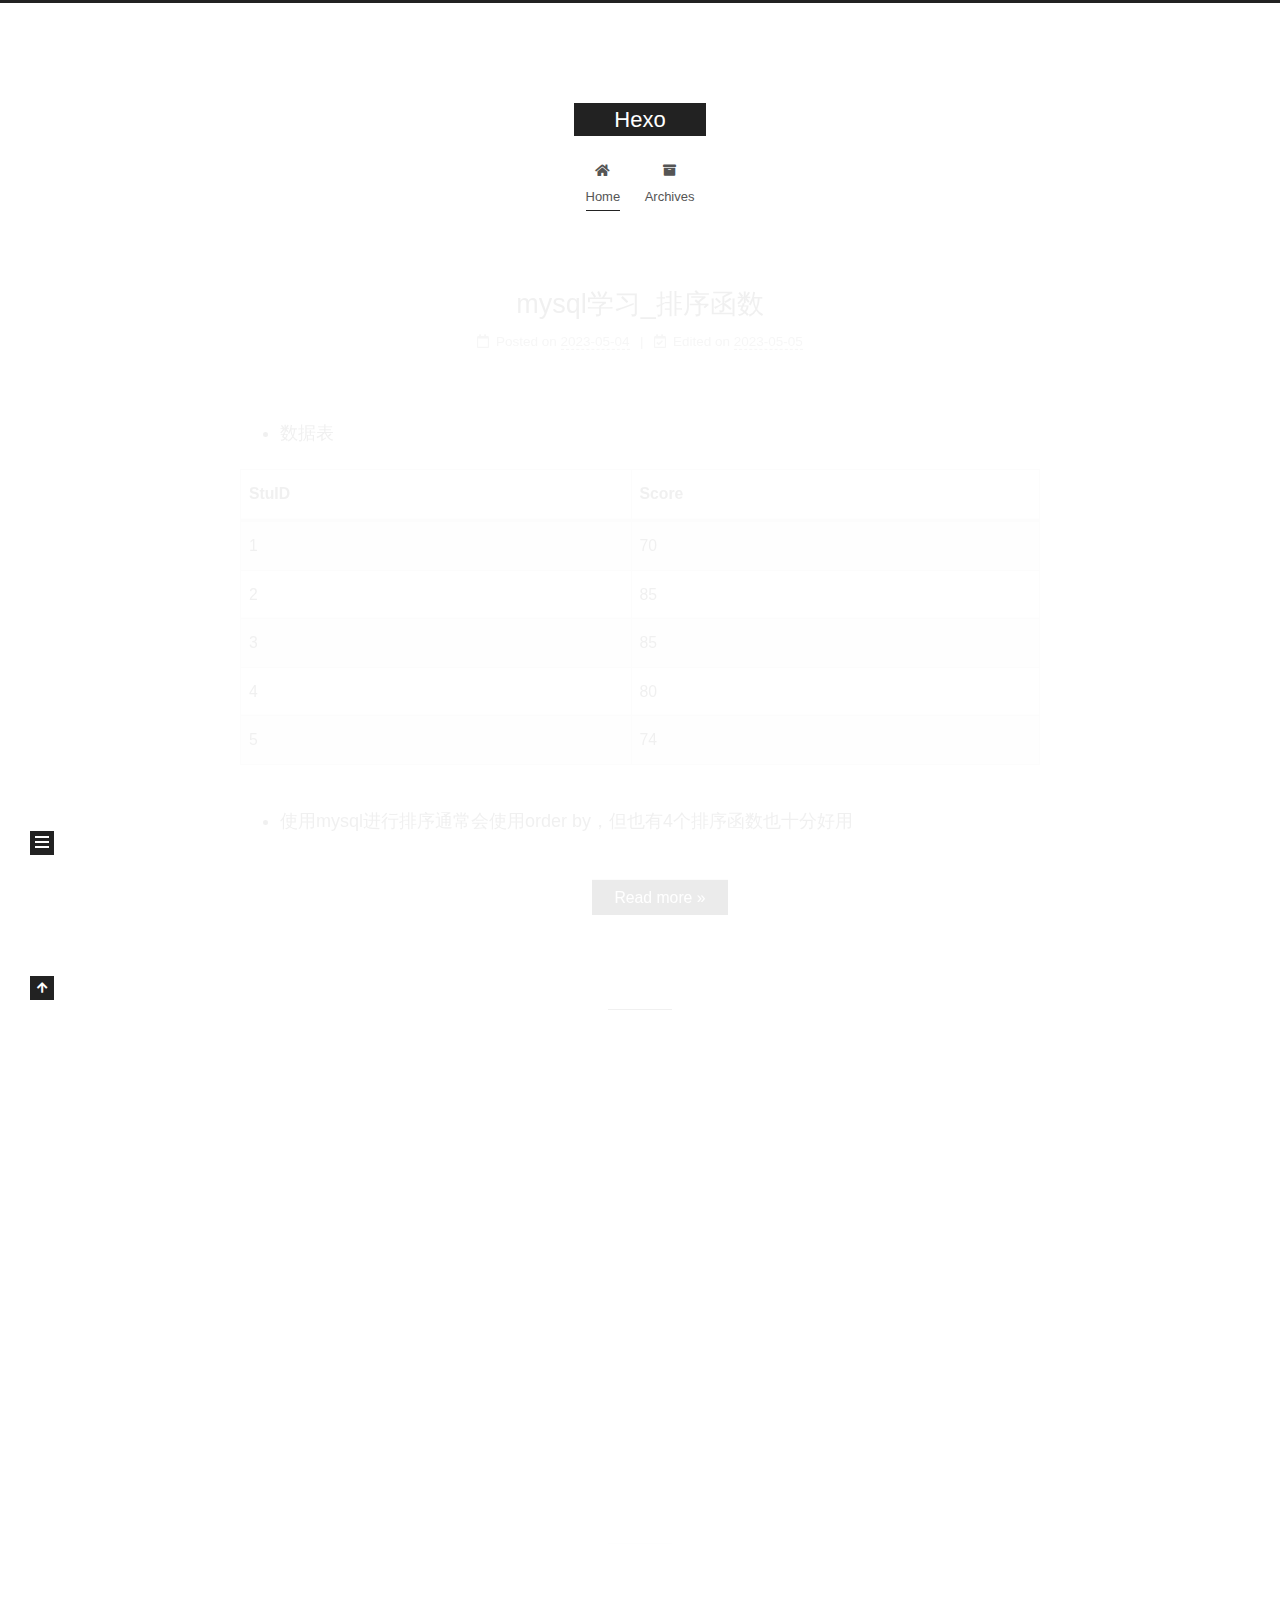
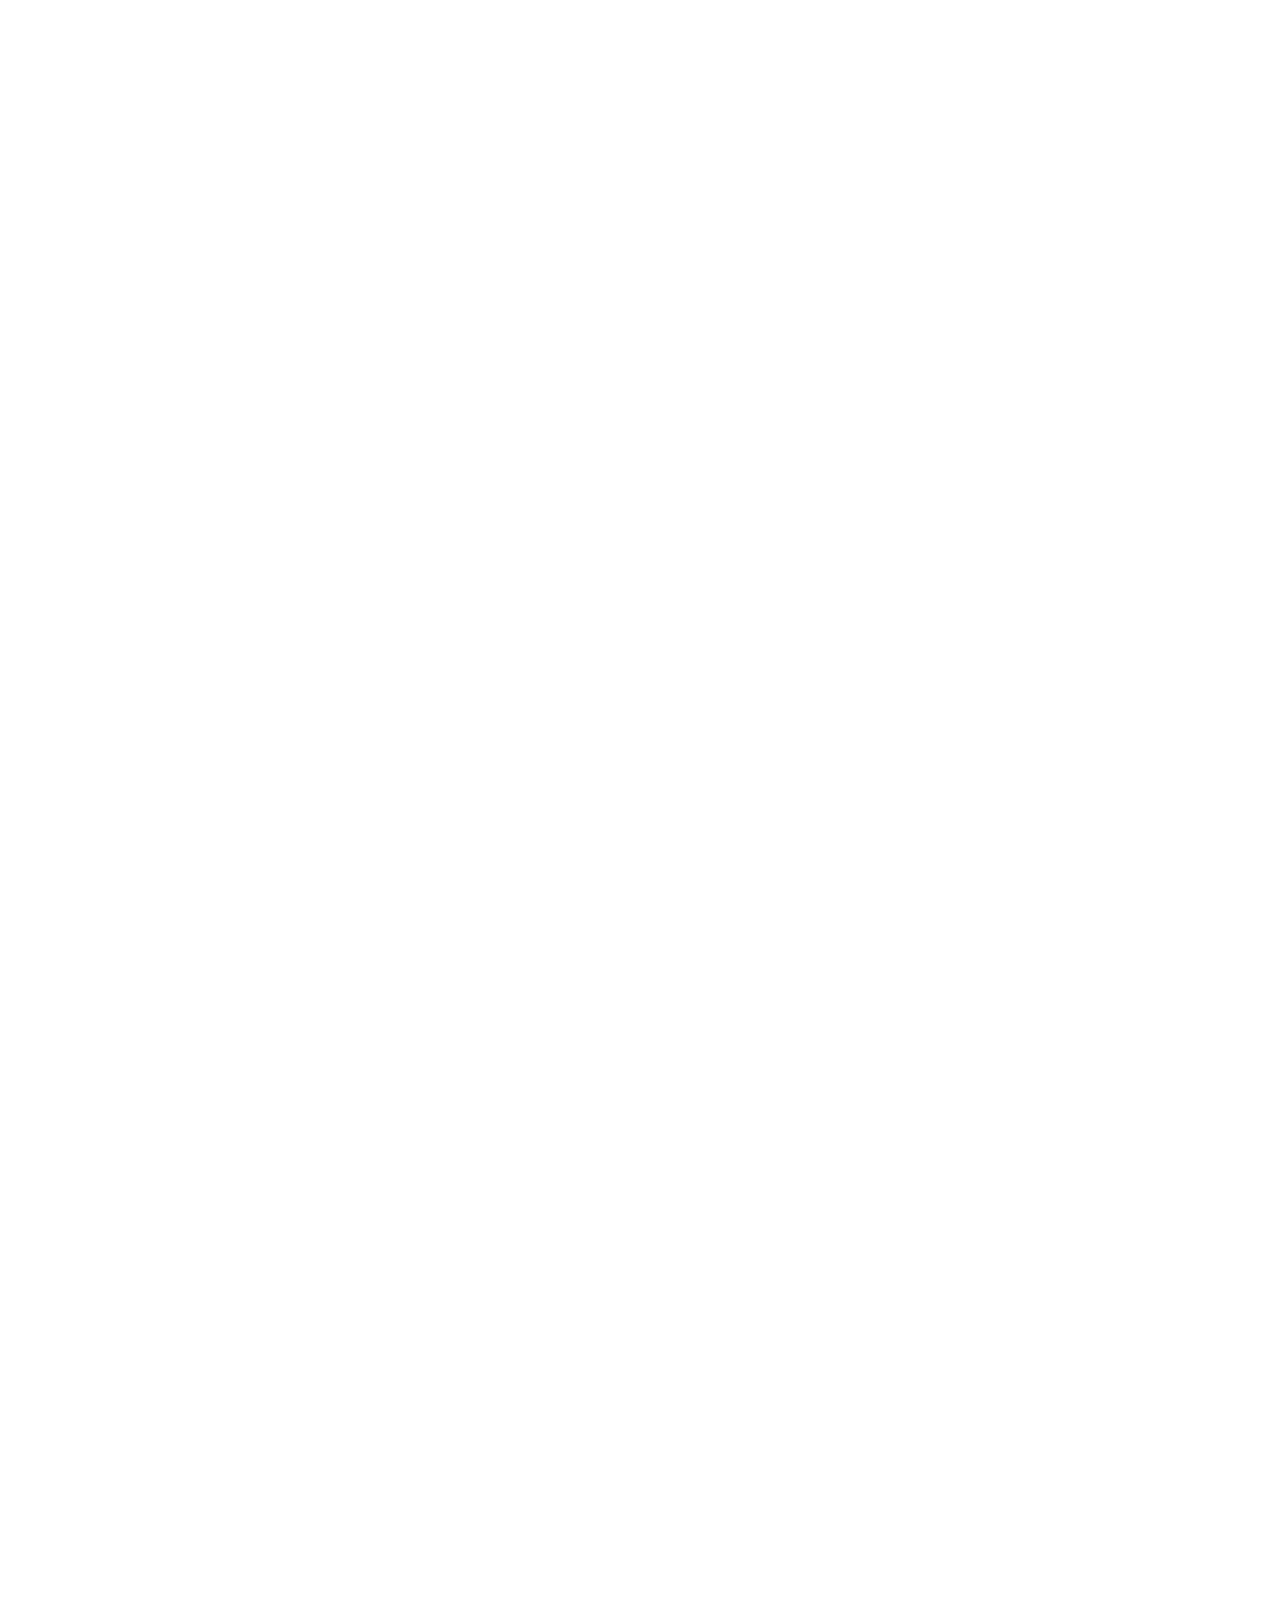
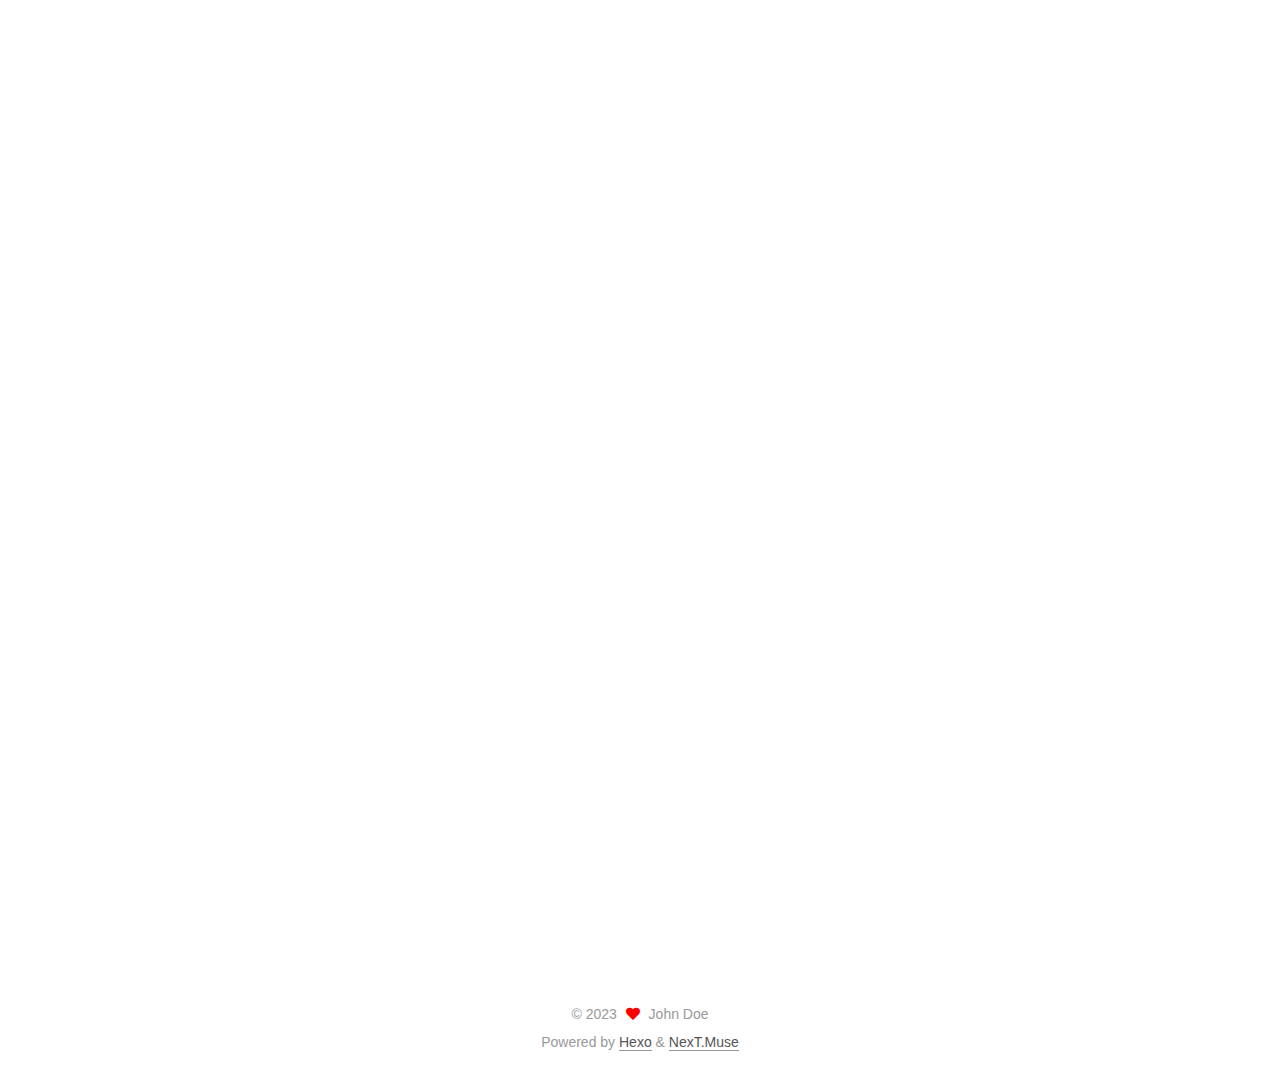
<file: index.html>
<!DOCTYPE html>
<html lang="en">
<head>
  <meta charset="UTF-8">
<meta name="viewport" content="width=device-width, initial-scale=1, maximum-scale=2">
<meta name="theme-color" content="#222">
<meta name="generator" content="Hexo 6.2.0">
  <link rel="apple-touch-icon" sizes="180x180" href="/images/apple-touch-icon-next.png">
  <link rel="icon" type="image/png" sizes="32x32" href="/images/favicon-32x32-next.png">
  <link rel="icon" type="image/png" sizes="16x16" href="/images/favicon-16x16-next.png">
  <link rel="mask-icon" href="/images/logo.svg" color="#222">

<link rel="stylesheet" href="/css/main.css">


<link rel="stylesheet" href="/lib/font-awesome/css/all.min.css">

<script id="hexo-configurations">
    var NexT = window.NexT || {};
    var CONFIG = {"hostname":"example.com","root":"/","scheme":"Muse","version":"7.8.0","exturl":false,"sidebar":{"position":"left","display":"post","padding":18,"offset":12,"onmobile":false},"copycode":{"enable":false,"show_result":false,"style":null},"back2top":{"enable":true,"sidebar":false,"scrollpercent":false},"bookmark":{"enable":false,"color":"#222","save":"auto"},"fancybox":false,"mediumzoom":false,"lazyload":false,"pangu":false,"comments":{"style":"tabs","active":null,"storage":true,"lazyload":false,"nav":null},"algolia":{"hits":{"per_page":10},"labels":{"input_placeholder":"Search for Posts","hits_empty":"We didn't find any results for the search: ${query}","hits_stats":"${hits} results found in ${time} ms"}},"localsearch":{"enable":false,"trigger":"auto","top_n_per_article":1,"unescape":false,"preload":false},"motion":{"enable":true,"async":false,"transition":{"post_block":"fadeIn","post_header":"slideDownIn","post_body":"slideDownIn","coll_header":"slideLeftIn","sidebar":"slideUpIn"}}};
  </script>

  <meta property="og:type" content="website">
<meta property="og:title" content="Hexo">
<meta property="og:url" content="http://example.com/index.html">
<meta property="og:site_name" content="Hexo">
<meta property="og:locale" content="en_US">
<meta property="article:author" content="John Doe">
<meta name="twitter:card" content="summary">

<link rel="canonical" href="http://example.com/">


<script id="page-configurations">
  // https://hexo.io/docs/variables.html
  CONFIG.page = {
    sidebar: "",
    isHome : true,
    isPost : false,
    lang   : 'en'
  };
</script>

  <title>Hexo</title>
  






  <noscript>
  <style>
  .use-motion .brand,
  .use-motion .menu-item,
  .sidebar-inner,
  .use-motion .post-block,
  .use-motion .pagination,
  .use-motion .comments,
  .use-motion .post-header,
  .use-motion .post-body,
  .use-motion .collection-header { opacity: initial; }

  .use-motion .site-title,
  .use-motion .site-subtitle {
    opacity: initial;
    top: initial;
  }

  .use-motion .logo-line-before i { left: initial; }
  .use-motion .logo-line-after i { right: initial; }
  </style>
</noscript>

</head>

<body itemscope itemtype="http://schema.org/WebPage">
  <div class="container use-motion">
    <div class="headband"></div>

    <header class="header" itemscope itemtype="http://schema.org/WPHeader">
      <div class="header-inner"><div class="site-brand-container">
  <div class="site-nav-toggle">
    <div class="toggle" aria-label="Toggle navigation bar">
      <span class="toggle-line toggle-line-first"></span>
      <span class="toggle-line toggle-line-middle"></span>
      <span class="toggle-line toggle-line-last"></span>
    </div>
  </div>

  <div class="site-meta">

    <a href="/" class="brand" rel="start">
      <span class="logo-line-before"><i></i></span>
      <h1 class="site-title">Hexo</h1>
      <span class="logo-line-after"><i></i></span>
    </a>
  </div>

  <div class="site-nav-right">
    <div class="toggle popup-trigger">
    </div>
  </div>
</div>




<nav class="site-nav">
  <ul id="menu" class="main-menu menu">
        <li class="menu-item menu-item-home">

    <a href="/" rel="section"><i class="fa fa-home fa-fw"></i>Home</a>

  </li>
        <li class="menu-item menu-item-archives">

    <a href="/archives/" rel="section"><i class="fa fa-archive fa-fw"></i>Archives</a>

  </li>
  </ul>
</nav>




</div>
    </header>

    
  <div class="back-to-top">
    <i class="fa fa-arrow-up"></i>
    <span>0%</span>
  </div>


    <main class="main">
      <div class="main-inner">
        <div class="content-wrap">
          

          <div class="content index posts-expand">
            
      
  
  
  <article itemscope itemtype="http://schema.org/Article" class="post-block" lang="en">
    <link itemprop="mainEntityOfPage" href="http://example.com/2023/05/04/mysql%E5%AD%A6%E4%B9%A0-%E6%8E%92%E5%BA%8F%E5%87%BD%E6%95%B0/">

    <span hidden itemprop="author" itemscope itemtype="http://schema.org/Person">
      <meta itemprop="image" content="/images/avatar.gif">
      <meta itemprop="name" content="John Doe">
      <meta itemprop="description" content="">
    </span>

    <span hidden itemprop="publisher" itemscope itemtype="http://schema.org/Organization">
      <meta itemprop="name" content="Hexo">
    </span>
      <header class="post-header">
        <h2 class="post-title" itemprop="name headline">
          
            <a href="/2023/05/04/mysql%E5%AD%A6%E4%B9%A0-%E6%8E%92%E5%BA%8F%E5%87%BD%E6%95%B0/" class="post-title-link" itemprop="url">mysql学习_排序函数</a>
        </h2>

        <div class="post-meta">
            <span class="post-meta-item">
              <span class="post-meta-item-icon">
                <i class="far fa-calendar"></i>
              </span>
              <span class="post-meta-item-text">Posted on</span>

              <time title="Created: 2023-05-04 11:03:06" itemprop="dateCreated datePublished" datetime="2023-05-04T11:03:06+08:00">2023-05-04</time>
            </span>
              <span class="post-meta-item">
                <span class="post-meta-item-icon">
                  <i class="far fa-calendar-check"></i>
                </span>
                <span class="post-meta-item-text">Edited on</span>
                <time title="Modified: 2023-05-05 16:08:33" itemprop="dateModified" datetime="2023-05-05T16:08:33+08:00">2023-05-05</time>
              </span>

          

        </div>
      </header>

    
    
    
    <div class="post-body" itemprop="articleBody">

      
          <ul>
<li>数据表</li>
</ul>
<table>
<thead>
<tr>
<th>StuID</th>
<th>Score</th>
</tr>
</thead>
<tbody><tr>
<td>1</td>
<td>70</td>
</tr>
<tr>
<td>2</td>
<td>85</td>
</tr>
<tr>
<td>3</td>
<td>85</td>
</tr>
<tr>
<td>4</td>
<td>80</td>
</tr>
<tr>
<td>5</td>
<td>74</td>
</tr>
</tbody></table>
<ul>
<li>使用mysql进行排序通常会使用order by，但也有4个排序函数也十分好用
          <!--noindex-->
            <div class="post-button">
              <a class="btn" href="/2023/05/04/mysql%E5%AD%A6%E4%B9%A0-%E6%8E%92%E5%BA%8F%E5%87%BD%E6%95%B0/#more" rel="contents">
                Read more &raquo;
              </a>
            </div>
          <!--/noindex-->
        
      
    </div>

    
    
    
      <footer class="post-footer">
        <div class="post-eof"></div>
      </footer>
  </article>
  
  
  

      
  
  
  <article itemscope itemtype="http://schema.org/Article" class="post-block" lang="en">
    <link itemprop="mainEntityOfPage" href="http://example.com/2023/03/02/%E4%BD%BF%E7%94%A8vis-js%E5%8F%AF%E8%A7%86%E5%8C%96%E4%B8%AD%E9%81%87%E5%88%B0%E7%9A%84%E8%BE%B9%E4%B8%8D%E6%98%BE%E7%A4%BA%E9%97%AE%E9%A2%98/">

    <span hidden itemprop="author" itemscope itemtype="http://schema.org/Person">
      <meta itemprop="image" content="/images/avatar.gif">
      <meta itemprop="name" content="John Doe">
      <meta itemprop="description" content="">
    </span>

    <span hidden itemprop="publisher" itemscope itemtype="http://schema.org/Organization">
      <meta itemprop="name" content="Hexo">
    </span>
      <header class="post-header">
        <h2 class="post-title" itemprop="name headline">
          
            <a href="/2023/03/02/%E4%BD%BF%E7%94%A8vis-js%E5%8F%AF%E8%A7%86%E5%8C%96%E4%B8%AD%E9%81%87%E5%88%B0%E7%9A%84%E8%BE%B9%E4%B8%8D%E6%98%BE%E7%A4%BA%E9%97%AE%E9%A2%98/" class="post-title-link" itemprop="url">使用vis.js可视化中遇到的边不显示问题</a>
        </h2>

        <div class="post-meta">
            <span class="post-meta-item">
              <span class="post-meta-item-icon">
                <i class="far fa-calendar"></i>
              </span>
              <span class="post-meta-item-text">Posted on</span>
              

              <time title="Created: 2023-03-02 00:01:30 / Modified: 17:10:18" itemprop="dateCreated datePublished" datetime="2023-03-02T00:01:30+08:00">2023-03-02</time>
            </span>

          

        </div>
      </header>

    
    
    
    <div class="post-body" itemprop="articleBody">

      
          <h2 id="问题描述"><a href="#问题描述" class="headerlink" title="问题描述"></a>问题描述</h2><p>我在实现neo4j查询实现简单的可视化过程中，使用vis.js来完成，但由于也是在网上找的，对vis.js定义的数据格式也不太熟悉，导致我的可视化只能正确显示节点，不能有效的显示边，查询可得，边（links）的定义必须具备id，from，to三个属性，缺一不可，我就是因为缺少了id属性，导致无法正确定位到节点及节点之间的关系。</p>
<p>具体的代码可见 <a target="_blank" rel="noopener" href="https://github.com/lishupeng9/neo4j-Visualization">https://github.com/lishupeng9/neo4j-Visualization</a> 。</p>

      
    </div>

    
    
    
      <footer class="post-footer">
        <div class="post-eof"></div>
      </footer>
  </article>
  
  
  

      
  
  
  <article itemscope itemtype="http://schema.org/Article" class="post-block" lang="en">
    <link itemprop="mainEntityOfPage" href="http://example.com/2023/02/24/%E9%85%8D%E7%BD%AEhexo%E6%96%B0%E6%89%8B%E4%BD%93%E9%AA%8C%E8%BF%87%E7%A8%8B/">

    <span hidden itemprop="author" itemscope itemtype="http://schema.org/Person">
      <meta itemprop="image" content="/images/avatar.gif">
      <meta itemprop="name" content="John Doe">
      <meta itemprop="description" content="">
    </span>

    <span hidden itemprop="publisher" itemscope itemtype="http://schema.org/Organization">
      <meta itemprop="name" content="Hexo">
    </span>
      <header class="post-header">
        <h2 class="post-title" itemprop="name headline">
          
            <a href="/2023/02/24/%E9%85%8D%E7%BD%AEhexo%E6%96%B0%E6%89%8B%E4%BD%93%E9%AA%8C%E8%BF%87%E7%A8%8B/" class="post-title-link" itemprop="url">配置hexo新手体验过程</a>
        </h2>

        <div class="post-meta">
            <span class="post-meta-item">
              <span class="post-meta-item-icon">
                <i class="far fa-calendar"></i>
              </span>
              <span class="post-meta-item-text">Posted on</span>
              

              <time title="Created: 2023-02-24 12:13:36 / Modified: 12:38:49" itemprop="dateCreated datePublished" datetime="2023-02-24T12:13:36+08:00">2023-02-24</time>
            </span>

          

        </div>
      </header>

    
    
    
    <div class="post-body" itemprop="articleBody">

      
          <h1 id="配置自己的博客-Hexo博客框架-无坑版-Wdindows版本-参考于CodeSheep"><a href="#配置自己的博客-Hexo博客框架-无坑版-Wdindows版本-参考于CodeSheep" class="headerlink" title="配置自己的博客|Hexo博客框架|无坑版|Wdindows版本(参考于CodeSheep)"></a>配置自己的博客|Hexo博客框架|无坑版|Wdindows版本(参考于CodeSheep)</h1><h2 id="部署环境"><a href="#部署环境" class="headerlink" title="部署环境"></a>部署环境</h2><h3 id="安装Git"><a href="#安装Git" class="headerlink" title="安装Git"></a>安装Git</h3><ul>
<li>官网[下载地址]：(“<a target="_blank" rel="noopener" href="https://git-scm.com/downloads&quot;">https://git-scm.com/downloads&quot;</a>)<br>配置环境变量，右击电脑-&gt;属性-&gt;环境变量-&gt;在path里面添加<h3 id="安装node-js"><a href="#安装node-js" class="headerlink" title="安装node.js"></a>安装node.js</h3></li>
<li>官网[下载地址]：(“<a target="_blank" rel="noopener" href="https://nodejs.org/en/&quot;)%E4%B8%8B%E8%BD%BD%E9%95%BF%E6%9C%9F%E6%94%AF%E6%8C%81%E7%89%88%E7%9A%84%EF%BC%88%E5%B7%A6%E8%BE%B9%E7%BB%BF%E8%89%B2%E6%A1%86%EF%BC%89">https://nodejs.org/en/&quot;)下载长期支持版的（左边绿色框）</a></li>
<li>打开终端，这里一般打开cmd或者也可以使用上一步下载的  Git里面的Git bash(这里以Git Bash演示)
          <!--noindex-->
            <div class="post-button">
              <a class="btn" href="/2023/02/24/%E9%85%8D%E7%BD%AEhexo%E6%96%B0%E6%89%8B%E4%BD%93%E9%AA%8C%E8%BF%87%E7%A8%8B/#more" rel="contents">
                Read more &raquo;
              </a>
            </div>
          <!--/noindex-->
        
      
    </div>

    
    
    
      <footer class="post-footer">
        <div class="post-eof"></div>
      </footer>
  </article>
  
  
  

      
  
  
  <article itemscope itemtype="http://schema.org/Article" class="post-block" lang="en">
    <link itemprop="mainEntityOfPage" href="http://example.com/2023/02/24/%E4%BD%BF%E7%94%A8Flask%E9%81%87%E5%88%B0%E7%9A%84CSS%E3%80%81JS%E5%BC%95%E7%94%A8%E9%97%AE%E9%A2%98/">

    <span hidden itemprop="author" itemscope itemtype="http://schema.org/Person">
      <meta itemprop="image" content="/images/avatar.gif">
      <meta itemprop="name" content="John Doe">
      <meta itemprop="description" content="">
    </span>

    <span hidden itemprop="publisher" itemscope itemtype="http://schema.org/Organization">
      <meta itemprop="name" content="Hexo">
    </span>
      <header class="post-header">
        <h2 class="post-title" itemprop="name headline">
          
            <a href="/2023/02/24/%E4%BD%BF%E7%94%A8Flask%E9%81%87%E5%88%B0%E7%9A%84CSS%E3%80%81JS%E5%BC%95%E7%94%A8%E9%97%AE%E9%A2%98/" class="post-title-link" itemprop="url">使用Flask遇到的CSS、JS引用问题</a>
        </h2>

        <div class="post-meta">
            <span class="post-meta-item">
              <span class="post-meta-item-icon">
                <i class="far fa-calendar"></i>
              </span>
              <span class="post-meta-item-text">Posted on</span>
              

              <time title="Created: 2023-02-24 11:39:35 / Modified: 12:46:34" itemprop="dateCreated datePublished" datetime="2023-02-24T11:39:35+08:00">2023-02-24</time>
            </span>

          

        </div>
      </header>

    
    
    
    <div class="post-body" itemprop="articleBody">

      
          <h1 id="使用Flask框架中遇到的CSS、JS无法正确引用到index-html的解决办法"><a href="#使用Flask框架中遇到的CSS、JS无法正确引用到index-html的解决办法" class="headerlink" title="使用Flask框架中遇到的CSS、JS无法正确引用到index.html的解决办法"></a>使用Flask框架中遇到的CSS、JS无法正确引用到index.html的解决办法</h1><ul>
<li>引用JS、CSS文件的路径写法与一般情况下不同，两者具有相同点，但也有轻微差别</li>
</ul>
<h3 id="首先CSS、JS的引用都是在默认路径下找文件，所以需要在工程目录下建造一个static文件，创建CSS、JS文件夹，将文件分别放进去，接着在HTML文件中修改引用的路径，具体如下："><a href="#首先CSS、JS的引用都是在默认路径下找文件，所以需要在工程目录下建造一个static文件，创建CSS、JS文件夹，将文件分别放进去，接着在HTML文件中修改引用的路径，具体如下：" class="headerlink" title="首先CSS、JS的引用都是在默认路径下找文件，所以需要在工程目录下建造一个static文件，创建CSS、JS文件夹，将文件分别放进去，接着在HTML文件中修改引用的路径，具体如下："></a>首先CSS、JS的引用都是在默认路径下找文件，所以需要在工程目录下建造一个static文件，创建CSS、JS文件夹，将文件分别放进去，接着在HTML文件中修改引用的路径，具体如下：</h3>
          <!--noindex-->
            <div class="post-button">
              <a class="btn" href="/2023/02/24/%E4%BD%BF%E7%94%A8Flask%E9%81%87%E5%88%B0%E7%9A%84CSS%E3%80%81JS%E5%BC%95%E7%94%A8%E9%97%AE%E9%A2%98/#more" rel="contents">
                Read more &raquo;
              </a>
            </div>
          <!--/noindex-->
        
      
    </div>

    
    
    
      <footer class="post-footer">
        <div class="post-eof"></div>
      </footer>
  </article>
  
  
  

      
  
  
  <article itemscope itemtype="http://schema.org/Article" class="post-block" lang="en">
    <link itemprop="mainEntityOfPage" href="http://example.com/2022/06/06/hello-world/">

    <span hidden itemprop="author" itemscope itemtype="http://schema.org/Person">
      <meta itemprop="image" content="/images/avatar.gif">
      <meta itemprop="name" content="John Doe">
      <meta itemprop="description" content="">
    </span>

    <span hidden itemprop="publisher" itemscope itemtype="http://schema.org/Organization">
      <meta itemprop="name" content="Hexo">
    </span>
      <header class="post-header">
        <h2 class="post-title" itemprop="name headline">
          
            <a href="/2022/06/06/hello-world/" class="post-title-link" itemprop="url">Hello World</a>
        </h2>

        <div class="post-meta">
            <span class="post-meta-item">
              <span class="post-meta-item-icon">
                <i class="far fa-calendar"></i>
              </span>
              <span class="post-meta-item-text">Posted on</span>

              <time title="Created: 2022-06-06 19:05:21" itemprop="dateCreated datePublished" datetime="2022-06-06T19:05:21+08:00">2022-06-06</time>
            </span>

          

        </div>
      </header>

    
    
    
    <div class="post-body" itemprop="articleBody">

      
          <p>Welcome to <a target="_blank" rel="noopener" href="https://hexo.io/">Hexo</a>! This is your very first post. Check <a target="_blank" rel="noopener" href="https://hexo.io/docs/">documentation</a> for more info. If you get any problems when using Hexo, you can find the answer in <a target="_blank" rel="noopener" href="https://hexo.io/docs/troubleshooting.html">troubleshooting</a> or you can ask me on <a target="_blank" rel="noopener" href="https://github.com/hexojs/hexo/issues">GitHub</a>.</p>
<h2 id="Quick-Start"><a href="#Quick-Start" class="headerlink" title="Quick Start"></a>Quick Start</h2><h3 id="Create-a-new-post"><a href="#Create-a-new-post" class="headerlink" title="Create a new post"></a>Create a new post</h3><figure class="highlight bash"><table><tr><td class="gutter"><pre><span class="line">1</span><br></pre></td><td class="code"><pre><span class="line">$ hexo new <span class="string">&quot;My New Post&quot;</span></span><br></pre></td></tr></table></figure>

<p>More info: <a target="_blank" rel="noopener" href="https://hexo.io/docs/writing.html">Writing</a></p>
<h3 id="Run-server"><a href="#Run-server" class="headerlink" title="Run server"></a>Run server</h3><figure class="highlight bash"><table><tr><td class="gutter"><pre><span class="line">1</span><br></pre></td><td class="code"><pre><span class="line">$ hexo server</span><br></pre></td></tr></table></figure>

<p>More info: <a target="_blank" rel="noopener" href="https://hexo.io/docs/server.html">Server</a></p>
<h3 id="Generate-static-files"><a href="#Generate-static-files" class="headerlink" title="Generate static files"></a>Generate static files</h3><figure class="highlight bash"><table><tr><td class="gutter"><pre><span class="line">1</span><br></pre></td><td class="code"><pre><span class="line">$ hexo generate</span><br></pre></td></tr></table></figure>

<p>More info: <a target="_blank" rel="noopener" href="https://hexo.io/docs/generating.html">Generating</a></p>
<h3 id="Deploy-to-remote-sites"><a href="#Deploy-to-remote-sites" class="headerlink" title="Deploy to remote sites"></a>Deploy to remote sites</h3><figure class="highlight bash"><table><tr><td class="gutter"><pre><span class="line">1</span><br></pre></td><td class="code"><pre><span class="line">$ hexo deploy</span><br></pre></td></tr></table></figure>

<p>More info: <a target="_blank" rel="noopener" href="https://hexo.io/docs/one-command-deployment.html">Deployment</a></p>

      
    </div>

    
    
    
      <footer class="post-footer">
        <div class="post-eof"></div>
      </footer>
  </article>
  
  
  


  



          </div>
          

<script>
  window.addEventListener('tabs:register', () => {
    let { activeClass } = CONFIG.comments;
    if (CONFIG.comments.storage) {
      activeClass = localStorage.getItem('comments_active') || activeClass;
    }
    if (activeClass) {
      let activeTab = document.querySelector(`a[href="#comment-${activeClass}"]`);
      if (activeTab) {
        activeTab.click();
      }
    }
  });
  if (CONFIG.comments.storage) {
    window.addEventListener('tabs:click', event => {
      if (!event.target.matches('.tabs-comment .tab-content .tab-pane')) return;
      let commentClass = event.target.classList[1];
      localStorage.setItem('comments_active', commentClass);
    });
  }
</script>

        </div>
          
  
  <div class="toggle sidebar-toggle">
    <span class="toggle-line toggle-line-first"></span>
    <span class="toggle-line toggle-line-middle"></span>
    <span class="toggle-line toggle-line-last"></span>
  </div>

  <aside class="sidebar">
    <div class="sidebar-inner">

      <ul class="sidebar-nav motion-element">
        <li class="sidebar-nav-toc">
          Table of Contents
        </li>
        <li class="sidebar-nav-overview">
          Overview
        </li>
      </ul>

      <!--noindex-->
      <div class="post-toc-wrap sidebar-panel">
      </div>
      <!--/noindex-->

      <div class="site-overview-wrap sidebar-panel">
        <div class="site-author motion-element" itemprop="author" itemscope itemtype="http://schema.org/Person">
  <p class="site-author-name" itemprop="name">John Doe</p>
  <div class="site-description" itemprop="description"></div>
</div>
<div class="site-state-wrap motion-element">
  <nav class="site-state">
      <div class="site-state-item site-state-posts">
          <a href="/archives/">
        
          <span class="site-state-item-count">5</span>
          <span class="site-state-item-name">posts</span>
        </a>
      </div>
  </nav>
</div>



      </div>

    </div>
  </aside>
  <div id="sidebar-dimmer"></div>


      </div>
    </main>

    <footer class="footer">
      <div class="footer-inner">
        

        

<div class="copyright">
  
  &copy; 
  <span itemprop="copyrightYear">2023</span>
  <span class="with-love">
    <i class="fa fa-heart"></i>
  </span>
  <span class="author" itemprop="copyrightHolder">John Doe</span>
</div>
  <div class="powered-by">Powered by <a href="https://hexo.io/" class="theme-link" rel="noopener" target="_blank">Hexo</a> & <a href="https://muse.theme-next.org/" class="theme-link" rel="noopener" target="_blank">NexT.Muse</a>
  </div>

        








      </div>
    </footer>
  </div>

  
  <script src="/lib/anime.min.js"></script>
  <script src="/lib/velocity/velocity.min.js"></script>
  <script src="/lib/velocity/velocity.ui.min.js"></script>

<script src="/js/utils.js"></script>

<script src="/js/motion.js"></script>


<script src="/js/schemes/muse.js"></script>


<script src="/js/next-boot.js"></script>




  















  

  

</body>
</html>
</file>
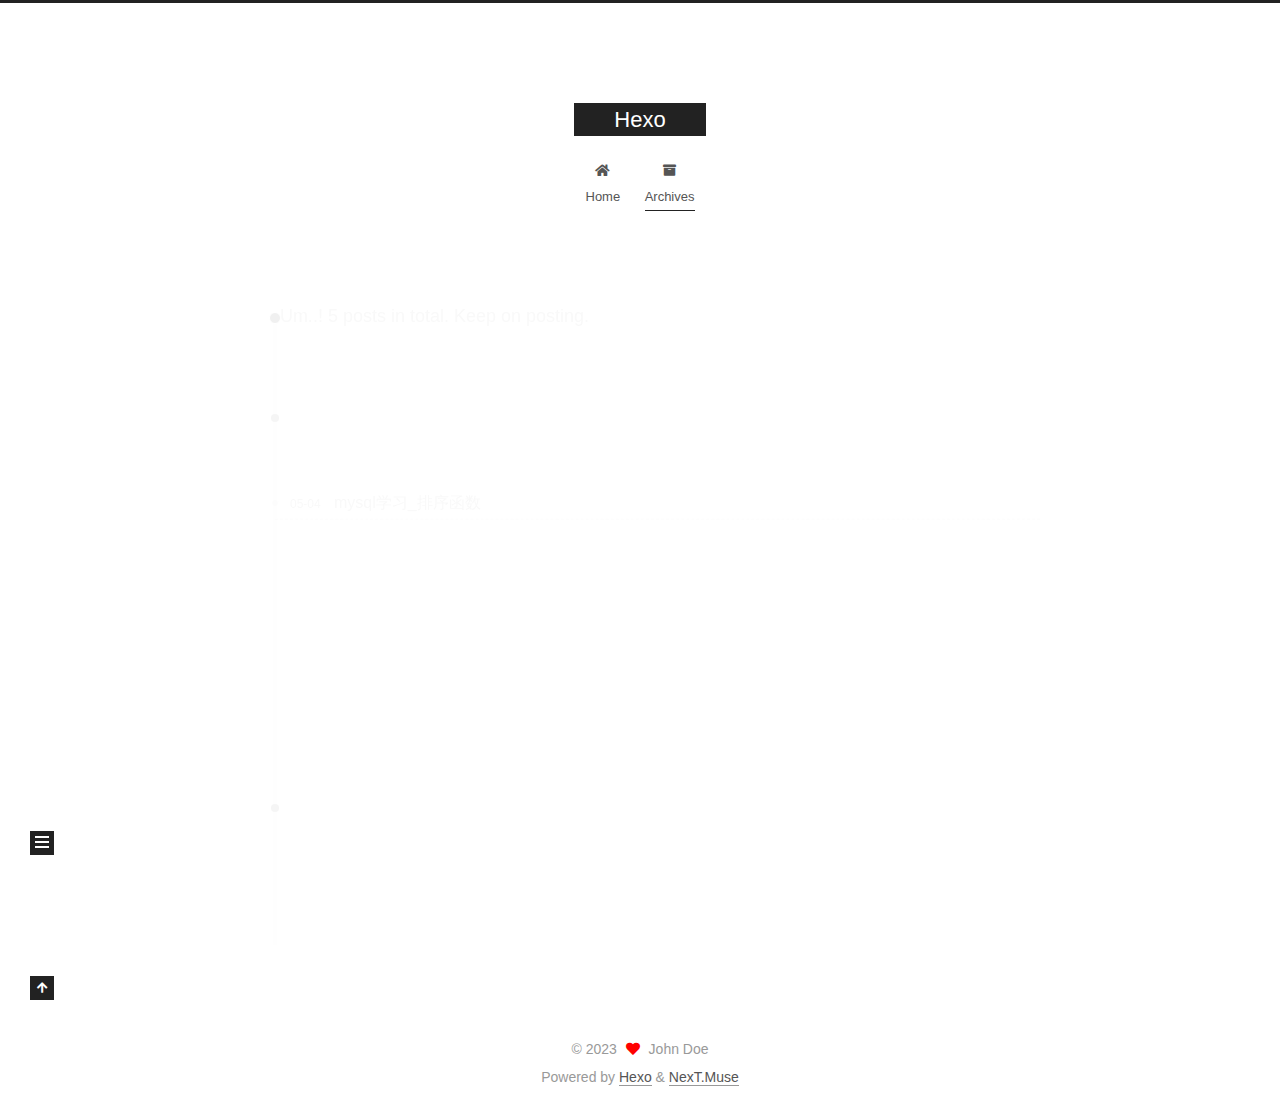
<file: archives/index.html>
<!DOCTYPE html>
<html lang="en">
<head>
  <meta charset="UTF-8">
<meta name="viewport" content="width=device-width, initial-scale=1, maximum-scale=2">
<meta name="theme-color" content="#222">
<meta name="generator" content="Hexo 6.2.0">
  <link rel="apple-touch-icon" sizes="180x180" href="/images/apple-touch-icon-next.png">
  <link rel="icon" type="image/png" sizes="32x32" href="/images/favicon-32x32-next.png">
  <link rel="icon" type="image/png" sizes="16x16" href="/images/favicon-16x16-next.png">
  <link rel="mask-icon" href="/images/logo.svg" color="#222">

<link rel="stylesheet" href="/css/main.css">


<link rel="stylesheet" href="/lib/font-awesome/css/all.min.css">

<script id="hexo-configurations">
    var NexT = window.NexT || {};
    var CONFIG = {"hostname":"example.com","root":"/","scheme":"Muse","version":"7.8.0","exturl":false,"sidebar":{"position":"left","display":"post","padding":18,"offset":12,"onmobile":false},"copycode":{"enable":false,"show_result":false,"style":null},"back2top":{"enable":true,"sidebar":false,"scrollpercent":false},"bookmark":{"enable":false,"color":"#222","save":"auto"},"fancybox":false,"mediumzoom":false,"lazyload":false,"pangu":false,"comments":{"style":"tabs","active":null,"storage":true,"lazyload":false,"nav":null},"algolia":{"hits":{"per_page":10},"labels":{"input_placeholder":"Search for Posts","hits_empty":"We didn't find any results for the search: ${query}","hits_stats":"${hits} results found in ${time} ms"}},"localsearch":{"enable":false,"trigger":"auto","top_n_per_article":1,"unescape":false,"preload":false},"motion":{"enable":true,"async":false,"transition":{"post_block":"fadeIn","post_header":"slideDownIn","post_body":"slideDownIn","coll_header":"slideLeftIn","sidebar":"slideUpIn"}}};
  </script>

  <meta property="og:type" content="website">
<meta property="og:title" content="Hexo">
<meta property="og:url" content="http://example.com/archives/index.html">
<meta property="og:site_name" content="Hexo">
<meta property="og:locale" content="en_US">
<meta property="article:author" content="John Doe">
<meta name="twitter:card" content="summary">

<link rel="canonical" href="http://example.com/archives/">


<script id="page-configurations">
  // https://hexo.io/docs/variables.html
  CONFIG.page = {
    sidebar: "",
    isHome : false,
    isPost : false,
    lang   : 'en'
  };
</script>

  <title>Archive | Hexo</title>
  






  <noscript>
  <style>
  .use-motion .brand,
  .use-motion .menu-item,
  .sidebar-inner,
  .use-motion .post-block,
  .use-motion .pagination,
  .use-motion .comments,
  .use-motion .post-header,
  .use-motion .post-body,
  .use-motion .collection-header { opacity: initial; }

  .use-motion .site-title,
  .use-motion .site-subtitle {
    opacity: initial;
    top: initial;
  }

  .use-motion .logo-line-before i { left: initial; }
  .use-motion .logo-line-after i { right: initial; }
  </style>
</noscript>

</head>

<body itemscope itemtype="http://schema.org/WebPage">
  <div class="container use-motion">
    <div class="headband"></div>

    <header class="header" itemscope itemtype="http://schema.org/WPHeader">
      <div class="header-inner"><div class="site-brand-container">
  <div class="site-nav-toggle">
    <div class="toggle" aria-label="Toggle navigation bar">
      <span class="toggle-line toggle-line-first"></span>
      <span class="toggle-line toggle-line-middle"></span>
      <span class="toggle-line toggle-line-last"></span>
    </div>
  </div>

  <div class="site-meta">

    <a href="/" class="brand" rel="start">
      <span class="logo-line-before"><i></i></span>
      <h1 class="site-title">Hexo</h1>
      <span class="logo-line-after"><i></i></span>
    </a>
  </div>

  <div class="site-nav-right">
    <div class="toggle popup-trigger">
    </div>
  </div>
</div>




<nav class="site-nav">
  <ul id="menu" class="main-menu menu">
        <li class="menu-item menu-item-home">

    <a href="/" rel="section"><i class="fa fa-home fa-fw"></i>Home</a>

  </li>
        <li class="menu-item menu-item-archives">

    <a href="/archives/" rel="section"><i class="fa fa-archive fa-fw"></i>Archives</a>

  </li>
  </ul>
</nav>




</div>
    </header>

    
  <div class="back-to-top">
    <i class="fa fa-arrow-up"></i>
    <span>0%</span>
  </div>


    <main class="main">
      <div class="main-inner">
        <div class="content-wrap">
          

          <div class="content archive">
            

  
  
  
  <div class="post-block">
    <div class="posts-collapse">
      <div class="collection-title">
        <span class="collection-header">Um..! 5 posts in total. Keep on posting.</span>
      </div>

      
    <div class="collection-year">
      <span class="collection-header">2023</span>
    </div>

  <article itemscope itemtype="http://schema.org/Article">
    <header class="post-header">

      <div class="post-meta">
        <time itemprop="dateCreated"
              datetime="2023-05-04T11:03:06+08:00"
              content="2023-05-04">
          05-04
        </time>
      </div>

      <div class="post-title">
          <a class="post-title-link" href="/2023/05/04/mysql%E5%AD%A6%E4%B9%A0-%E6%8E%92%E5%BA%8F%E5%87%BD%E6%95%B0/" itemprop="url">
            <span itemprop="name">mysql学习_排序函数</span>
          </a>
      </div>

    </header>
  </article>

  <article itemscope itemtype="http://schema.org/Article">
    <header class="post-header">

      <div class="post-meta">
        <time itemprop="dateCreated"
              datetime="2023-03-02T00:01:30+08:00"
              content="2023-03-02">
          03-02
        </time>
      </div>

      <div class="post-title">
          <a class="post-title-link" href="/2023/03/02/%E4%BD%BF%E7%94%A8vis-js%E5%8F%AF%E8%A7%86%E5%8C%96%E4%B8%AD%E9%81%87%E5%88%B0%E7%9A%84%E8%BE%B9%E4%B8%8D%E6%98%BE%E7%A4%BA%E9%97%AE%E9%A2%98/" itemprop="url">
            <span itemprop="name">使用vis.js可视化中遇到的边不显示问题</span>
          </a>
      </div>

    </header>
  </article>

  <article itemscope itemtype="http://schema.org/Article">
    <header class="post-header">

      <div class="post-meta">
        <time itemprop="dateCreated"
              datetime="2023-02-24T12:13:36+08:00"
              content="2023-02-24">
          02-24
        </time>
      </div>

      <div class="post-title">
          <a class="post-title-link" href="/2023/02/24/%E9%85%8D%E7%BD%AEhexo%E6%96%B0%E6%89%8B%E4%BD%93%E9%AA%8C%E8%BF%87%E7%A8%8B/" itemprop="url">
            <span itemprop="name">配置hexo新手体验过程</span>
          </a>
      </div>

    </header>
  </article>

  <article itemscope itemtype="http://schema.org/Article">
    <header class="post-header">

      <div class="post-meta">
        <time itemprop="dateCreated"
              datetime="2023-02-24T11:39:35+08:00"
              content="2023-02-24">
          02-24
        </time>
      </div>

      <div class="post-title">
          <a class="post-title-link" href="/2023/02/24/%E4%BD%BF%E7%94%A8Flask%E9%81%87%E5%88%B0%E7%9A%84CSS%E3%80%81JS%E5%BC%95%E7%94%A8%E9%97%AE%E9%A2%98/" itemprop="url">
            <span itemprop="name">使用Flask遇到的CSS、JS引用问题</span>
          </a>
      </div>

    </header>
  </article>
    <div class="collection-year">
      <span class="collection-header">2022</span>
    </div>

  <article itemscope itemtype="http://schema.org/Article">
    <header class="post-header">

      <div class="post-meta">
        <time itemprop="dateCreated"
              datetime="2022-06-06T19:05:21+08:00"
              content="2022-06-06">
          06-06
        </time>
      </div>

      <div class="post-title">
          <a class="post-title-link" href="/2022/06/06/hello-world/" itemprop="url">
            <span itemprop="name">Hello World</span>
          </a>
      </div>

    </header>
  </article>


    </div>
  </div>
  
  
  

  



          </div>
          

<script>
  window.addEventListener('tabs:register', () => {
    let { activeClass } = CONFIG.comments;
    if (CONFIG.comments.storage) {
      activeClass = localStorage.getItem('comments_active') || activeClass;
    }
    if (activeClass) {
      let activeTab = document.querySelector(`a[href="#comment-${activeClass}"]`);
      if (activeTab) {
        activeTab.click();
      }
    }
  });
  if (CONFIG.comments.storage) {
    window.addEventListener('tabs:click', event => {
      if (!event.target.matches('.tabs-comment .tab-content .tab-pane')) return;
      let commentClass = event.target.classList[1];
      localStorage.setItem('comments_active', commentClass);
    });
  }
</script>

        </div>
          
  
  <div class="toggle sidebar-toggle">
    <span class="toggle-line toggle-line-first"></span>
    <span class="toggle-line toggle-line-middle"></span>
    <span class="toggle-line toggle-line-last"></span>
  </div>

  <aside class="sidebar">
    <div class="sidebar-inner">

      <ul class="sidebar-nav motion-element">
        <li class="sidebar-nav-toc">
          Table of Contents
        </li>
        <li class="sidebar-nav-overview">
          Overview
        </li>
      </ul>

      <!--noindex-->
      <div class="post-toc-wrap sidebar-panel">
      </div>
      <!--/noindex-->

      <div class="site-overview-wrap sidebar-panel">
        <div class="site-author motion-element" itemprop="author" itemscope itemtype="http://schema.org/Person">
  <p class="site-author-name" itemprop="name">John Doe</p>
  <div class="site-description" itemprop="description"></div>
</div>
<div class="site-state-wrap motion-element">
  <nav class="site-state">
      <div class="site-state-item site-state-posts">
          <a href="/archives/">
        
          <span class="site-state-item-count">5</span>
          <span class="site-state-item-name">posts</span>
        </a>
      </div>
  </nav>
</div>



      </div>

    </div>
  </aside>
  <div id="sidebar-dimmer"></div>


      </div>
    </main>

    <footer class="footer">
      <div class="footer-inner">
        

        

<div class="copyright">
  
  &copy; 
  <span itemprop="copyrightYear">2023</span>
  <span class="with-love">
    <i class="fa fa-heart"></i>
  </span>
  <span class="author" itemprop="copyrightHolder">John Doe</span>
</div>
  <div class="powered-by">Powered by <a href="https://hexo.io/" class="theme-link" rel="noopener" target="_blank">Hexo</a> & <a href="https://muse.theme-next.org/" class="theme-link" rel="noopener" target="_blank">NexT.Muse</a>
  </div>

        








      </div>
    </footer>
  </div>

  
  <script src="/lib/anime.min.js"></script>
  <script src="/lib/velocity/velocity.min.js"></script>
  <script src="/lib/velocity/velocity.ui.min.js"></script>

<script src="/js/utils.js"></script>

<script src="/js/motion.js"></script>


<script src="/js/schemes/muse.js"></script>


<script src="/js/next-boot.js"></script>




  















  

  

</body>
</html>
</file>
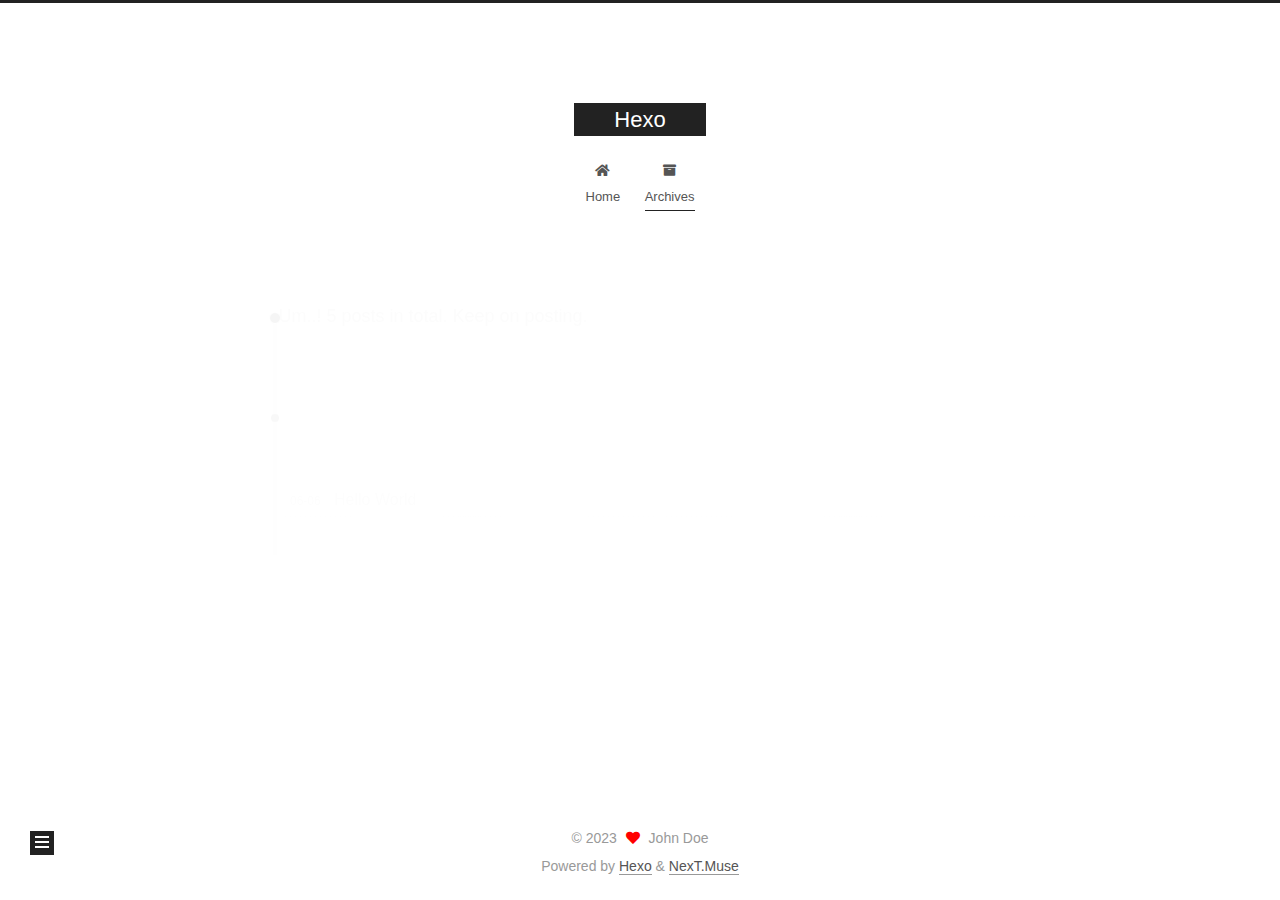
<file: archives/2022/index.html>
<!DOCTYPE html>
<html lang="en">
<head>
  <meta charset="UTF-8">
<meta name="viewport" content="width=device-width, initial-scale=1, maximum-scale=2">
<meta name="theme-color" content="#222">
<meta name="generator" content="Hexo 6.2.0">
  <link rel="apple-touch-icon" sizes="180x180" href="/images/apple-touch-icon-next.png">
  <link rel="icon" type="image/png" sizes="32x32" href="/images/favicon-32x32-next.png">
  <link rel="icon" type="image/png" sizes="16x16" href="/images/favicon-16x16-next.png">
  <link rel="mask-icon" href="/images/logo.svg" color="#222">

<link rel="stylesheet" href="/css/main.css">


<link rel="stylesheet" href="/lib/font-awesome/css/all.min.css">

<script id="hexo-configurations">
    var NexT = window.NexT || {};
    var CONFIG = {"hostname":"example.com","root":"/","scheme":"Muse","version":"7.8.0","exturl":false,"sidebar":{"position":"left","display":"post","padding":18,"offset":12,"onmobile":false},"copycode":{"enable":false,"show_result":false,"style":null},"back2top":{"enable":true,"sidebar":false,"scrollpercent":false},"bookmark":{"enable":false,"color":"#222","save":"auto"},"fancybox":false,"mediumzoom":false,"lazyload":false,"pangu":false,"comments":{"style":"tabs","active":null,"storage":true,"lazyload":false,"nav":null},"algolia":{"hits":{"per_page":10},"labels":{"input_placeholder":"Search for Posts","hits_empty":"We didn't find any results for the search: ${query}","hits_stats":"${hits} results found in ${time} ms"}},"localsearch":{"enable":false,"trigger":"auto","top_n_per_article":1,"unescape":false,"preload":false},"motion":{"enable":true,"async":false,"transition":{"post_block":"fadeIn","post_header":"slideDownIn","post_body":"slideDownIn","coll_header":"slideLeftIn","sidebar":"slideUpIn"}}};
  </script>

  <meta property="og:type" content="website">
<meta property="og:title" content="Hexo">
<meta property="og:url" content="http://example.com/archives/2022/index.html">
<meta property="og:site_name" content="Hexo">
<meta property="og:locale" content="en_US">
<meta property="article:author" content="John Doe">
<meta name="twitter:card" content="summary">

<link rel="canonical" href="http://example.com/archives/2022/">


<script id="page-configurations">
  // https://hexo.io/docs/variables.html
  CONFIG.page = {
    sidebar: "",
    isHome : false,
    isPost : false,
    lang   : 'en'
  };
</script>

  <title>Archive | Hexo</title>
  






  <noscript>
  <style>
  .use-motion .brand,
  .use-motion .menu-item,
  .sidebar-inner,
  .use-motion .post-block,
  .use-motion .pagination,
  .use-motion .comments,
  .use-motion .post-header,
  .use-motion .post-body,
  .use-motion .collection-header { opacity: initial; }

  .use-motion .site-title,
  .use-motion .site-subtitle {
    opacity: initial;
    top: initial;
  }

  .use-motion .logo-line-before i { left: initial; }
  .use-motion .logo-line-after i { right: initial; }
  </style>
</noscript>

</head>

<body itemscope itemtype="http://schema.org/WebPage">
  <div class="container use-motion">
    <div class="headband"></div>

    <header class="header" itemscope itemtype="http://schema.org/WPHeader">
      <div class="header-inner"><div class="site-brand-container">
  <div class="site-nav-toggle">
    <div class="toggle" aria-label="Toggle navigation bar">
      <span class="toggle-line toggle-line-first"></span>
      <span class="toggle-line toggle-line-middle"></span>
      <span class="toggle-line toggle-line-last"></span>
    </div>
  </div>

  <div class="site-meta">

    <a href="/" class="brand" rel="start">
      <span class="logo-line-before"><i></i></span>
      <h1 class="site-title">Hexo</h1>
      <span class="logo-line-after"><i></i></span>
    </a>
  </div>

  <div class="site-nav-right">
    <div class="toggle popup-trigger">
    </div>
  </div>
</div>




<nav class="site-nav">
  <ul id="menu" class="main-menu menu">
        <li class="menu-item menu-item-home">

    <a href="/" rel="section"><i class="fa fa-home fa-fw"></i>Home</a>

  </li>
        <li class="menu-item menu-item-archives">

    <a href="/archives/" rel="section"><i class="fa fa-archive fa-fw"></i>Archives</a>

  </li>
  </ul>
</nav>




</div>
    </header>

    
  <div class="back-to-top">
    <i class="fa fa-arrow-up"></i>
    <span>0%</span>
  </div>


    <main class="main">
      <div class="main-inner">
        <div class="content-wrap">
          

          <div class="content archive">
            

  
  
  
  <div class="post-block">
    <div class="posts-collapse">
      <div class="collection-title">
        <span class="collection-header">Um..! 5 posts in total. Keep on posting.</span>
      </div>

      
    <div class="collection-year">
      <span class="collection-header">2022</span>
    </div>

  <article itemscope itemtype="http://schema.org/Article">
    <header class="post-header">

      <div class="post-meta">
        <time itemprop="dateCreated"
              datetime="2022-06-06T19:05:21+08:00"
              content="2022-06-06">
          06-06
        </time>
      </div>

      <div class="post-title">
          <a class="post-title-link" href="/2022/06/06/hello-world/" itemprop="url">
            <span itemprop="name">Hello World</span>
          </a>
      </div>

    </header>
  </article>


    </div>
  </div>
  
  
  

  



          </div>
          

<script>
  window.addEventListener('tabs:register', () => {
    let { activeClass } = CONFIG.comments;
    if (CONFIG.comments.storage) {
      activeClass = localStorage.getItem('comments_active') || activeClass;
    }
    if (activeClass) {
      let activeTab = document.querySelector(`a[href="#comment-${activeClass}"]`);
      if (activeTab) {
        activeTab.click();
      }
    }
  });
  if (CONFIG.comments.storage) {
    window.addEventListener('tabs:click', event => {
      if (!event.target.matches('.tabs-comment .tab-content .tab-pane')) return;
      let commentClass = event.target.classList[1];
      localStorage.setItem('comments_active', commentClass);
    });
  }
</script>

        </div>
          
  
  <div class="toggle sidebar-toggle">
    <span class="toggle-line toggle-line-first"></span>
    <span class="toggle-line toggle-line-middle"></span>
    <span class="toggle-line toggle-line-last"></span>
  </div>

  <aside class="sidebar">
    <div class="sidebar-inner">

      <ul class="sidebar-nav motion-element">
        <li class="sidebar-nav-toc">
          Table of Contents
        </li>
        <li class="sidebar-nav-overview">
          Overview
        </li>
      </ul>

      <!--noindex-->
      <div class="post-toc-wrap sidebar-panel">
      </div>
      <!--/noindex-->

      <div class="site-overview-wrap sidebar-panel">
        <div class="site-author motion-element" itemprop="author" itemscope itemtype="http://schema.org/Person">
  <p class="site-author-name" itemprop="name">John Doe</p>
  <div class="site-description" itemprop="description"></div>
</div>
<div class="site-state-wrap motion-element">
  <nav class="site-state">
      <div class="site-state-item site-state-posts">
          <a href="/archives/">
        
          <span class="site-state-item-count">5</span>
          <span class="site-state-item-name">posts</span>
        </a>
      </div>
  </nav>
</div>



      </div>

    </div>
  </aside>
  <div id="sidebar-dimmer"></div>


      </div>
    </main>

    <footer class="footer">
      <div class="footer-inner">
        

        

<div class="copyright">
  
  &copy; 
  <span itemprop="copyrightYear">2023</span>
  <span class="with-love">
    <i class="fa fa-heart"></i>
  </span>
  <span class="author" itemprop="copyrightHolder">John Doe</span>
</div>
  <div class="powered-by">Powered by <a href="https://hexo.io/" class="theme-link" rel="noopener" target="_blank">Hexo</a> & <a href="https://muse.theme-next.org/" class="theme-link" rel="noopener" target="_blank">NexT.Muse</a>
  </div>

        








      </div>
    </footer>
  </div>

  
  <script src="/lib/anime.min.js"></script>
  <script src="/lib/velocity/velocity.min.js"></script>
  <script src="/lib/velocity/velocity.ui.min.js"></script>

<script src="/js/utils.js"></script>

<script src="/js/motion.js"></script>


<script src="/js/schemes/muse.js"></script>


<script src="/js/next-boot.js"></script>




  















  

  

</body>
</html>
</file>
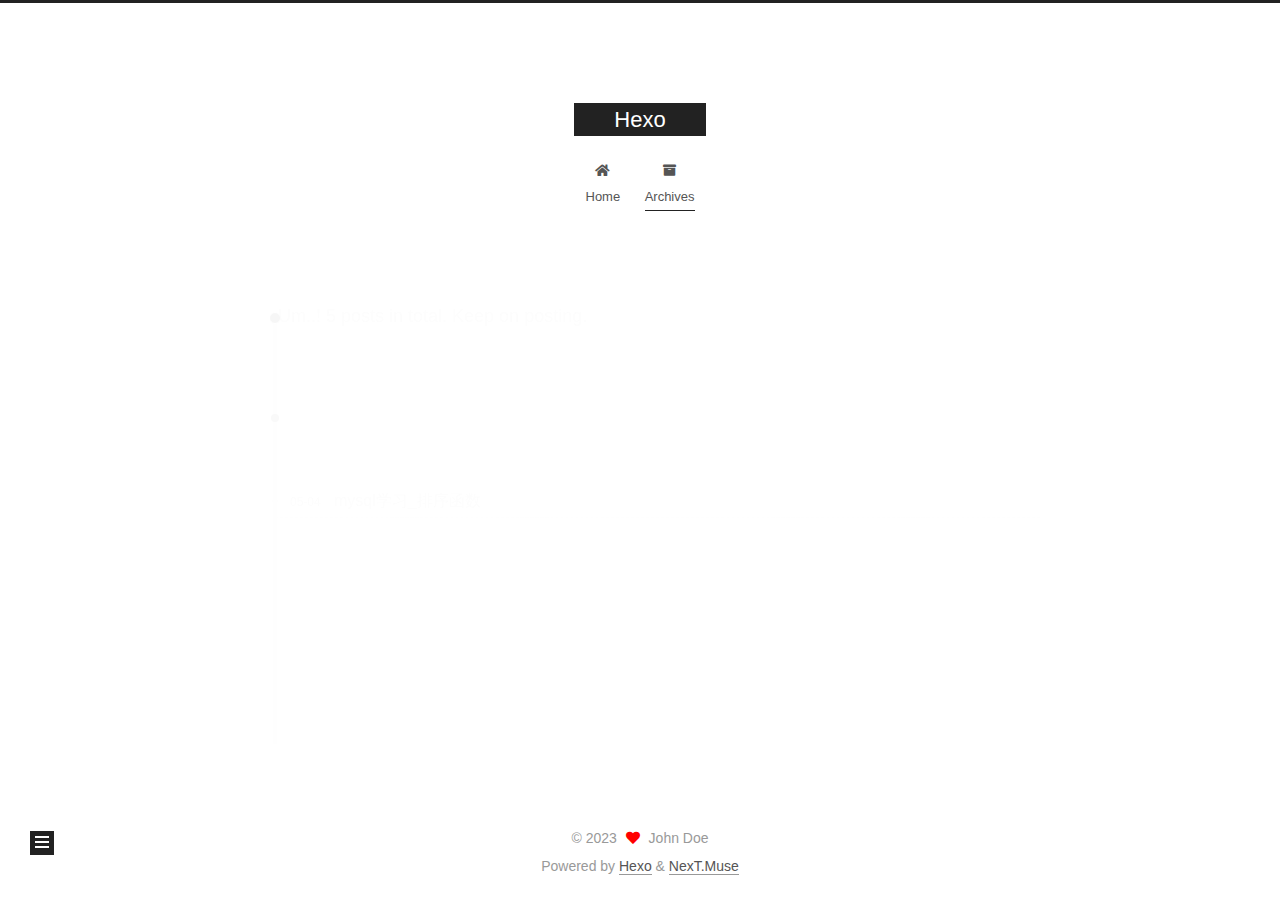
<file: archives/2023/index.html>
<!DOCTYPE html>
<html lang="en">
<head>
  <meta charset="UTF-8">
<meta name="viewport" content="width=device-width, initial-scale=1, maximum-scale=2">
<meta name="theme-color" content="#222">
<meta name="generator" content="Hexo 6.2.0">
  <link rel="apple-touch-icon" sizes="180x180" href="/images/apple-touch-icon-next.png">
  <link rel="icon" type="image/png" sizes="32x32" href="/images/favicon-32x32-next.png">
  <link rel="icon" type="image/png" sizes="16x16" href="/images/favicon-16x16-next.png">
  <link rel="mask-icon" href="/images/logo.svg" color="#222">

<link rel="stylesheet" href="/css/main.css">


<link rel="stylesheet" href="/lib/font-awesome/css/all.min.css">

<script id="hexo-configurations">
    var NexT = window.NexT || {};
    var CONFIG = {"hostname":"example.com","root":"/","scheme":"Muse","version":"7.8.0","exturl":false,"sidebar":{"position":"left","display":"post","padding":18,"offset":12,"onmobile":false},"copycode":{"enable":false,"show_result":false,"style":null},"back2top":{"enable":true,"sidebar":false,"scrollpercent":false},"bookmark":{"enable":false,"color":"#222","save":"auto"},"fancybox":false,"mediumzoom":false,"lazyload":false,"pangu":false,"comments":{"style":"tabs","active":null,"storage":true,"lazyload":false,"nav":null},"algolia":{"hits":{"per_page":10},"labels":{"input_placeholder":"Search for Posts","hits_empty":"We didn't find any results for the search: ${query}","hits_stats":"${hits} results found in ${time} ms"}},"localsearch":{"enable":false,"trigger":"auto","top_n_per_article":1,"unescape":false,"preload":false},"motion":{"enable":true,"async":false,"transition":{"post_block":"fadeIn","post_header":"slideDownIn","post_body":"slideDownIn","coll_header":"slideLeftIn","sidebar":"slideUpIn"}}};
  </script>

  <meta property="og:type" content="website">
<meta property="og:title" content="Hexo">
<meta property="og:url" content="http://example.com/archives/2023/index.html">
<meta property="og:site_name" content="Hexo">
<meta property="og:locale" content="en_US">
<meta property="article:author" content="John Doe">
<meta name="twitter:card" content="summary">

<link rel="canonical" href="http://example.com/archives/2023/">


<script id="page-configurations">
  // https://hexo.io/docs/variables.html
  CONFIG.page = {
    sidebar: "",
    isHome : false,
    isPost : false,
    lang   : 'en'
  };
</script>

  <title>Archive | Hexo</title>
  






  <noscript>
  <style>
  .use-motion .brand,
  .use-motion .menu-item,
  .sidebar-inner,
  .use-motion .post-block,
  .use-motion .pagination,
  .use-motion .comments,
  .use-motion .post-header,
  .use-motion .post-body,
  .use-motion .collection-header { opacity: initial; }

  .use-motion .site-title,
  .use-motion .site-subtitle {
    opacity: initial;
    top: initial;
  }

  .use-motion .logo-line-before i { left: initial; }
  .use-motion .logo-line-after i { right: initial; }
  </style>
</noscript>

</head>

<body itemscope itemtype="http://schema.org/WebPage">
  <div class="container use-motion">
    <div class="headband"></div>

    <header class="header" itemscope itemtype="http://schema.org/WPHeader">
      <div class="header-inner"><div class="site-brand-container">
  <div class="site-nav-toggle">
    <div class="toggle" aria-label="Toggle navigation bar">
      <span class="toggle-line toggle-line-first"></span>
      <span class="toggle-line toggle-line-middle"></span>
      <span class="toggle-line toggle-line-last"></span>
    </div>
  </div>

  <div class="site-meta">

    <a href="/" class="brand" rel="start">
      <span class="logo-line-before"><i></i></span>
      <h1 class="site-title">Hexo</h1>
      <span class="logo-line-after"><i></i></span>
    </a>
  </div>

  <div class="site-nav-right">
    <div class="toggle popup-trigger">
    </div>
  </div>
</div>




<nav class="site-nav">
  <ul id="menu" class="main-menu menu">
        <li class="menu-item menu-item-home">

    <a href="/" rel="section"><i class="fa fa-home fa-fw"></i>Home</a>

  </li>
        <li class="menu-item menu-item-archives">

    <a href="/archives/" rel="section"><i class="fa fa-archive fa-fw"></i>Archives</a>

  </li>
  </ul>
</nav>




</div>
    </header>

    
  <div class="back-to-top">
    <i class="fa fa-arrow-up"></i>
    <span>0%</span>
  </div>


    <main class="main">
      <div class="main-inner">
        <div class="content-wrap">
          

          <div class="content archive">
            

  
  
  
  <div class="post-block">
    <div class="posts-collapse">
      <div class="collection-title">
        <span class="collection-header">Um..! 5 posts in total. Keep on posting.</span>
      </div>

      
    <div class="collection-year">
      <span class="collection-header">2023</span>
    </div>

  <article itemscope itemtype="http://schema.org/Article">
    <header class="post-header">

      <div class="post-meta">
        <time itemprop="dateCreated"
              datetime="2023-05-04T11:03:06+08:00"
              content="2023-05-04">
          05-04
        </time>
      </div>

      <div class="post-title">
          <a class="post-title-link" href="/2023/05/04/mysql%E5%AD%A6%E4%B9%A0-%E6%8E%92%E5%BA%8F%E5%87%BD%E6%95%B0/" itemprop="url">
            <span itemprop="name">mysql学习_排序函数</span>
          </a>
      </div>

    </header>
  </article>

  <article itemscope itemtype="http://schema.org/Article">
    <header class="post-header">

      <div class="post-meta">
        <time itemprop="dateCreated"
              datetime="2023-03-02T00:01:30+08:00"
              content="2023-03-02">
          03-02
        </time>
      </div>

      <div class="post-title">
          <a class="post-title-link" href="/2023/03/02/%E4%BD%BF%E7%94%A8vis-js%E5%8F%AF%E8%A7%86%E5%8C%96%E4%B8%AD%E9%81%87%E5%88%B0%E7%9A%84%E8%BE%B9%E4%B8%8D%E6%98%BE%E7%A4%BA%E9%97%AE%E9%A2%98/" itemprop="url">
            <span itemprop="name">使用vis.js可视化中遇到的边不显示问题</span>
          </a>
      </div>

    </header>
  </article>

  <article itemscope itemtype="http://schema.org/Article">
    <header class="post-header">

      <div class="post-meta">
        <time itemprop="dateCreated"
              datetime="2023-02-24T12:13:36+08:00"
              content="2023-02-24">
          02-24
        </time>
      </div>

      <div class="post-title">
          <a class="post-title-link" href="/2023/02/24/%E9%85%8D%E7%BD%AEhexo%E6%96%B0%E6%89%8B%E4%BD%93%E9%AA%8C%E8%BF%87%E7%A8%8B/" itemprop="url">
            <span itemprop="name">配置hexo新手体验过程</span>
          </a>
      </div>

    </header>
  </article>

  <article itemscope itemtype="http://schema.org/Article">
    <header class="post-header">

      <div class="post-meta">
        <time itemprop="dateCreated"
              datetime="2023-02-24T11:39:35+08:00"
              content="2023-02-24">
          02-24
        </time>
      </div>

      <div class="post-title">
          <a class="post-title-link" href="/2023/02/24/%E4%BD%BF%E7%94%A8Flask%E9%81%87%E5%88%B0%E7%9A%84CSS%E3%80%81JS%E5%BC%95%E7%94%A8%E9%97%AE%E9%A2%98/" itemprop="url">
            <span itemprop="name">使用Flask遇到的CSS、JS引用问题</span>
          </a>
      </div>

    </header>
  </article>


    </div>
  </div>
  
  
  

  



          </div>
          

<script>
  window.addEventListener('tabs:register', () => {
    let { activeClass } = CONFIG.comments;
    if (CONFIG.comments.storage) {
      activeClass = localStorage.getItem('comments_active') || activeClass;
    }
    if (activeClass) {
      let activeTab = document.querySelector(`a[href="#comment-${activeClass}"]`);
      if (activeTab) {
        activeTab.click();
      }
    }
  });
  if (CONFIG.comments.storage) {
    window.addEventListener('tabs:click', event => {
      if (!event.target.matches('.tabs-comment .tab-content .tab-pane')) return;
      let commentClass = event.target.classList[1];
      localStorage.setItem('comments_active', commentClass);
    });
  }
</script>

        </div>
          
  
  <div class="toggle sidebar-toggle">
    <span class="toggle-line toggle-line-first"></span>
    <span class="toggle-line toggle-line-middle"></span>
    <span class="toggle-line toggle-line-last"></span>
  </div>

  <aside class="sidebar">
    <div class="sidebar-inner">

      <ul class="sidebar-nav motion-element">
        <li class="sidebar-nav-toc">
          Table of Contents
        </li>
        <li class="sidebar-nav-overview">
          Overview
        </li>
      </ul>

      <!--noindex-->
      <div class="post-toc-wrap sidebar-panel">
      </div>
      <!--/noindex-->

      <div class="site-overview-wrap sidebar-panel">
        <div class="site-author motion-element" itemprop="author" itemscope itemtype="http://schema.org/Person">
  <p class="site-author-name" itemprop="name">John Doe</p>
  <div class="site-description" itemprop="description"></div>
</div>
<div class="site-state-wrap motion-element">
  <nav class="site-state">
      <div class="site-state-item site-state-posts">
          <a href="/archives/">
        
          <span class="site-state-item-count">5</span>
          <span class="site-state-item-name">posts</span>
        </a>
      </div>
  </nav>
</div>



      </div>

    </div>
  </aside>
  <div id="sidebar-dimmer"></div>


      </div>
    </main>

    <footer class="footer">
      <div class="footer-inner">
        

        

<div class="copyright">
  
  &copy; 
  <span itemprop="copyrightYear">2023</span>
  <span class="with-love">
    <i class="fa fa-heart"></i>
  </span>
  <span class="author" itemprop="copyrightHolder">John Doe</span>
</div>
  <div class="powered-by">Powered by <a href="https://hexo.io/" class="theme-link" rel="noopener" target="_blank">Hexo</a> & <a href="https://muse.theme-next.org/" class="theme-link" rel="noopener" target="_blank">NexT.Muse</a>
  </div>

        








      </div>
    </footer>
  </div>

  
  <script src="/lib/anime.min.js"></script>
  <script src="/lib/velocity/velocity.min.js"></script>
  <script src="/lib/velocity/velocity.ui.min.js"></script>

<script src="/js/utils.js"></script>

<script src="/js/motion.js"></script>


<script src="/js/schemes/muse.js"></script>


<script src="/js/next-boot.js"></script>




  















  

  

</body>
</html>
</file>
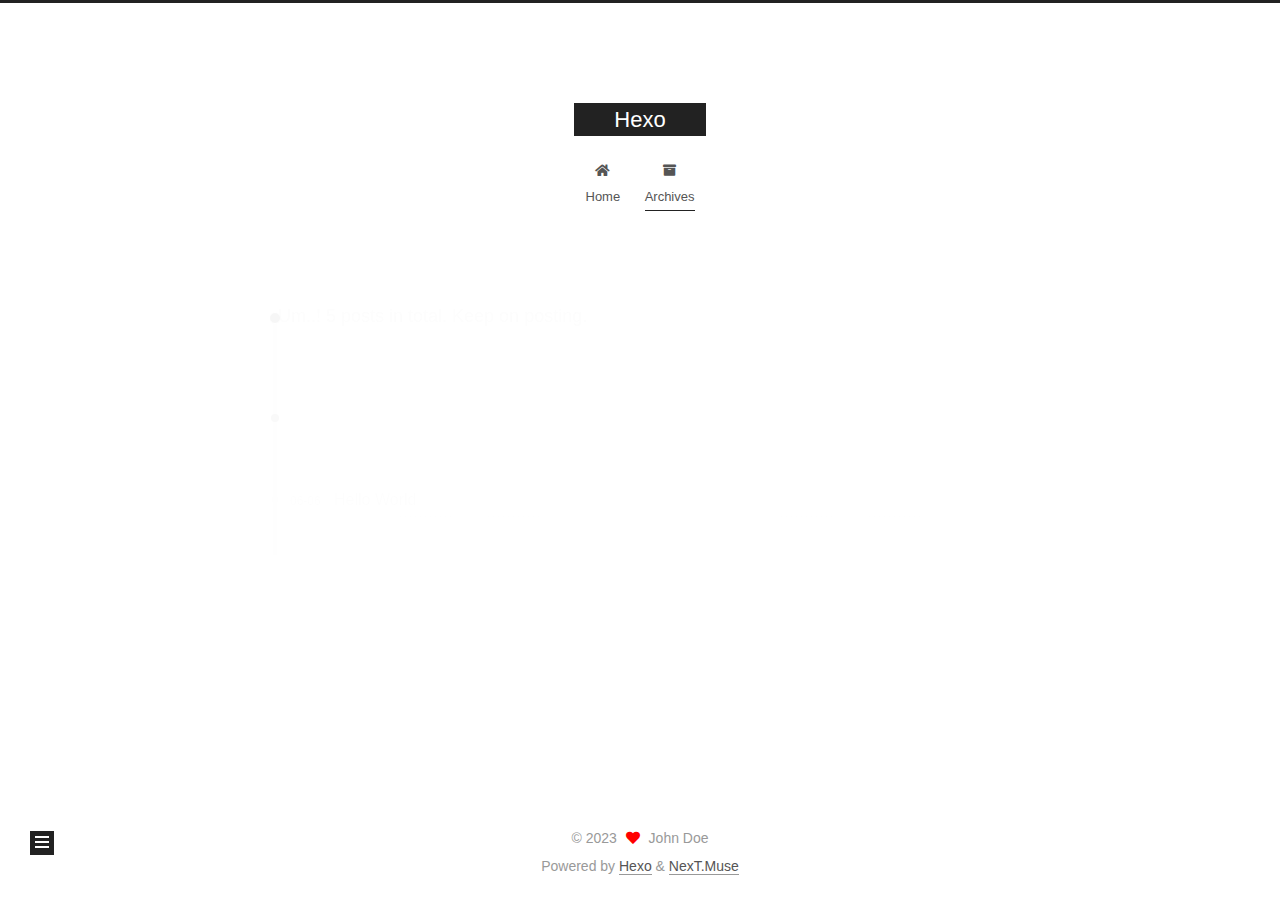
<file: archives/2022/06/index.html>
<!DOCTYPE html>
<html lang="en">
<head>
  <meta charset="UTF-8">
<meta name="viewport" content="width=device-width, initial-scale=1, maximum-scale=2">
<meta name="theme-color" content="#222">
<meta name="generator" content="Hexo 6.2.0">
  <link rel="apple-touch-icon" sizes="180x180" href="/images/apple-touch-icon-next.png">
  <link rel="icon" type="image/png" sizes="32x32" href="/images/favicon-32x32-next.png">
  <link rel="icon" type="image/png" sizes="16x16" href="/images/favicon-16x16-next.png">
  <link rel="mask-icon" href="/images/logo.svg" color="#222">

<link rel="stylesheet" href="/css/main.css">


<link rel="stylesheet" href="/lib/font-awesome/css/all.min.css">

<script id="hexo-configurations">
    var NexT = window.NexT || {};
    var CONFIG = {"hostname":"example.com","root":"/","scheme":"Muse","version":"7.8.0","exturl":false,"sidebar":{"position":"left","display":"post","padding":18,"offset":12,"onmobile":false},"copycode":{"enable":false,"show_result":false,"style":null},"back2top":{"enable":true,"sidebar":false,"scrollpercent":false},"bookmark":{"enable":false,"color":"#222","save":"auto"},"fancybox":false,"mediumzoom":false,"lazyload":false,"pangu":false,"comments":{"style":"tabs","active":null,"storage":true,"lazyload":false,"nav":null},"algolia":{"hits":{"per_page":10},"labels":{"input_placeholder":"Search for Posts","hits_empty":"We didn't find any results for the search: ${query}","hits_stats":"${hits} results found in ${time} ms"}},"localsearch":{"enable":false,"trigger":"auto","top_n_per_article":1,"unescape":false,"preload":false},"motion":{"enable":true,"async":false,"transition":{"post_block":"fadeIn","post_header":"slideDownIn","post_body":"slideDownIn","coll_header":"slideLeftIn","sidebar":"slideUpIn"}}};
  </script>

  <meta property="og:type" content="website">
<meta property="og:title" content="Hexo">
<meta property="og:url" content="http://example.com/archives/2022/06/index.html">
<meta property="og:site_name" content="Hexo">
<meta property="og:locale" content="en_US">
<meta property="article:author" content="John Doe">
<meta name="twitter:card" content="summary">

<link rel="canonical" href="http://example.com/archives/2022/06/">


<script id="page-configurations">
  // https://hexo.io/docs/variables.html
  CONFIG.page = {
    sidebar: "",
    isHome : false,
    isPost : false,
    lang   : 'en'
  };
</script>

  <title>Archive | Hexo</title>
  






  <noscript>
  <style>
  .use-motion .brand,
  .use-motion .menu-item,
  .sidebar-inner,
  .use-motion .post-block,
  .use-motion .pagination,
  .use-motion .comments,
  .use-motion .post-header,
  .use-motion .post-body,
  .use-motion .collection-header { opacity: initial; }

  .use-motion .site-title,
  .use-motion .site-subtitle {
    opacity: initial;
    top: initial;
  }

  .use-motion .logo-line-before i { left: initial; }
  .use-motion .logo-line-after i { right: initial; }
  </style>
</noscript>

</head>

<body itemscope itemtype="http://schema.org/WebPage">
  <div class="container use-motion">
    <div class="headband"></div>

    <header class="header" itemscope itemtype="http://schema.org/WPHeader">
      <div class="header-inner"><div class="site-brand-container">
  <div class="site-nav-toggle">
    <div class="toggle" aria-label="Toggle navigation bar">
      <span class="toggle-line toggle-line-first"></span>
      <span class="toggle-line toggle-line-middle"></span>
      <span class="toggle-line toggle-line-last"></span>
    </div>
  </div>

  <div class="site-meta">

    <a href="/" class="brand" rel="start">
      <span class="logo-line-before"><i></i></span>
      <h1 class="site-title">Hexo</h1>
      <span class="logo-line-after"><i></i></span>
    </a>
  </div>

  <div class="site-nav-right">
    <div class="toggle popup-trigger">
    </div>
  </div>
</div>




<nav class="site-nav">
  <ul id="menu" class="main-menu menu">
        <li class="menu-item menu-item-home">

    <a href="/" rel="section"><i class="fa fa-home fa-fw"></i>Home</a>

  </li>
        <li class="menu-item menu-item-archives">

    <a href="/archives/" rel="section"><i class="fa fa-archive fa-fw"></i>Archives</a>

  </li>
  </ul>
</nav>




</div>
    </header>

    
  <div class="back-to-top">
    <i class="fa fa-arrow-up"></i>
    <span>0%</span>
  </div>


    <main class="main">
      <div class="main-inner">
        <div class="content-wrap">
          

          <div class="content archive">
            

  
  
  
  <div class="post-block">
    <div class="posts-collapse">
      <div class="collection-title">
        <span class="collection-header">Um..! 5 posts in total. Keep on posting.</span>
      </div>

      
    <div class="collection-year">
      <span class="collection-header">2022</span>
    </div>

  <article itemscope itemtype="http://schema.org/Article">
    <header class="post-header">

      <div class="post-meta">
        <time itemprop="dateCreated"
              datetime="2022-06-06T19:05:21+08:00"
              content="2022-06-06">
          06-06
        </time>
      </div>

      <div class="post-title">
          <a class="post-title-link" href="/2022/06/06/hello-world/" itemprop="url">
            <span itemprop="name">Hello World</span>
          </a>
      </div>

    </header>
  </article>


    </div>
  </div>
  
  
  

  



          </div>
          

<script>
  window.addEventListener('tabs:register', () => {
    let { activeClass } = CONFIG.comments;
    if (CONFIG.comments.storage) {
      activeClass = localStorage.getItem('comments_active') || activeClass;
    }
    if (activeClass) {
      let activeTab = document.querySelector(`a[href="#comment-${activeClass}"]`);
      if (activeTab) {
        activeTab.click();
      }
    }
  });
  if (CONFIG.comments.storage) {
    window.addEventListener('tabs:click', event => {
      if (!event.target.matches('.tabs-comment .tab-content .tab-pane')) return;
      let commentClass = event.target.classList[1];
      localStorage.setItem('comments_active', commentClass);
    });
  }
</script>

        </div>
          
  
  <div class="toggle sidebar-toggle">
    <span class="toggle-line toggle-line-first"></span>
    <span class="toggle-line toggle-line-middle"></span>
    <span class="toggle-line toggle-line-last"></span>
  </div>

  <aside class="sidebar">
    <div class="sidebar-inner">

      <ul class="sidebar-nav motion-element">
        <li class="sidebar-nav-toc">
          Table of Contents
        </li>
        <li class="sidebar-nav-overview">
          Overview
        </li>
      </ul>

      <!--noindex-->
      <div class="post-toc-wrap sidebar-panel">
      </div>
      <!--/noindex-->

      <div class="site-overview-wrap sidebar-panel">
        <div class="site-author motion-element" itemprop="author" itemscope itemtype="http://schema.org/Person">
  <p class="site-author-name" itemprop="name">John Doe</p>
  <div class="site-description" itemprop="description"></div>
</div>
<div class="site-state-wrap motion-element">
  <nav class="site-state">
      <div class="site-state-item site-state-posts">
          <a href="/archives/">
        
          <span class="site-state-item-count">5</span>
          <span class="site-state-item-name">posts</span>
        </a>
      </div>
  </nav>
</div>



      </div>

    </div>
  </aside>
  <div id="sidebar-dimmer"></div>


      </div>
    </main>

    <footer class="footer">
      <div class="footer-inner">
        

        

<div class="copyright">
  
  &copy; 
  <span itemprop="copyrightYear">2023</span>
  <span class="with-love">
    <i class="fa fa-heart"></i>
  </span>
  <span class="author" itemprop="copyrightHolder">John Doe</span>
</div>
  <div class="powered-by">Powered by <a href="https://hexo.io/" class="theme-link" rel="noopener" target="_blank">Hexo</a> & <a href="https://muse.theme-next.org/" class="theme-link" rel="noopener" target="_blank">NexT.Muse</a>
  </div>

        








      </div>
    </footer>
  </div>

  
  <script src="/lib/anime.min.js"></script>
  <script src="/lib/velocity/velocity.min.js"></script>
  <script src="/lib/velocity/velocity.ui.min.js"></script>

<script src="/js/utils.js"></script>

<script src="/js/motion.js"></script>


<script src="/js/schemes/muse.js"></script>


<script src="/js/next-boot.js"></script>




  















  

  

</body>
</html>
</file>
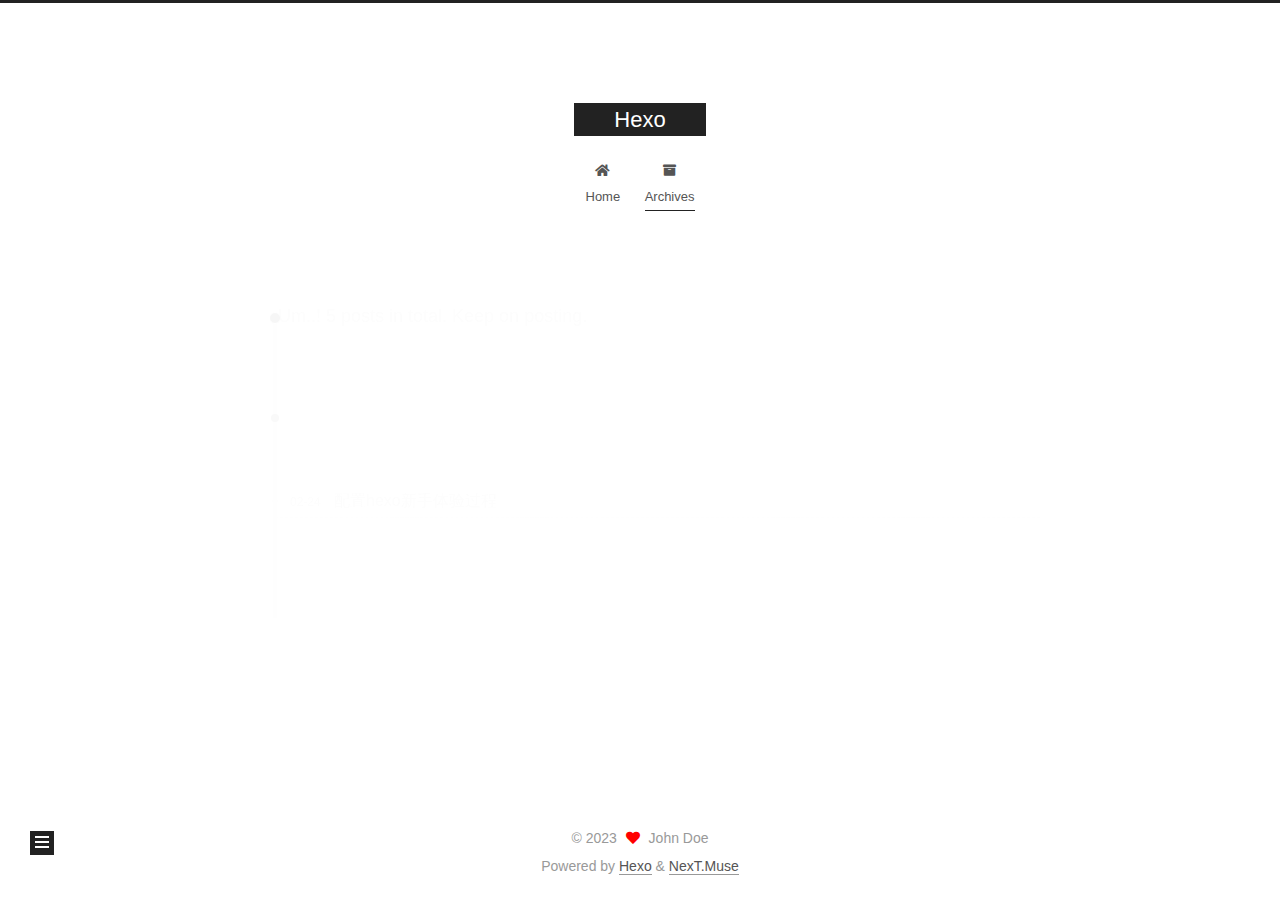
<file: archives/2023/02/index.html>
<!DOCTYPE html>
<html lang="en">
<head>
  <meta charset="UTF-8">
<meta name="viewport" content="width=device-width, initial-scale=1, maximum-scale=2">
<meta name="theme-color" content="#222">
<meta name="generator" content="Hexo 6.2.0">
  <link rel="apple-touch-icon" sizes="180x180" href="/images/apple-touch-icon-next.png">
  <link rel="icon" type="image/png" sizes="32x32" href="/images/favicon-32x32-next.png">
  <link rel="icon" type="image/png" sizes="16x16" href="/images/favicon-16x16-next.png">
  <link rel="mask-icon" href="/images/logo.svg" color="#222">

<link rel="stylesheet" href="/css/main.css">


<link rel="stylesheet" href="/lib/font-awesome/css/all.min.css">

<script id="hexo-configurations">
    var NexT = window.NexT || {};
    var CONFIG = {"hostname":"example.com","root":"/","scheme":"Muse","version":"7.8.0","exturl":false,"sidebar":{"position":"left","display":"post","padding":18,"offset":12,"onmobile":false},"copycode":{"enable":false,"show_result":false,"style":null},"back2top":{"enable":true,"sidebar":false,"scrollpercent":false},"bookmark":{"enable":false,"color":"#222","save":"auto"},"fancybox":false,"mediumzoom":false,"lazyload":false,"pangu":false,"comments":{"style":"tabs","active":null,"storage":true,"lazyload":false,"nav":null},"algolia":{"hits":{"per_page":10},"labels":{"input_placeholder":"Search for Posts","hits_empty":"We didn't find any results for the search: ${query}","hits_stats":"${hits} results found in ${time} ms"}},"localsearch":{"enable":false,"trigger":"auto","top_n_per_article":1,"unescape":false,"preload":false},"motion":{"enable":true,"async":false,"transition":{"post_block":"fadeIn","post_header":"slideDownIn","post_body":"slideDownIn","coll_header":"slideLeftIn","sidebar":"slideUpIn"}}};
  </script>

  <meta property="og:type" content="website">
<meta property="og:title" content="Hexo">
<meta property="og:url" content="http://example.com/archives/2023/02/index.html">
<meta property="og:site_name" content="Hexo">
<meta property="og:locale" content="en_US">
<meta property="article:author" content="John Doe">
<meta name="twitter:card" content="summary">

<link rel="canonical" href="http://example.com/archives/2023/02/">


<script id="page-configurations">
  // https://hexo.io/docs/variables.html
  CONFIG.page = {
    sidebar: "",
    isHome : false,
    isPost : false,
    lang   : 'en'
  };
</script>

  <title>Archive | Hexo</title>
  






  <noscript>
  <style>
  .use-motion .brand,
  .use-motion .menu-item,
  .sidebar-inner,
  .use-motion .post-block,
  .use-motion .pagination,
  .use-motion .comments,
  .use-motion .post-header,
  .use-motion .post-body,
  .use-motion .collection-header { opacity: initial; }

  .use-motion .site-title,
  .use-motion .site-subtitle {
    opacity: initial;
    top: initial;
  }

  .use-motion .logo-line-before i { left: initial; }
  .use-motion .logo-line-after i { right: initial; }
  </style>
</noscript>

</head>

<body itemscope itemtype="http://schema.org/WebPage">
  <div class="container use-motion">
    <div class="headband"></div>

    <header class="header" itemscope itemtype="http://schema.org/WPHeader">
      <div class="header-inner"><div class="site-brand-container">
  <div class="site-nav-toggle">
    <div class="toggle" aria-label="Toggle navigation bar">
      <span class="toggle-line toggle-line-first"></span>
      <span class="toggle-line toggle-line-middle"></span>
      <span class="toggle-line toggle-line-last"></span>
    </div>
  </div>

  <div class="site-meta">

    <a href="/" class="brand" rel="start">
      <span class="logo-line-before"><i></i></span>
      <h1 class="site-title">Hexo</h1>
      <span class="logo-line-after"><i></i></span>
    </a>
  </div>

  <div class="site-nav-right">
    <div class="toggle popup-trigger">
    </div>
  </div>
</div>




<nav class="site-nav">
  <ul id="menu" class="main-menu menu">
        <li class="menu-item menu-item-home">

    <a href="/" rel="section"><i class="fa fa-home fa-fw"></i>Home</a>

  </li>
        <li class="menu-item menu-item-archives">

    <a href="/archives/" rel="section"><i class="fa fa-archive fa-fw"></i>Archives</a>

  </li>
  </ul>
</nav>




</div>
    </header>

    
  <div class="back-to-top">
    <i class="fa fa-arrow-up"></i>
    <span>0%</span>
  </div>


    <main class="main">
      <div class="main-inner">
        <div class="content-wrap">
          

          <div class="content archive">
            

  
  
  
  <div class="post-block">
    <div class="posts-collapse">
      <div class="collection-title">
        <span class="collection-header">Um..! 5 posts in total. Keep on posting.</span>
      </div>

      
    <div class="collection-year">
      <span class="collection-header">2023</span>
    </div>

  <article itemscope itemtype="http://schema.org/Article">
    <header class="post-header">

      <div class="post-meta">
        <time itemprop="dateCreated"
              datetime="2023-02-24T12:13:36+08:00"
              content="2023-02-24">
          02-24
        </time>
      </div>

      <div class="post-title">
          <a class="post-title-link" href="/2023/02/24/%E9%85%8D%E7%BD%AEhexo%E6%96%B0%E6%89%8B%E4%BD%93%E9%AA%8C%E8%BF%87%E7%A8%8B/" itemprop="url">
            <span itemprop="name">配置hexo新手体验过程</span>
          </a>
      </div>

    </header>
  </article>

  <article itemscope itemtype="http://schema.org/Article">
    <header class="post-header">

      <div class="post-meta">
        <time itemprop="dateCreated"
              datetime="2023-02-24T11:39:35+08:00"
              content="2023-02-24">
          02-24
        </time>
      </div>

      <div class="post-title">
          <a class="post-title-link" href="/2023/02/24/%E4%BD%BF%E7%94%A8Flask%E9%81%87%E5%88%B0%E7%9A%84CSS%E3%80%81JS%E5%BC%95%E7%94%A8%E9%97%AE%E9%A2%98/" itemprop="url">
            <span itemprop="name">使用Flask遇到的CSS、JS引用问题</span>
          </a>
      </div>

    </header>
  </article>


    </div>
  </div>
  
  
  

  



          </div>
          

<script>
  window.addEventListener('tabs:register', () => {
    let { activeClass } = CONFIG.comments;
    if (CONFIG.comments.storage) {
      activeClass = localStorage.getItem('comments_active') || activeClass;
    }
    if (activeClass) {
      let activeTab = document.querySelector(`a[href="#comment-${activeClass}"]`);
      if (activeTab) {
        activeTab.click();
      }
    }
  });
  if (CONFIG.comments.storage) {
    window.addEventListener('tabs:click', event => {
      if (!event.target.matches('.tabs-comment .tab-content .tab-pane')) return;
      let commentClass = event.target.classList[1];
      localStorage.setItem('comments_active', commentClass);
    });
  }
</script>

        </div>
          
  
  <div class="toggle sidebar-toggle">
    <span class="toggle-line toggle-line-first"></span>
    <span class="toggle-line toggle-line-middle"></span>
    <span class="toggle-line toggle-line-last"></span>
  </div>

  <aside class="sidebar">
    <div class="sidebar-inner">

      <ul class="sidebar-nav motion-element">
        <li class="sidebar-nav-toc">
          Table of Contents
        </li>
        <li class="sidebar-nav-overview">
          Overview
        </li>
      </ul>

      <!--noindex-->
      <div class="post-toc-wrap sidebar-panel">
      </div>
      <!--/noindex-->

      <div class="site-overview-wrap sidebar-panel">
        <div class="site-author motion-element" itemprop="author" itemscope itemtype="http://schema.org/Person">
  <p class="site-author-name" itemprop="name">John Doe</p>
  <div class="site-description" itemprop="description"></div>
</div>
<div class="site-state-wrap motion-element">
  <nav class="site-state">
      <div class="site-state-item site-state-posts">
          <a href="/archives/">
        
          <span class="site-state-item-count">5</span>
          <span class="site-state-item-name">posts</span>
        </a>
      </div>
  </nav>
</div>



      </div>

    </div>
  </aside>
  <div id="sidebar-dimmer"></div>


      </div>
    </main>

    <footer class="footer">
      <div class="footer-inner">
        

        

<div class="copyright">
  
  &copy; 
  <span itemprop="copyrightYear">2023</span>
  <span class="with-love">
    <i class="fa fa-heart"></i>
  </span>
  <span class="author" itemprop="copyrightHolder">John Doe</span>
</div>
  <div class="powered-by">Powered by <a href="https://hexo.io/" class="theme-link" rel="noopener" target="_blank">Hexo</a> & <a href="https://muse.theme-next.org/" class="theme-link" rel="noopener" target="_blank">NexT.Muse</a>
  </div>

        








      </div>
    </footer>
  </div>

  
  <script src="/lib/anime.min.js"></script>
  <script src="/lib/velocity/velocity.min.js"></script>
  <script src="/lib/velocity/velocity.ui.min.js"></script>

<script src="/js/utils.js"></script>

<script src="/js/motion.js"></script>


<script src="/js/schemes/muse.js"></script>


<script src="/js/next-boot.js"></script>




  















  

  

</body>
</html>
</file>
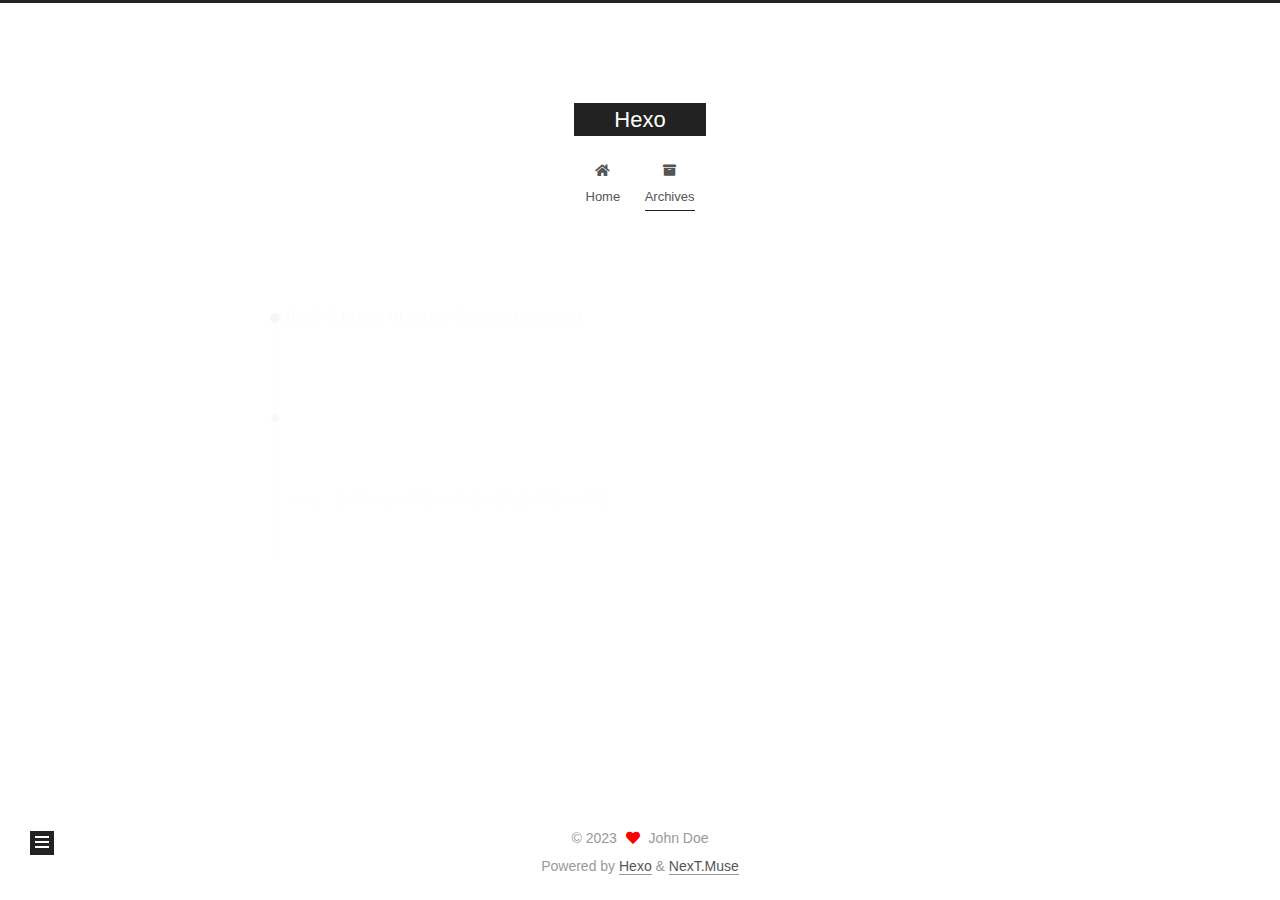
<file: archives/2023/03/index.html>
<!DOCTYPE html>
<html lang="en">
<head>
  <meta charset="UTF-8">
<meta name="viewport" content="width=device-width, initial-scale=1, maximum-scale=2">
<meta name="theme-color" content="#222">
<meta name="generator" content="Hexo 6.2.0">
  <link rel="apple-touch-icon" sizes="180x180" href="/images/apple-touch-icon-next.png">
  <link rel="icon" type="image/png" sizes="32x32" href="/images/favicon-32x32-next.png">
  <link rel="icon" type="image/png" sizes="16x16" href="/images/favicon-16x16-next.png">
  <link rel="mask-icon" href="/images/logo.svg" color="#222">

<link rel="stylesheet" href="/css/main.css">


<link rel="stylesheet" href="/lib/font-awesome/css/all.min.css">

<script id="hexo-configurations">
    var NexT = window.NexT || {};
    var CONFIG = {"hostname":"example.com","root":"/","scheme":"Muse","version":"7.8.0","exturl":false,"sidebar":{"position":"left","display":"post","padding":18,"offset":12,"onmobile":false},"copycode":{"enable":false,"show_result":false,"style":null},"back2top":{"enable":true,"sidebar":false,"scrollpercent":false},"bookmark":{"enable":false,"color":"#222","save":"auto"},"fancybox":false,"mediumzoom":false,"lazyload":false,"pangu":false,"comments":{"style":"tabs","active":null,"storage":true,"lazyload":false,"nav":null},"algolia":{"hits":{"per_page":10},"labels":{"input_placeholder":"Search for Posts","hits_empty":"We didn't find any results for the search: ${query}","hits_stats":"${hits} results found in ${time} ms"}},"localsearch":{"enable":false,"trigger":"auto","top_n_per_article":1,"unescape":false,"preload":false},"motion":{"enable":true,"async":false,"transition":{"post_block":"fadeIn","post_header":"slideDownIn","post_body":"slideDownIn","coll_header":"slideLeftIn","sidebar":"slideUpIn"}}};
  </script>

  <meta property="og:type" content="website">
<meta property="og:title" content="Hexo">
<meta property="og:url" content="http://example.com/archives/2023/03/index.html">
<meta property="og:site_name" content="Hexo">
<meta property="og:locale" content="en_US">
<meta property="article:author" content="John Doe">
<meta name="twitter:card" content="summary">

<link rel="canonical" href="http://example.com/archives/2023/03/">


<script id="page-configurations">
  // https://hexo.io/docs/variables.html
  CONFIG.page = {
    sidebar: "",
    isHome : false,
    isPost : false,
    lang   : 'en'
  };
</script>

  <title>Archive | Hexo</title>
  






  <noscript>
  <style>
  .use-motion .brand,
  .use-motion .menu-item,
  .sidebar-inner,
  .use-motion .post-block,
  .use-motion .pagination,
  .use-motion .comments,
  .use-motion .post-header,
  .use-motion .post-body,
  .use-motion .collection-header { opacity: initial; }

  .use-motion .site-title,
  .use-motion .site-subtitle {
    opacity: initial;
    top: initial;
  }

  .use-motion .logo-line-before i { left: initial; }
  .use-motion .logo-line-after i { right: initial; }
  </style>
</noscript>

</head>

<body itemscope itemtype="http://schema.org/WebPage">
  <div class="container use-motion">
    <div class="headband"></div>

    <header class="header" itemscope itemtype="http://schema.org/WPHeader">
      <div class="header-inner"><div class="site-brand-container">
  <div class="site-nav-toggle">
    <div class="toggle" aria-label="Toggle navigation bar">
      <span class="toggle-line toggle-line-first"></span>
      <span class="toggle-line toggle-line-middle"></span>
      <span class="toggle-line toggle-line-last"></span>
    </div>
  </div>

  <div class="site-meta">

    <a href="/" class="brand" rel="start">
      <span class="logo-line-before"><i></i></span>
      <h1 class="site-title">Hexo</h1>
      <span class="logo-line-after"><i></i></span>
    </a>
  </div>

  <div class="site-nav-right">
    <div class="toggle popup-trigger">
    </div>
  </div>
</div>




<nav class="site-nav">
  <ul id="menu" class="main-menu menu">
        <li class="menu-item menu-item-home">

    <a href="/" rel="section"><i class="fa fa-home fa-fw"></i>Home</a>

  </li>
        <li class="menu-item menu-item-archives">

    <a href="/archives/" rel="section"><i class="fa fa-archive fa-fw"></i>Archives</a>

  </li>
  </ul>
</nav>




</div>
    </header>

    
  <div class="back-to-top">
    <i class="fa fa-arrow-up"></i>
    <span>0%</span>
  </div>


    <main class="main">
      <div class="main-inner">
        <div class="content-wrap">
          

          <div class="content archive">
            

  
  
  
  <div class="post-block">
    <div class="posts-collapse">
      <div class="collection-title">
        <span class="collection-header">Um..! 5 posts in total. Keep on posting.</span>
      </div>

      
    <div class="collection-year">
      <span class="collection-header">2023</span>
    </div>

  <article itemscope itemtype="http://schema.org/Article">
    <header class="post-header">

      <div class="post-meta">
        <time itemprop="dateCreated"
              datetime="2023-03-02T00:01:30+08:00"
              content="2023-03-02">
          03-02
        </time>
      </div>

      <div class="post-title">
          <a class="post-title-link" href="/2023/03/02/%E4%BD%BF%E7%94%A8vis-js%E5%8F%AF%E8%A7%86%E5%8C%96%E4%B8%AD%E9%81%87%E5%88%B0%E7%9A%84%E8%BE%B9%E4%B8%8D%E6%98%BE%E7%A4%BA%E9%97%AE%E9%A2%98/" itemprop="url">
            <span itemprop="name">使用vis.js可视化中遇到的边不显示问题</span>
          </a>
      </div>

    </header>
  </article>


    </div>
  </div>
  
  
  

  



          </div>
          

<script>
  window.addEventListener('tabs:register', () => {
    let { activeClass } = CONFIG.comments;
    if (CONFIG.comments.storage) {
      activeClass = localStorage.getItem('comments_active') || activeClass;
    }
    if (activeClass) {
      let activeTab = document.querySelector(`a[href="#comment-${activeClass}"]`);
      if (activeTab) {
        activeTab.click();
      }
    }
  });
  if (CONFIG.comments.storage) {
    window.addEventListener('tabs:click', event => {
      if (!event.target.matches('.tabs-comment .tab-content .tab-pane')) return;
      let commentClass = event.target.classList[1];
      localStorage.setItem('comments_active', commentClass);
    });
  }
</script>

        </div>
          
  
  <div class="toggle sidebar-toggle">
    <span class="toggle-line toggle-line-first"></span>
    <span class="toggle-line toggle-line-middle"></span>
    <span class="toggle-line toggle-line-last"></span>
  </div>

  <aside class="sidebar">
    <div class="sidebar-inner">

      <ul class="sidebar-nav motion-element">
        <li class="sidebar-nav-toc">
          Table of Contents
        </li>
        <li class="sidebar-nav-overview">
          Overview
        </li>
      </ul>

      <!--noindex-->
      <div class="post-toc-wrap sidebar-panel">
      </div>
      <!--/noindex-->

      <div class="site-overview-wrap sidebar-panel">
        <div class="site-author motion-element" itemprop="author" itemscope itemtype="http://schema.org/Person">
  <p class="site-author-name" itemprop="name">John Doe</p>
  <div class="site-description" itemprop="description"></div>
</div>
<div class="site-state-wrap motion-element">
  <nav class="site-state">
      <div class="site-state-item site-state-posts">
          <a href="/archives/">
        
          <span class="site-state-item-count">5</span>
          <span class="site-state-item-name">posts</span>
        </a>
      </div>
  </nav>
</div>



      </div>

    </div>
  </aside>
  <div id="sidebar-dimmer"></div>


      </div>
    </main>

    <footer class="footer">
      <div class="footer-inner">
        

        

<div class="copyright">
  
  &copy; 
  <span itemprop="copyrightYear">2023</span>
  <span class="with-love">
    <i class="fa fa-heart"></i>
  </span>
  <span class="author" itemprop="copyrightHolder">John Doe</span>
</div>
  <div class="powered-by">Powered by <a href="https://hexo.io/" class="theme-link" rel="noopener" target="_blank">Hexo</a> & <a href="https://muse.theme-next.org/" class="theme-link" rel="noopener" target="_blank">NexT.Muse</a>
  </div>

        








      </div>
    </footer>
  </div>

  
  <script src="/lib/anime.min.js"></script>
  <script src="/lib/velocity/velocity.min.js"></script>
  <script src="/lib/velocity/velocity.ui.min.js"></script>

<script src="/js/utils.js"></script>

<script src="/js/motion.js"></script>


<script src="/js/schemes/muse.js"></script>


<script src="/js/next-boot.js"></script>




  















  

  

</body>
</html>
</file>
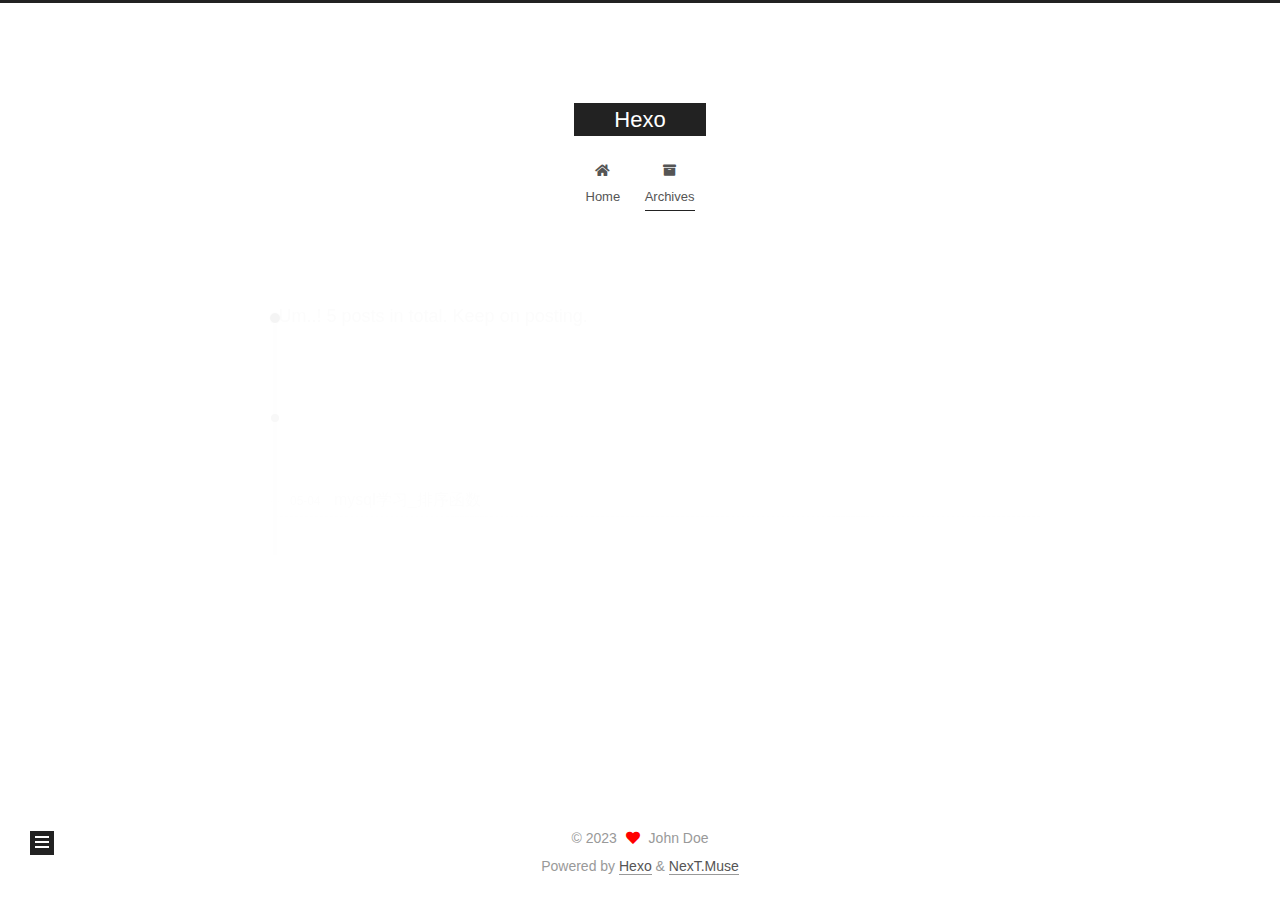
<file: archives/2023/05/index.html>
<!DOCTYPE html>
<html lang="en">
<head>
  <meta charset="UTF-8">
<meta name="viewport" content="width=device-width, initial-scale=1, maximum-scale=2">
<meta name="theme-color" content="#222">
<meta name="generator" content="Hexo 6.2.0">
  <link rel="apple-touch-icon" sizes="180x180" href="/images/apple-touch-icon-next.png">
  <link rel="icon" type="image/png" sizes="32x32" href="/images/favicon-32x32-next.png">
  <link rel="icon" type="image/png" sizes="16x16" href="/images/favicon-16x16-next.png">
  <link rel="mask-icon" href="/images/logo.svg" color="#222">

<link rel="stylesheet" href="/css/main.css">


<link rel="stylesheet" href="/lib/font-awesome/css/all.min.css">

<script id="hexo-configurations">
    var NexT = window.NexT || {};
    var CONFIG = {"hostname":"example.com","root":"/","scheme":"Muse","version":"7.8.0","exturl":false,"sidebar":{"position":"left","display":"post","padding":18,"offset":12,"onmobile":false},"copycode":{"enable":false,"show_result":false,"style":null},"back2top":{"enable":true,"sidebar":false,"scrollpercent":false},"bookmark":{"enable":false,"color":"#222","save":"auto"},"fancybox":false,"mediumzoom":false,"lazyload":false,"pangu":false,"comments":{"style":"tabs","active":null,"storage":true,"lazyload":false,"nav":null},"algolia":{"hits":{"per_page":10},"labels":{"input_placeholder":"Search for Posts","hits_empty":"We didn't find any results for the search: ${query}","hits_stats":"${hits} results found in ${time} ms"}},"localsearch":{"enable":false,"trigger":"auto","top_n_per_article":1,"unescape":false,"preload":false},"motion":{"enable":true,"async":false,"transition":{"post_block":"fadeIn","post_header":"slideDownIn","post_body":"slideDownIn","coll_header":"slideLeftIn","sidebar":"slideUpIn"}}};
  </script>

  <meta property="og:type" content="website">
<meta property="og:title" content="Hexo">
<meta property="og:url" content="http://example.com/archives/2023/05/index.html">
<meta property="og:site_name" content="Hexo">
<meta property="og:locale" content="en_US">
<meta property="article:author" content="John Doe">
<meta name="twitter:card" content="summary">

<link rel="canonical" href="http://example.com/archives/2023/05/">


<script id="page-configurations">
  // https://hexo.io/docs/variables.html
  CONFIG.page = {
    sidebar: "",
    isHome : false,
    isPost : false,
    lang   : 'en'
  };
</script>

  <title>Archive | Hexo</title>
  






  <noscript>
  <style>
  .use-motion .brand,
  .use-motion .menu-item,
  .sidebar-inner,
  .use-motion .post-block,
  .use-motion .pagination,
  .use-motion .comments,
  .use-motion .post-header,
  .use-motion .post-body,
  .use-motion .collection-header { opacity: initial; }

  .use-motion .site-title,
  .use-motion .site-subtitle {
    opacity: initial;
    top: initial;
  }

  .use-motion .logo-line-before i { left: initial; }
  .use-motion .logo-line-after i { right: initial; }
  </style>
</noscript>

</head>

<body itemscope itemtype="http://schema.org/WebPage">
  <div class="container use-motion">
    <div class="headband"></div>

    <header class="header" itemscope itemtype="http://schema.org/WPHeader">
      <div class="header-inner"><div class="site-brand-container">
  <div class="site-nav-toggle">
    <div class="toggle" aria-label="Toggle navigation bar">
      <span class="toggle-line toggle-line-first"></span>
      <span class="toggle-line toggle-line-middle"></span>
      <span class="toggle-line toggle-line-last"></span>
    </div>
  </div>

  <div class="site-meta">

    <a href="/" class="brand" rel="start">
      <span class="logo-line-before"><i></i></span>
      <h1 class="site-title">Hexo</h1>
      <span class="logo-line-after"><i></i></span>
    </a>
  </div>

  <div class="site-nav-right">
    <div class="toggle popup-trigger">
    </div>
  </div>
</div>




<nav class="site-nav">
  <ul id="menu" class="main-menu menu">
        <li class="menu-item menu-item-home">

    <a href="/" rel="section"><i class="fa fa-home fa-fw"></i>Home</a>

  </li>
        <li class="menu-item menu-item-archives">

    <a href="/archives/" rel="section"><i class="fa fa-archive fa-fw"></i>Archives</a>

  </li>
  </ul>
</nav>




</div>
    </header>

    
  <div class="back-to-top">
    <i class="fa fa-arrow-up"></i>
    <span>0%</span>
  </div>


    <main class="main">
      <div class="main-inner">
        <div class="content-wrap">
          

          <div class="content archive">
            

  
  
  
  <div class="post-block">
    <div class="posts-collapse">
      <div class="collection-title">
        <span class="collection-header">Um..! 5 posts in total. Keep on posting.</span>
      </div>

      
    <div class="collection-year">
      <span class="collection-header">2023</span>
    </div>

  <article itemscope itemtype="http://schema.org/Article">
    <header class="post-header">

      <div class="post-meta">
        <time itemprop="dateCreated"
              datetime="2023-05-04T11:03:06+08:00"
              content="2023-05-04">
          05-04
        </time>
      </div>

      <div class="post-title">
          <a class="post-title-link" href="/2023/05/04/mysql%E5%AD%A6%E4%B9%A0-%E6%8E%92%E5%BA%8F%E5%87%BD%E6%95%B0/" itemprop="url">
            <span itemprop="name">mysql学习_排序函数</span>
          </a>
      </div>

    </header>
  </article>


    </div>
  </div>
  
  
  

  



          </div>
          

<script>
  window.addEventListener('tabs:register', () => {
    let { activeClass } = CONFIG.comments;
    if (CONFIG.comments.storage) {
      activeClass = localStorage.getItem('comments_active') || activeClass;
    }
    if (activeClass) {
      let activeTab = document.querySelector(`a[href="#comment-${activeClass}"]`);
      if (activeTab) {
        activeTab.click();
      }
    }
  });
  if (CONFIG.comments.storage) {
    window.addEventListener('tabs:click', event => {
      if (!event.target.matches('.tabs-comment .tab-content .tab-pane')) return;
      let commentClass = event.target.classList[1];
      localStorage.setItem('comments_active', commentClass);
    });
  }
</script>

        </div>
          
  
  <div class="toggle sidebar-toggle">
    <span class="toggle-line toggle-line-first"></span>
    <span class="toggle-line toggle-line-middle"></span>
    <span class="toggle-line toggle-line-last"></span>
  </div>

  <aside class="sidebar">
    <div class="sidebar-inner">

      <ul class="sidebar-nav motion-element">
        <li class="sidebar-nav-toc">
          Table of Contents
        </li>
        <li class="sidebar-nav-overview">
          Overview
        </li>
      </ul>

      <!--noindex-->
      <div class="post-toc-wrap sidebar-panel">
      </div>
      <!--/noindex-->

      <div class="site-overview-wrap sidebar-panel">
        <div class="site-author motion-element" itemprop="author" itemscope itemtype="http://schema.org/Person">
  <p class="site-author-name" itemprop="name">John Doe</p>
  <div class="site-description" itemprop="description"></div>
</div>
<div class="site-state-wrap motion-element">
  <nav class="site-state">
      <div class="site-state-item site-state-posts">
          <a href="/archives/">
        
          <span class="site-state-item-count">5</span>
          <span class="site-state-item-name">posts</span>
        </a>
      </div>
  </nav>
</div>



      </div>

    </div>
  </aside>
  <div id="sidebar-dimmer"></div>


      </div>
    </main>

    <footer class="footer">
      <div class="footer-inner">
        

        

<div class="copyright">
  
  &copy; 
  <span itemprop="copyrightYear">2023</span>
  <span class="with-love">
    <i class="fa fa-heart"></i>
  </span>
  <span class="author" itemprop="copyrightHolder">John Doe</span>
</div>
  <div class="powered-by">Powered by <a href="https://hexo.io/" class="theme-link" rel="noopener" target="_blank">Hexo</a> & <a href="https://muse.theme-next.org/" class="theme-link" rel="noopener" target="_blank">NexT.Muse</a>
  </div>

        








      </div>
    </footer>
  </div>

  
  <script src="/lib/anime.min.js"></script>
  <script src="/lib/velocity/velocity.min.js"></script>
  <script src="/lib/velocity/velocity.ui.min.js"></script>

<script src="/js/utils.js"></script>

<script src="/js/motion.js"></script>


<script src="/js/schemes/muse.js"></script>


<script src="/js/next-boot.js"></script>




  















  

  

</body>
</html>
</file>
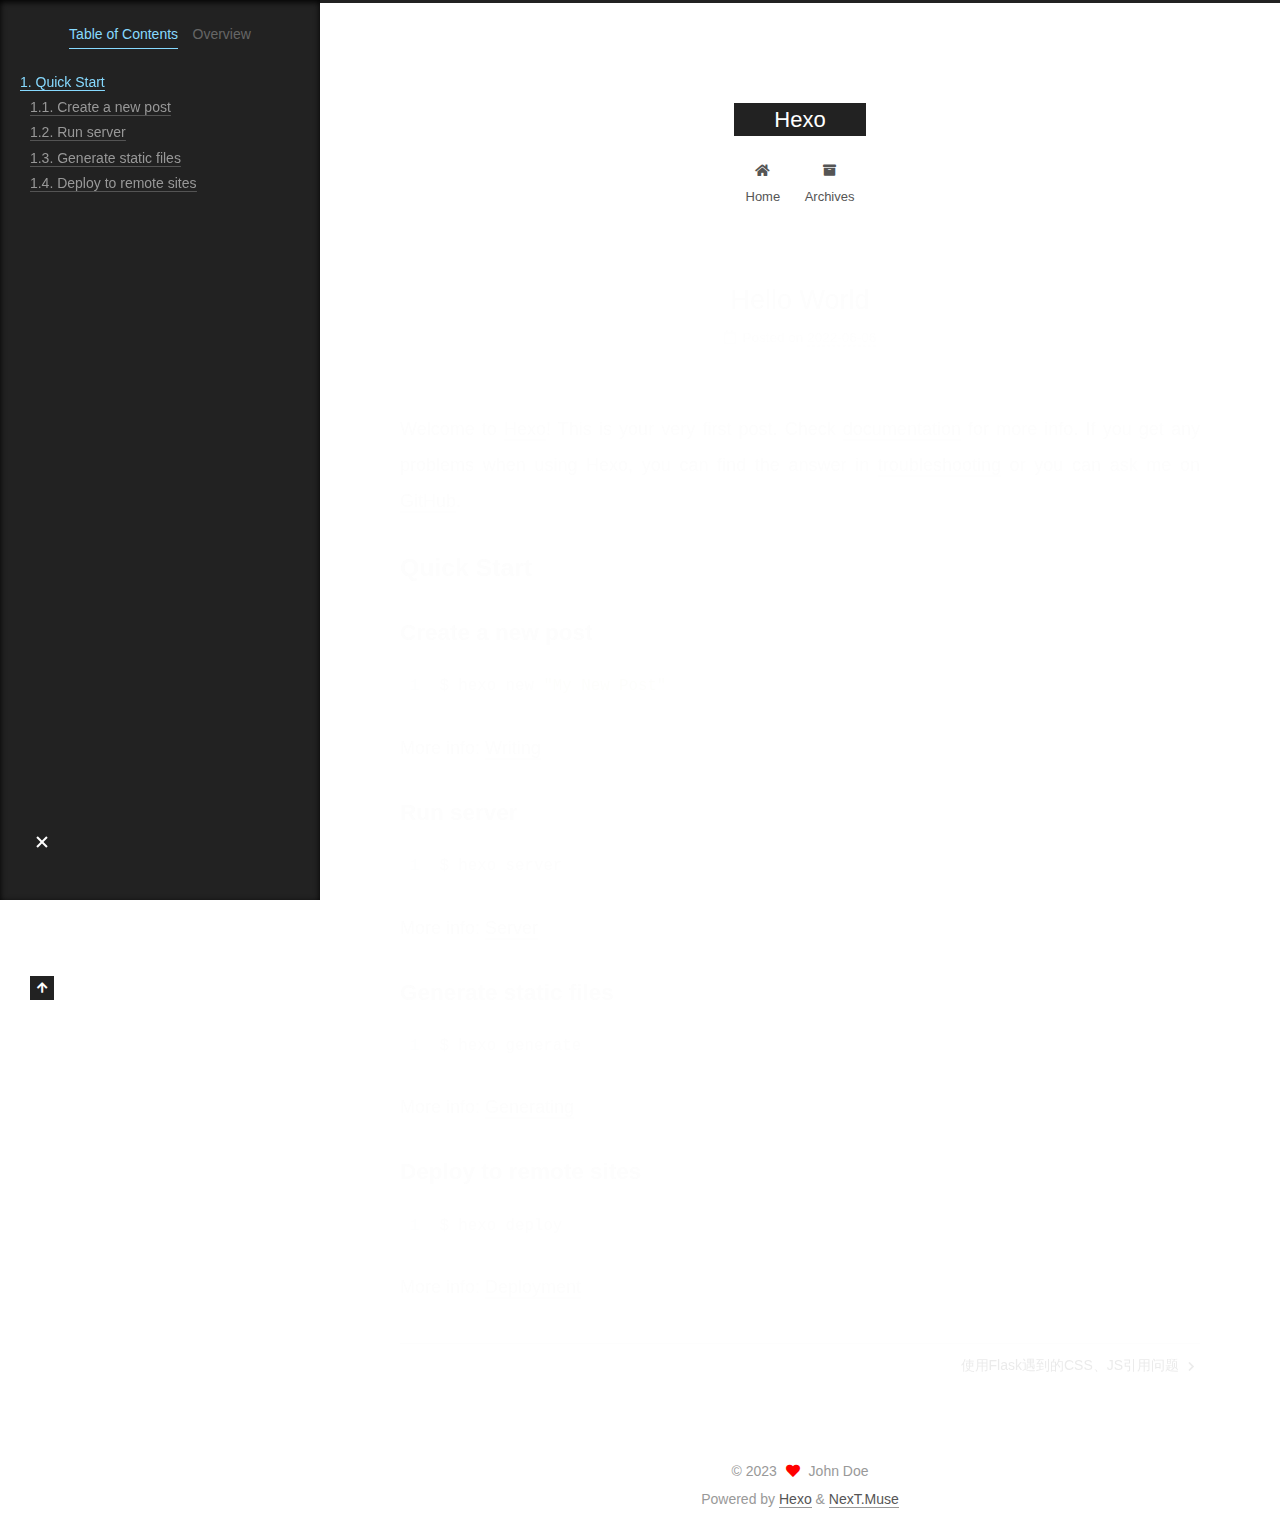
<file: 2022/06/06/hello-world/index.html>
<!DOCTYPE html>
<html lang="en">
<head>
  <meta charset="UTF-8">
<meta name="viewport" content="width=device-width, initial-scale=1, maximum-scale=2">
<meta name="theme-color" content="#222">
<meta name="generator" content="Hexo 6.2.0">
  <link rel="apple-touch-icon" sizes="180x180" href="/images/apple-touch-icon-next.png">
  <link rel="icon" type="image/png" sizes="32x32" href="/images/favicon-32x32-next.png">
  <link rel="icon" type="image/png" sizes="16x16" href="/images/favicon-16x16-next.png">
  <link rel="mask-icon" href="/images/logo.svg" color="#222">

<link rel="stylesheet" href="/css/main.css">


<link rel="stylesheet" href="/lib/font-awesome/css/all.min.css">

<script id="hexo-configurations">
    var NexT = window.NexT || {};
    var CONFIG = {"hostname":"example.com","root":"/","scheme":"Muse","version":"7.8.0","exturl":false,"sidebar":{"position":"left","display":"post","padding":18,"offset":12,"onmobile":false},"copycode":{"enable":false,"show_result":false,"style":null},"back2top":{"enable":true,"sidebar":false,"scrollpercent":false},"bookmark":{"enable":false,"color":"#222","save":"auto"},"fancybox":false,"mediumzoom":false,"lazyload":false,"pangu":false,"comments":{"style":"tabs","active":null,"storage":true,"lazyload":false,"nav":null},"algolia":{"hits":{"per_page":10},"labels":{"input_placeholder":"Search for Posts","hits_empty":"We didn't find any results for the search: ${query}","hits_stats":"${hits} results found in ${time} ms"}},"localsearch":{"enable":false,"trigger":"auto","top_n_per_article":1,"unescape":false,"preload":false},"motion":{"enable":true,"async":false,"transition":{"post_block":"fadeIn","post_header":"slideDownIn","post_body":"slideDownIn","coll_header":"slideLeftIn","sidebar":"slideUpIn"}}};
  </script>

  <meta name="description" content="Welcome to Hexo! This is your very first post. Check documentation for more info. If you get any problems when using Hexo, you can find the answer in troubleshooting or you can ask me on GitHub. Quick">
<meta property="og:type" content="article">
<meta property="og:title" content="Hello World">
<meta property="og:url" content="http://example.com/2022/06/06/hello-world/index.html">
<meta property="og:site_name" content="Hexo">
<meta property="og:description" content="Welcome to Hexo! This is your very first post. Check documentation for more info. If you get any problems when using Hexo, you can find the answer in troubleshooting or you can ask me on GitHub. Quick">
<meta property="og:locale" content="en_US">
<meta property="article:published_time" content="2022-06-06T11:05:21.915Z">
<meta property="article:modified_time" content="2022-06-06T11:05:21.915Z">
<meta property="article:author" content="John Doe">
<meta name="twitter:card" content="summary">

<link rel="canonical" href="http://example.com/2022/06/06/hello-world/">


<script id="page-configurations">
  // https://hexo.io/docs/variables.html
  CONFIG.page = {
    sidebar: "",
    isHome : false,
    isPost : true,
    lang   : 'en'
  };
</script>

  <title>Hello World | Hexo</title>
  






  <noscript>
  <style>
  .use-motion .brand,
  .use-motion .menu-item,
  .sidebar-inner,
  .use-motion .post-block,
  .use-motion .pagination,
  .use-motion .comments,
  .use-motion .post-header,
  .use-motion .post-body,
  .use-motion .collection-header { opacity: initial; }

  .use-motion .site-title,
  .use-motion .site-subtitle {
    opacity: initial;
    top: initial;
  }

  .use-motion .logo-line-before i { left: initial; }
  .use-motion .logo-line-after i { right: initial; }
  </style>
</noscript>

</head>

<body itemscope itemtype="http://schema.org/WebPage">
  <div class="container use-motion">
    <div class="headband"></div>

    <header class="header" itemscope itemtype="http://schema.org/WPHeader">
      <div class="header-inner"><div class="site-brand-container">
  <div class="site-nav-toggle">
    <div class="toggle" aria-label="Toggle navigation bar">
      <span class="toggle-line toggle-line-first"></span>
      <span class="toggle-line toggle-line-middle"></span>
      <span class="toggle-line toggle-line-last"></span>
    </div>
  </div>

  <div class="site-meta">

    <a href="/" class="brand" rel="start">
      <span class="logo-line-before"><i></i></span>
      <h1 class="site-title">Hexo</h1>
      <span class="logo-line-after"><i></i></span>
    </a>
  </div>

  <div class="site-nav-right">
    <div class="toggle popup-trigger">
    </div>
  </div>
</div>




<nav class="site-nav">
  <ul id="menu" class="main-menu menu">
        <li class="menu-item menu-item-home">

    <a href="/" rel="section"><i class="fa fa-home fa-fw"></i>Home</a>

  </li>
        <li class="menu-item menu-item-archives">

    <a href="/archives/" rel="section"><i class="fa fa-archive fa-fw"></i>Archives</a>

  </li>
  </ul>
</nav>




</div>
    </header>

    
  <div class="back-to-top">
    <i class="fa fa-arrow-up"></i>
    <span>0%</span>
  </div>


    <main class="main">
      <div class="main-inner">
        <div class="content-wrap">
          

          <div class="content post posts-expand">
            

    
  
  
  <article itemscope itemtype="http://schema.org/Article" class="post-block" lang="en">
    <link itemprop="mainEntityOfPage" href="http://example.com/2022/06/06/hello-world/">

    <span hidden itemprop="author" itemscope itemtype="http://schema.org/Person">
      <meta itemprop="image" content="/images/avatar.gif">
      <meta itemprop="name" content="John Doe">
      <meta itemprop="description" content="">
    </span>

    <span hidden itemprop="publisher" itemscope itemtype="http://schema.org/Organization">
      <meta itemprop="name" content="Hexo">
    </span>
      <header class="post-header">
        <h1 class="post-title" itemprop="name headline">
          Hello World
        </h1>

        <div class="post-meta">
            <span class="post-meta-item">
              <span class="post-meta-item-icon">
                <i class="far fa-calendar"></i>
              </span>
              <span class="post-meta-item-text">Posted on</span>

              <time title="Created: 2022-06-06 19:05:21" itemprop="dateCreated datePublished" datetime="2022-06-06T19:05:21+08:00">2022-06-06</time>
            </span>

          

        </div>
      </header>

    
    
    
    <div class="post-body" itemprop="articleBody">

      
        <p>Welcome to <a target="_blank" rel="noopener" href="https://hexo.io/">Hexo</a>! This is your very first post. Check <a target="_blank" rel="noopener" href="https://hexo.io/docs/">documentation</a> for more info. If you get any problems when using Hexo, you can find the answer in <a target="_blank" rel="noopener" href="https://hexo.io/docs/troubleshooting.html">troubleshooting</a> or you can ask me on <a target="_blank" rel="noopener" href="https://github.com/hexojs/hexo/issues">GitHub</a>.</p>
<h2 id="Quick-Start"><a href="#Quick-Start" class="headerlink" title="Quick Start"></a>Quick Start</h2><h3 id="Create-a-new-post"><a href="#Create-a-new-post" class="headerlink" title="Create a new post"></a>Create a new post</h3><figure class="highlight bash"><table><tr><td class="gutter"><pre><span class="line">1</span><br></pre></td><td class="code"><pre><span class="line">$ hexo new <span class="string">&quot;My New Post&quot;</span></span><br></pre></td></tr></table></figure>

<p>More info: <a target="_blank" rel="noopener" href="https://hexo.io/docs/writing.html">Writing</a></p>
<h3 id="Run-server"><a href="#Run-server" class="headerlink" title="Run server"></a>Run server</h3><figure class="highlight bash"><table><tr><td class="gutter"><pre><span class="line">1</span><br></pre></td><td class="code"><pre><span class="line">$ hexo server</span><br></pre></td></tr></table></figure>

<p>More info: <a target="_blank" rel="noopener" href="https://hexo.io/docs/server.html">Server</a></p>
<h3 id="Generate-static-files"><a href="#Generate-static-files" class="headerlink" title="Generate static files"></a>Generate static files</h3><figure class="highlight bash"><table><tr><td class="gutter"><pre><span class="line">1</span><br></pre></td><td class="code"><pre><span class="line">$ hexo generate</span><br></pre></td></tr></table></figure>

<p>More info: <a target="_blank" rel="noopener" href="https://hexo.io/docs/generating.html">Generating</a></p>
<h3 id="Deploy-to-remote-sites"><a href="#Deploy-to-remote-sites" class="headerlink" title="Deploy to remote sites"></a>Deploy to remote sites</h3><figure class="highlight bash"><table><tr><td class="gutter"><pre><span class="line">1</span><br></pre></td><td class="code"><pre><span class="line">$ hexo deploy</span><br></pre></td></tr></table></figure>

<p>More info: <a target="_blank" rel="noopener" href="https://hexo.io/docs/one-command-deployment.html">Deployment</a></p>

    </div>

    
    
    

      <footer class="post-footer">

        


        
    <div class="post-nav">
      <div class="post-nav-item"></div>
      <div class="post-nav-item">
    <a href="/2023/02/24/%E4%BD%BF%E7%94%A8Flask%E9%81%87%E5%88%B0%E7%9A%84CSS%E3%80%81JS%E5%BC%95%E7%94%A8%E9%97%AE%E9%A2%98/" rel="next" title="使用Flask遇到的CSS、JS引用问题">
      使用Flask遇到的CSS、JS引用问题 <i class="fa fa-chevron-right"></i>
    </a></div>
    </div>
      </footer>
    
  </article>
  
  
  



          </div>
          

<script>
  window.addEventListener('tabs:register', () => {
    let { activeClass } = CONFIG.comments;
    if (CONFIG.comments.storage) {
      activeClass = localStorage.getItem('comments_active') || activeClass;
    }
    if (activeClass) {
      let activeTab = document.querySelector(`a[href="#comment-${activeClass}"]`);
      if (activeTab) {
        activeTab.click();
      }
    }
  });
  if (CONFIG.comments.storage) {
    window.addEventListener('tabs:click', event => {
      if (!event.target.matches('.tabs-comment .tab-content .tab-pane')) return;
      let commentClass = event.target.classList[1];
      localStorage.setItem('comments_active', commentClass);
    });
  }
</script>

        </div>
          
  
  <div class="toggle sidebar-toggle">
    <span class="toggle-line toggle-line-first"></span>
    <span class="toggle-line toggle-line-middle"></span>
    <span class="toggle-line toggle-line-last"></span>
  </div>

  <aside class="sidebar">
    <div class="sidebar-inner">

      <ul class="sidebar-nav motion-element">
        <li class="sidebar-nav-toc">
          Table of Contents
        </li>
        <li class="sidebar-nav-overview">
          Overview
        </li>
      </ul>

      <!--noindex-->
      <div class="post-toc-wrap sidebar-panel">
          <div class="post-toc motion-element"><ol class="nav"><li class="nav-item nav-level-2"><a class="nav-link" href="#Quick-Start"><span class="nav-number">1.</span> <span class="nav-text">Quick Start</span></a><ol class="nav-child"><li class="nav-item nav-level-3"><a class="nav-link" href="#Create-a-new-post"><span class="nav-number">1.1.</span> <span class="nav-text">Create a new post</span></a></li><li class="nav-item nav-level-3"><a class="nav-link" href="#Run-server"><span class="nav-number">1.2.</span> <span class="nav-text">Run server</span></a></li><li class="nav-item nav-level-3"><a class="nav-link" href="#Generate-static-files"><span class="nav-number">1.3.</span> <span class="nav-text">Generate static files</span></a></li><li class="nav-item nav-level-3"><a class="nav-link" href="#Deploy-to-remote-sites"><span class="nav-number">1.4.</span> <span class="nav-text">Deploy to remote sites</span></a></li></ol></li></ol></div>
      </div>
      <!--/noindex-->

      <div class="site-overview-wrap sidebar-panel">
        <div class="site-author motion-element" itemprop="author" itemscope itemtype="http://schema.org/Person">
  <p class="site-author-name" itemprop="name">John Doe</p>
  <div class="site-description" itemprop="description"></div>
</div>
<div class="site-state-wrap motion-element">
  <nav class="site-state">
      <div class="site-state-item site-state-posts">
          <a href="/archives/">
        
          <span class="site-state-item-count">3</span>
          <span class="site-state-item-name">posts</span>
        </a>
      </div>
  </nav>
</div>



      </div>

    </div>
  </aside>
  <div id="sidebar-dimmer"></div>


      </div>
    </main>

    <footer class="footer">
      <div class="footer-inner">
        

        

<div class="copyright">
  
  &copy; 
  <span itemprop="copyrightYear">2023</span>
  <span class="with-love">
    <i class="fa fa-heart"></i>
  </span>
  <span class="author" itemprop="copyrightHolder">John Doe</span>
</div>
  <div class="powered-by">Powered by <a href="https://hexo.io/" class="theme-link" rel="noopener" target="_blank">Hexo</a> & <a href="https://muse.theme-next.org/" class="theme-link" rel="noopener" target="_blank">NexT.Muse</a>
  </div>

        








      </div>
    </footer>
  </div>

  
  <script src="/lib/anime.min.js"></script>
  <script src="/lib/velocity/velocity.min.js"></script>
  <script src="/lib/velocity/velocity.ui.min.js"></script>

<script src="/js/utils.js"></script>

<script src="/js/motion.js"></script>


<script src="/js/schemes/muse.js"></script>


<script src="/js/next-boot.js"></script>




  















  

  

</body>
</html>
</file>
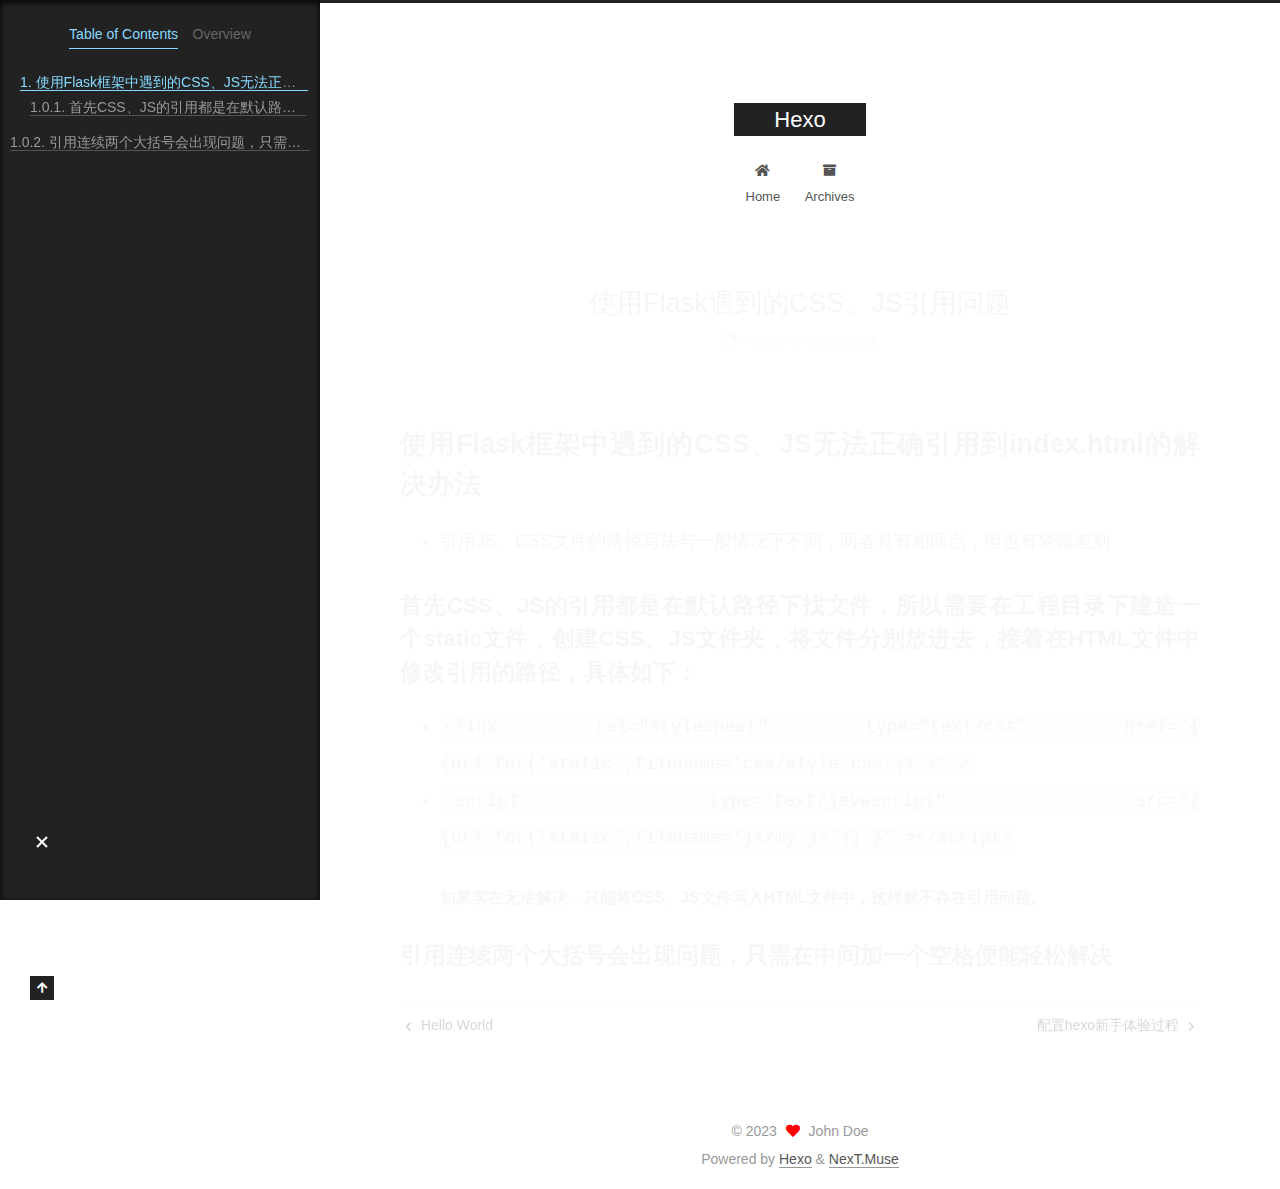
<file: 2023/02/24/使用Flask遇到的CSS、JS引用问题/index.html>
<!DOCTYPE html>
<html lang="en">
<head>
  <meta charset="UTF-8">
<meta name="viewport" content="width=device-width, initial-scale=1, maximum-scale=2">
<meta name="theme-color" content="#222">
<meta name="generator" content="Hexo 6.2.0">
  <link rel="apple-touch-icon" sizes="180x180" href="/images/apple-touch-icon-next.png">
  <link rel="icon" type="image/png" sizes="32x32" href="/images/favicon-32x32-next.png">
  <link rel="icon" type="image/png" sizes="16x16" href="/images/favicon-16x16-next.png">
  <link rel="mask-icon" href="/images/logo.svg" color="#222">

<link rel="stylesheet" href="/css/main.css">


<link rel="stylesheet" href="/lib/font-awesome/css/all.min.css">

<script id="hexo-configurations">
    var NexT = window.NexT || {};
    var CONFIG = {"hostname":"example.com","root":"/","scheme":"Muse","version":"7.8.0","exturl":false,"sidebar":{"position":"left","display":"post","padding":18,"offset":12,"onmobile":false},"copycode":{"enable":false,"show_result":false,"style":null},"back2top":{"enable":true,"sidebar":false,"scrollpercent":false},"bookmark":{"enable":false,"color":"#222","save":"auto"},"fancybox":false,"mediumzoom":false,"lazyload":false,"pangu":false,"comments":{"style":"tabs","active":null,"storage":true,"lazyload":false,"nav":null},"algolia":{"hits":{"per_page":10},"labels":{"input_placeholder":"Search for Posts","hits_empty":"We didn't find any results for the search: ${query}","hits_stats":"${hits} results found in ${time} ms"}},"localsearch":{"enable":false,"trigger":"auto","top_n_per_article":1,"unescape":false,"preload":false},"motion":{"enable":true,"async":false,"transition":{"post_block":"fadeIn","post_header":"slideDownIn","post_body":"slideDownIn","coll_header":"slideLeftIn","sidebar":"slideUpIn"}}};
  </script>

  <meta name="description" content="使用Flask框架中遇到的CSS、JS无法正确引用到index.html的解决办法 引用JS、CSS文件的路径写法与一般情况下不同，两者具有相同点，但也有轻微差别  首先CSS、JS的引用都是在默认路径下找文件，所以需要在工程目录下建造一个static文件，创建CSS、JS文件夹，将文件分别放进去，接着在HTML文件中修改引用的路径，具体如下：">
<meta property="og:type" content="article">
<meta property="og:title" content="使用Flask遇到的CSS、JS引用问题">
<meta property="og:url" content="http://example.com/2023/02/24/%E4%BD%BF%E7%94%A8Flask%E9%81%87%E5%88%B0%E7%9A%84CSS%E3%80%81JS%E5%BC%95%E7%94%A8%E9%97%AE%E9%A2%98/index.html">
<meta property="og:site_name" content="Hexo">
<meta property="og:description" content="使用Flask框架中遇到的CSS、JS无法正确引用到index.html的解决办法 引用JS、CSS文件的路径写法与一般情况下不同，两者具有相同点，但也有轻微差别  首先CSS、JS的引用都是在默认路径下找文件，所以需要在工程目录下建造一个static文件，创建CSS、JS文件夹，将文件分别放进去，接着在HTML文件中修改引用的路径，具体如下：">
<meta property="og:locale" content="en_US">
<meta property="article:published_time" content="2023-02-24T03:39:35.000Z">
<meta property="article:modified_time" content="2023-02-24T04:46:34.955Z">
<meta property="article:author" content="John Doe">
<meta name="twitter:card" content="summary">

<link rel="canonical" href="http://example.com/2023/02/24/%E4%BD%BF%E7%94%A8Flask%E9%81%87%E5%88%B0%E7%9A%84CSS%E3%80%81JS%E5%BC%95%E7%94%A8%E9%97%AE%E9%A2%98/">


<script id="page-configurations">
  // https://hexo.io/docs/variables.html
  CONFIG.page = {
    sidebar: "",
    isHome : false,
    isPost : true,
    lang   : 'en'
  };
</script>

  <title>使用Flask遇到的CSS、JS引用问题 | Hexo</title>
  






  <noscript>
  <style>
  .use-motion .brand,
  .use-motion .menu-item,
  .sidebar-inner,
  .use-motion .post-block,
  .use-motion .pagination,
  .use-motion .comments,
  .use-motion .post-header,
  .use-motion .post-body,
  .use-motion .collection-header { opacity: initial; }

  .use-motion .site-title,
  .use-motion .site-subtitle {
    opacity: initial;
    top: initial;
  }

  .use-motion .logo-line-before i { left: initial; }
  .use-motion .logo-line-after i { right: initial; }
  </style>
</noscript>

</head>

<body itemscope itemtype="http://schema.org/WebPage">
  <div class="container use-motion">
    <div class="headband"></div>

    <header class="header" itemscope itemtype="http://schema.org/WPHeader">
      <div class="header-inner"><div class="site-brand-container">
  <div class="site-nav-toggle">
    <div class="toggle" aria-label="Toggle navigation bar">
      <span class="toggle-line toggle-line-first"></span>
      <span class="toggle-line toggle-line-middle"></span>
      <span class="toggle-line toggle-line-last"></span>
    </div>
  </div>

  <div class="site-meta">

    <a href="/" class="brand" rel="start">
      <span class="logo-line-before"><i></i></span>
      <h1 class="site-title">Hexo</h1>
      <span class="logo-line-after"><i></i></span>
    </a>
  </div>

  <div class="site-nav-right">
    <div class="toggle popup-trigger">
    </div>
  </div>
</div>




<nav class="site-nav">
  <ul id="menu" class="main-menu menu">
        <li class="menu-item menu-item-home">

    <a href="/" rel="section"><i class="fa fa-home fa-fw"></i>Home</a>

  </li>
        <li class="menu-item menu-item-archives">

    <a href="/archives/" rel="section"><i class="fa fa-archive fa-fw"></i>Archives</a>

  </li>
  </ul>
</nav>




</div>
    </header>

    
  <div class="back-to-top">
    <i class="fa fa-arrow-up"></i>
    <span>0%</span>
  </div>


    <main class="main">
      <div class="main-inner">
        <div class="content-wrap">
          

          <div class="content post posts-expand">
            

    
  
  
  <article itemscope itemtype="http://schema.org/Article" class="post-block" lang="en">
    <link itemprop="mainEntityOfPage" href="http://example.com/2023/02/24/%E4%BD%BF%E7%94%A8Flask%E9%81%87%E5%88%B0%E7%9A%84CSS%E3%80%81JS%E5%BC%95%E7%94%A8%E9%97%AE%E9%A2%98/">

    <span hidden itemprop="author" itemscope itemtype="http://schema.org/Person">
      <meta itemprop="image" content="/images/avatar.gif">
      <meta itemprop="name" content="John Doe">
      <meta itemprop="description" content="">
    </span>

    <span hidden itemprop="publisher" itemscope itemtype="http://schema.org/Organization">
      <meta itemprop="name" content="Hexo">
    </span>
      <header class="post-header">
        <h1 class="post-title" itemprop="name headline">
          使用Flask遇到的CSS、JS引用问题
        </h1>

        <div class="post-meta">
            <span class="post-meta-item">
              <span class="post-meta-item-icon">
                <i class="far fa-calendar"></i>
              </span>
              <span class="post-meta-item-text">Posted on</span>
              

              <time title="Created: 2023-02-24 11:39:35 / Modified: 12:46:34" itemprop="dateCreated datePublished" datetime="2023-02-24T11:39:35+08:00">2023-02-24</time>
            </span>

          

        </div>
      </header>

    
    
    
    <div class="post-body" itemprop="articleBody">

      
        <h1 id="使用Flask框架中遇到的CSS、JS无法正确引用到index-html的解决办法"><a href="#使用Flask框架中遇到的CSS、JS无法正确引用到index-html的解决办法" class="headerlink" title="使用Flask框架中遇到的CSS、JS无法正确引用到index.html的解决办法"></a>使用Flask框架中遇到的CSS、JS无法正确引用到index.html的解决办法</h1><ul>
<li>引用JS、CSS文件的路径写法与一般情况下不同，两者具有相同点，但也有轻微差别</li>
</ul>
<h3 id="首先CSS、JS的引用都是在默认路径下找文件，所以需要在工程目录下建造一个static文件，创建CSS、JS文件夹，将文件分别放进去，接着在HTML文件中修改引用的路径，具体如下："><a href="#首先CSS、JS的引用都是在默认路径下找文件，所以需要在工程目录下建造一个static文件，创建CSS、JS文件夹，将文件分别放进去，接着在HTML文件中修改引用的路径，具体如下：" class="headerlink" title="首先CSS、JS的引用都是在默认路径下找文件，所以需要在工程目录下建造一个static文件，创建CSS、JS文件夹，将文件分别放进去，接着在HTML文件中修改引用的路径，具体如下："></a>首先CSS、JS的引用都是在默认路径下找文件，所以需要在工程目录下建造一个static文件，创建CSS、JS文件夹，将文件分别放进去，接着在HTML文件中修改引用的路径，具体如下：</h3><span id="more"></span>
<ul>
<li><code>&lt;link rel=&quot;stylesheet&quot; type=&quot;text/css&quot;  href=&quot;&#123; &#123;url_for(&#39;static&#39;,filename=&#39;css/style.css&#39;)&#125; &#125;&quot; &gt; </code></li>
<li><code>&lt;script type=&quot;text/javascript&quot; src=&quot;&#123; &#123;url_for(&#39;static&#39;,filename=&#39;js/my.js&#39;)&#125; &#125;&quot; &gt;&lt;/script&gt;</code><h6 id="如果实在无法解决，只能将CSS、JS文件写入HTML文件中，这样就不存在引用问题。"><a href="#如果实在无法解决，只能将CSS、JS文件写入HTML文件中，这样就不存在引用问题。" class="headerlink" title="如果实在无法解决，只能将CSS、JS文件写入HTML文件中，这样就不存在引用问题。"></a>如果实在无法解决，只能将CSS、JS文件写入HTML文件中，这样就不存在引用问题。</h6></li>
</ul>
<h3 id="引用连续两个大括号会出现问题，只需在中间加一个空格便能轻松解决"><a href="#引用连续两个大括号会出现问题，只需在中间加一个空格便能轻松解决" class="headerlink" title="引用连续两个大括号会出现问题，只需在中间加一个空格便能轻松解决"></a>引用连续两个大括号会出现问题，只需在中间加一个空格便能轻松解决</h3>
    </div>

    
    
    

      <footer class="post-footer">

        


        
    <div class="post-nav">
      <div class="post-nav-item">
    <a href="/2022/06/06/hello-world/" rel="prev" title="Hello World">
      <i class="fa fa-chevron-left"></i> Hello World
    </a></div>
      <div class="post-nav-item">
    <a href="/2023/02/24/%E9%85%8D%E7%BD%AEhexo%E6%96%B0%E6%89%8B%E4%BD%93%E9%AA%8C%E8%BF%87%E7%A8%8B/" rel="next" title="配置hexo新手体验过程">
      配置hexo新手体验过程 <i class="fa fa-chevron-right"></i>
    </a></div>
    </div>
      </footer>
    
  </article>
  
  
  



          </div>
          

<script>
  window.addEventListener('tabs:register', () => {
    let { activeClass } = CONFIG.comments;
    if (CONFIG.comments.storage) {
      activeClass = localStorage.getItem('comments_active') || activeClass;
    }
    if (activeClass) {
      let activeTab = document.querySelector(`a[href="#comment-${activeClass}"]`);
      if (activeTab) {
        activeTab.click();
      }
    }
  });
  if (CONFIG.comments.storage) {
    window.addEventListener('tabs:click', event => {
      if (!event.target.matches('.tabs-comment .tab-content .tab-pane')) return;
      let commentClass = event.target.classList[1];
      localStorage.setItem('comments_active', commentClass);
    });
  }
</script>

        </div>
          
  
  <div class="toggle sidebar-toggle">
    <span class="toggle-line toggle-line-first"></span>
    <span class="toggle-line toggle-line-middle"></span>
    <span class="toggle-line toggle-line-last"></span>
  </div>

  <aside class="sidebar">
    <div class="sidebar-inner">

      <ul class="sidebar-nav motion-element">
        <li class="sidebar-nav-toc">
          Table of Contents
        </li>
        <li class="sidebar-nav-overview">
          Overview
        </li>
      </ul>

      <!--noindex-->
      <div class="post-toc-wrap sidebar-panel">
          <div class="post-toc motion-element"><ol class="nav"><li class="nav-item nav-level-1"><a class="nav-link" href="#%E4%BD%BF%E7%94%A8Flask%E6%A1%86%E6%9E%B6%E4%B8%AD%E9%81%87%E5%88%B0%E7%9A%84CSS%E3%80%81JS%E6%97%A0%E6%B3%95%E6%AD%A3%E7%A1%AE%E5%BC%95%E7%94%A8%E5%88%B0index-html%E7%9A%84%E8%A7%A3%E5%86%B3%E5%8A%9E%E6%B3%95"><span class="nav-number">1.</span> <span class="nav-text">使用Flask框架中遇到的CSS、JS无法正确引用到index.html的解决办法</span></a><ol class="nav-child"><li class="nav-item nav-level-3"><a class="nav-link" href="#%E9%A6%96%E5%85%88CSS%E3%80%81JS%E7%9A%84%E5%BC%95%E7%94%A8%E9%83%BD%E6%98%AF%E5%9C%A8%E9%BB%98%E8%AE%A4%E8%B7%AF%E5%BE%84%E4%B8%8B%E6%89%BE%E6%96%87%E4%BB%B6%EF%BC%8C%E6%89%80%E4%BB%A5%E9%9C%80%E8%A6%81%E5%9C%A8%E5%B7%A5%E7%A8%8B%E7%9B%AE%E5%BD%95%E4%B8%8B%E5%BB%BA%E9%80%A0%E4%B8%80%E4%B8%AAstatic%E6%96%87%E4%BB%B6%EF%BC%8C%E5%88%9B%E5%BB%BACSS%E3%80%81JS%E6%96%87%E4%BB%B6%E5%A4%B9%EF%BC%8C%E5%B0%86%E6%96%87%E4%BB%B6%E5%88%86%E5%88%AB%E6%94%BE%E8%BF%9B%E5%8E%BB%EF%BC%8C%E6%8E%A5%E7%9D%80%E5%9C%A8HTML%E6%96%87%E4%BB%B6%E4%B8%AD%E4%BF%AE%E6%94%B9%E5%BC%95%E7%94%A8%E7%9A%84%E8%B7%AF%E5%BE%84%EF%BC%8C%E5%85%B7%E4%BD%93%E5%A6%82%E4%B8%8B%EF%BC%9A"><span class="nav-number">1.0.1.</span> <span class="nav-text">首先CSS、JS的引用都是在默认路径下找文件，所以需要在工程目录下建造一个static文件，创建CSS、JS文件夹，将文件分别放进去，接着在HTML文件中修改引用的路径，具体如下：</span></a><ol class="nav-child"><li class="nav-item nav-level-6"><a class="nav-link" href="#%E5%A6%82%E6%9E%9C%E5%AE%9E%E5%9C%A8%E6%97%A0%E6%B3%95%E8%A7%A3%E5%86%B3%EF%BC%8C%E5%8F%AA%E8%83%BD%E5%B0%86CSS%E3%80%81JS%E6%96%87%E4%BB%B6%E5%86%99%E5%85%A5HTML%E6%96%87%E4%BB%B6%E4%B8%AD%EF%BC%8C%E8%BF%99%E6%A0%B7%E5%B0%B1%E4%B8%8D%E5%AD%98%E5%9C%A8%E5%BC%95%E7%94%A8%E9%97%AE%E9%A2%98%E3%80%82"><span class="nav-number">1.0.1.0.0.1.</span> <span class="nav-text">如果实在无法解决，只能将CSS、JS文件写入HTML文件中，这样就不存在引用问题。</span></a></li></ol></li></ol></li></ol></li><li class="nav-item nav-level-3"><a class="nav-link" href="#%E5%BC%95%E7%94%A8%E8%BF%9E%E7%BB%AD%E4%B8%A4%E4%B8%AA%E5%A4%A7%E6%8B%AC%E5%8F%B7%E4%BC%9A%E5%87%BA%E7%8E%B0%E9%97%AE%E9%A2%98%EF%BC%8C%E5%8F%AA%E9%9C%80%E5%9C%A8%E4%B8%AD%E9%97%B4%E5%8A%A0%E4%B8%80%E4%B8%AA%E7%A9%BA%E6%A0%BC%E4%BE%BF%E8%83%BD%E8%BD%BB%E6%9D%BE%E8%A7%A3%E5%86%B3"><span class="nav-number">1.0.2.</span> <span class="nav-text">引用连续两个大括号会出现问题，只需在中间加一个空格便能轻松解决</span></a></li></ol></li></ol></li></ol></div>
      </div>
      <!--/noindex-->

      <div class="site-overview-wrap sidebar-panel">
        <div class="site-author motion-element" itemprop="author" itemscope itemtype="http://schema.org/Person">
  <p class="site-author-name" itemprop="name">John Doe</p>
  <div class="site-description" itemprop="description"></div>
</div>
<div class="site-state-wrap motion-element">
  <nav class="site-state">
      <div class="site-state-item site-state-posts">
          <a href="/archives/">
        
          <span class="site-state-item-count">5</span>
          <span class="site-state-item-name">posts</span>
        </a>
      </div>
  </nav>
</div>



      </div>

    </div>
  </aside>
  <div id="sidebar-dimmer"></div>


      </div>
    </main>

    <footer class="footer">
      <div class="footer-inner">
        

        

<div class="copyright">
  
  &copy; 
  <span itemprop="copyrightYear">2023</span>
  <span class="with-love">
    <i class="fa fa-heart"></i>
  </span>
  <span class="author" itemprop="copyrightHolder">John Doe</span>
</div>
  <div class="powered-by">Powered by <a href="https://hexo.io/" class="theme-link" rel="noopener" target="_blank">Hexo</a> & <a href="https://muse.theme-next.org/" class="theme-link" rel="noopener" target="_blank">NexT.Muse</a>
  </div>

        








      </div>
    </footer>
  </div>

  
  <script src="/lib/anime.min.js"></script>
  <script src="/lib/velocity/velocity.min.js"></script>
  <script src="/lib/velocity/velocity.ui.min.js"></script>

<script src="/js/utils.js"></script>

<script src="/js/motion.js"></script>


<script src="/js/schemes/muse.js"></script>


<script src="/js/next-boot.js"></script>




  















  

  

</body>
</html>
</file>
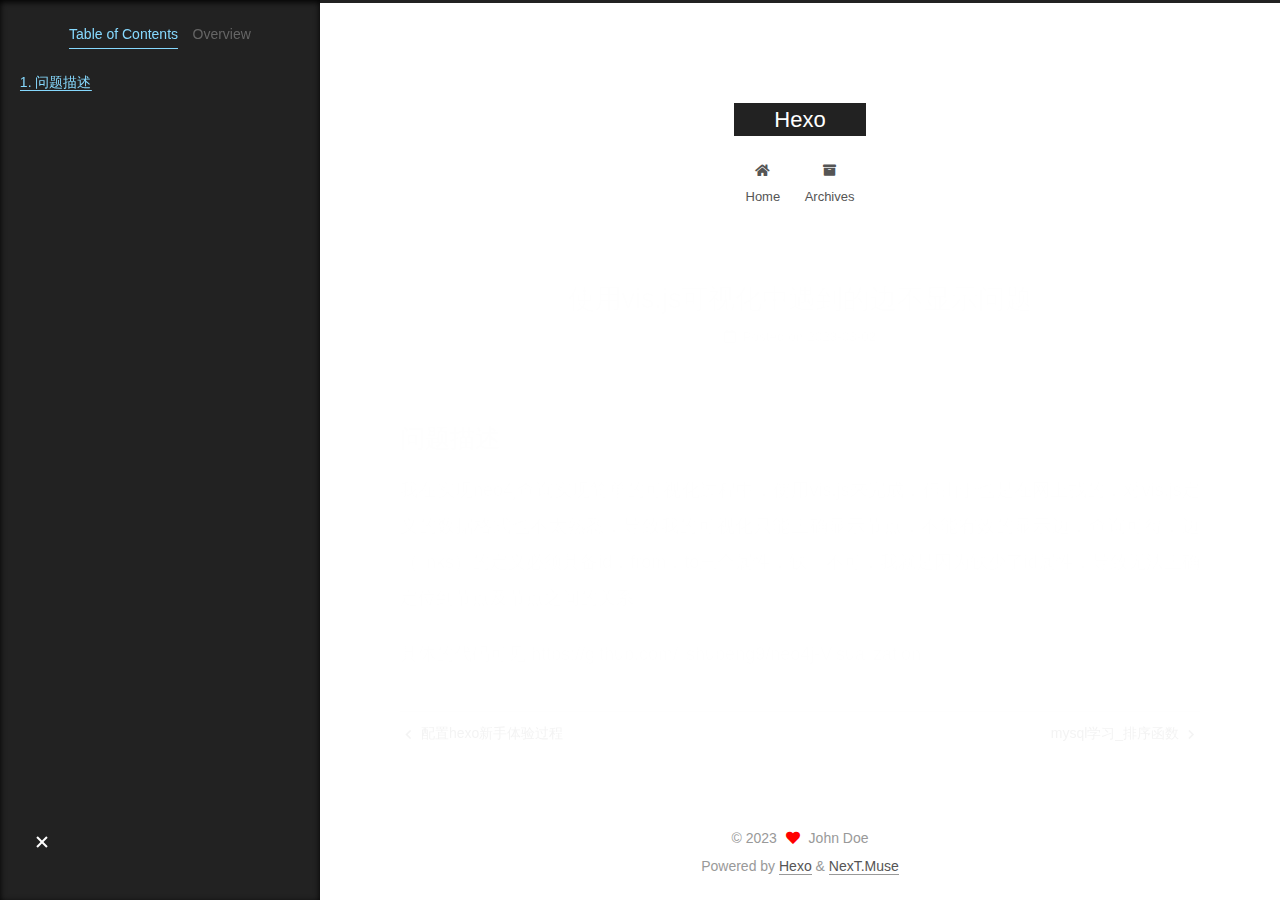
<file: 2023/03/02/使用vis-js可视化中遇到的边不显示问题/index.html>
<!DOCTYPE html>
<html lang="en">
<head>
  <meta charset="UTF-8">
<meta name="viewport" content="width=device-width, initial-scale=1, maximum-scale=2">
<meta name="theme-color" content="#222">
<meta name="generator" content="Hexo 6.2.0">
  <link rel="apple-touch-icon" sizes="180x180" href="/images/apple-touch-icon-next.png">
  <link rel="icon" type="image/png" sizes="32x32" href="/images/favicon-32x32-next.png">
  <link rel="icon" type="image/png" sizes="16x16" href="/images/favicon-16x16-next.png">
  <link rel="mask-icon" href="/images/logo.svg" color="#222">

<link rel="stylesheet" href="/css/main.css">


<link rel="stylesheet" href="/lib/font-awesome/css/all.min.css">

<script id="hexo-configurations">
    var NexT = window.NexT || {};
    var CONFIG = {"hostname":"example.com","root":"/","scheme":"Muse","version":"7.8.0","exturl":false,"sidebar":{"position":"left","display":"post","padding":18,"offset":12,"onmobile":false},"copycode":{"enable":false,"show_result":false,"style":null},"back2top":{"enable":true,"sidebar":false,"scrollpercent":false},"bookmark":{"enable":false,"color":"#222","save":"auto"},"fancybox":false,"mediumzoom":false,"lazyload":false,"pangu":false,"comments":{"style":"tabs","active":null,"storage":true,"lazyload":false,"nav":null},"algolia":{"hits":{"per_page":10},"labels":{"input_placeholder":"Search for Posts","hits_empty":"We didn't find any results for the search: ${query}","hits_stats":"${hits} results found in ${time} ms"}},"localsearch":{"enable":false,"trigger":"auto","top_n_per_article":1,"unescape":false,"preload":false},"motion":{"enable":true,"async":false,"transition":{"post_block":"fadeIn","post_header":"slideDownIn","post_body":"slideDownIn","coll_header":"slideLeftIn","sidebar":"slideUpIn"}}};
  </script>

  <meta name="description" content="问题描述我在实现neo4j查询实现简单的可视化过程中，使用vis.js来完成，但由于也是在网上找的，对vis.js定义的数据格式也不太熟悉，导致我的可视化只能正确显示节点，不能有效的显示边，查询可得，边（links）的定义必须具备id，from，to三个属性，缺一不可，我就是因为缺少了id属性，导致无法正确定位到节点及节点之间的关系。 具体的代码可见 https:&#x2F;&#x2F;github.com&#x2F;lish">
<meta property="og:type" content="article">
<meta property="og:title" content="使用vis.js可视化中遇到的边不显示问题">
<meta property="og:url" content="http://example.com/2023/03/02/%E4%BD%BF%E7%94%A8vis-js%E5%8F%AF%E8%A7%86%E5%8C%96%E4%B8%AD%E9%81%87%E5%88%B0%E7%9A%84%E8%BE%B9%E4%B8%8D%E6%98%BE%E7%A4%BA%E9%97%AE%E9%A2%98/index.html">
<meta property="og:site_name" content="Hexo">
<meta property="og:description" content="问题描述我在实现neo4j查询实现简单的可视化过程中，使用vis.js来完成，但由于也是在网上找的，对vis.js定义的数据格式也不太熟悉，导致我的可视化只能正确显示节点，不能有效的显示边，查询可得，边（links）的定义必须具备id，from，to三个属性，缺一不可，我就是因为缺少了id属性，导致无法正确定位到节点及节点之间的关系。 具体的代码可见 https:&#x2F;&#x2F;github.com&#x2F;lish">
<meta property="og:locale" content="en_US">
<meta property="article:published_time" content="2023-03-01T16:01:30.000Z">
<meta property="article:modified_time" content="2023-03-02T09:10:18.558Z">
<meta property="article:author" content="John Doe">
<meta name="twitter:card" content="summary">

<link rel="canonical" href="http://example.com/2023/03/02/%E4%BD%BF%E7%94%A8vis-js%E5%8F%AF%E8%A7%86%E5%8C%96%E4%B8%AD%E9%81%87%E5%88%B0%E7%9A%84%E8%BE%B9%E4%B8%8D%E6%98%BE%E7%A4%BA%E9%97%AE%E9%A2%98/">


<script id="page-configurations">
  // https://hexo.io/docs/variables.html
  CONFIG.page = {
    sidebar: "",
    isHome : false,
    isPost : true,
    lang   : 'en'
  };
</script>

  <title>使用vis.js可视化中遇到的边不显示问题 | Hexo</title>
  






  <noscript>
  <style>
  .use-motion .brand,
  .use-motion .menu-item,
  .sidebar-inner,
  .use-motion .post-block,
  .use-motion .pagination,
  .use-motion .comments,
  .use-motion .post-header,
  .use-motion .post-body,
  .use-motion .collection-header { opacity: initial; }

  .use-motion .site-title,
  .use-motion .site-subtitle {
    opacity: initial;
    top: initial;
  }

  .use-motion .logo-line-before i { left: initial; }
  .use-motion .logo-line-after i { right: initial; }
  </style>
</noscript>

</head>

<body itemscope itemtype="http://schema.org/WebPage">
  <div class="container use-motion">
    <div class="headband"></div>

    <header class="header" itemscope itemtype="http://schema.org/WPHeader">
      <div class="header-inner"><div class="site-brand-container">
  <div class="site-nav-toggle">
    <div class="toggle" aria-label="Toggle navigation bar">
      <span class="toggle-line toggle-line-first"></span>
      <span class="toggle-line toggle-line-middle"></span>
      <span class="toggle-line toggle-line-last"></span>
    </div>
  </div>

  <div class="site-meta">

    <a href="/" class="brand" rel="start">
      <span class="logo-line-before"><i></i></span>
      <h1 class="site-title">Hexo</h1>
      <span class="logo-line-after"><i></i></span>
    </a>
  </div>

  <div class="site-nav-right">
    <div class="toggle popup-trigger">
    </div>
  </div>
</div>




<nav class="site-nav">
  <ul id="menu" class="main-menu menu">
        <li class="menu-item menu-item-home">

    <a href="/" rel="section"><i class="fa fa-home fa-fw"></i>Home</a>

  </li>
        <li class="menu-item menu-item-archives">

    <a href="/archives/" rel="section"><i class="fa fa-archive fa-fw"></i>Archives</a>

  </li>
  </ul>
</nav>




</div>
    </header>

    
  <div class="back-to-top">
    <i class="fa fa-arrow-up"></i>
    <span>0%</span>
  </div>


    <main class="main">
      <div class="main-inner">
        <div class="content-wrap">
          

          <div class="content post posts-expand">
            

    
  
  
  <article itemscope itemtype="http://schema.org/Article" class="post-block" lang="en">
    <link itemprop="mainEntityOfPage" href="http://example.com/2023/03/02/%E4%BD%BF%E7%94%A8vis-js%E5%8F%AF%E8%A7%86%E5%8C%96%E4%B8%AD%E9%81%87%E5%88%B0%E7%9A%84%E8%BE%B9%E4%B8%8D%E6%98%BE%E7%A4%BA%E9%97%AE%E9%A2%98/">

    <span hidden itemprop="author" itemscope itemtype="http://schema.org/Person">
      <meta itemprop="image" content="/images/avatar.gif">
      <meta itemprop="name" content="John Doe">
      <meta itemprop="description" content="">
    </span>

    <span hidden itemprop="publisher" itemscope itemtype="http://schema.org/Organization">
      <meta itemprop="name" content="Hexo">
    </span>
      <header class="post-header">
        <h1 class="post-title" itemprop="name headline">
          使用vis.js可视化中遇到的边不显示问题
        </h1>

        <div class="post-meta">
            <span class="post-meta-item">
              <span class="post-meta-item-icon">
                <i class="far fa-calendar"></i>
              </span>
              <span class="post-meta-item-text">Posted on</span>
              

              <time title="Created: 2023-03-02 00:01:30 / Modified: 17:10:18" itemprop="dateCreated datePublished" datetime="2023-03-02T00:01:30+08:00">2023-03-02</time>
            </span>

          

        </div>
      </header>

    
    
    
    <div class="post-body" itemprop="articleBody">

      
        <h2 id="问题描述"><a href="#问题描述" class="headerlink" title="问题描述"></a>问题描述</h2><p>我在实现neo4j查询实现简单的可视化过程中，使用vis.js来完成，但由于也是在网上找的，对vis.js定义的数据格式也不太熟悉，导致我的可视化只能正确显示节点，不能有效的显示边，查询可得，边（links）的定义必须具备id，from，to三个属性，缺一不可，我就是因为缺少了id属性，导致无法正确定位到节点及节点之间的关系。</p>
<p>具体的代码可见 <a target="_blank" rel="noopener" href="https://github.com/lishupeng9/neo4j-Visualization">https://github.com/lishupeng9/neo4j-Visualization</a> 。</p>

    </div>

    
    
    

      <footer class="post-footer">

        


        
    <div class="post-nav">
      <div class="post-nav-item">
    <a href="/2023/02/24/%E9%85%8D%E7%BD%AEhexo%E6%96%B0%E6%89%8B%E4%BD%93%E9%AA%8C%E8%BF%87%E7%A8%8B/" rel="prev" title="配置hexo新手体验过程">
      <i class="fa fa-chevron-left"></i> 配置hexo新手体验过程
    </a></div>
      <div class="post-nav-item">
    <a href="/2023/05/04/mysql%E5%AD%A6%E4%B9%A0-%E6%8E%92%E5%BA%8F%E5%87%BD%E6%95%B0/" rel="next" title="mysql学习_排序函数">
      mysql学习_排序函数 <i class="fa fa-chevron-right"></i>
    </a></div>
    </div>
      </footer>
    
  </article>
  
  
  



          </div>
          

<script>
  window.addEventListener('tabs:register', () => {
    let { activeClass } = CONFIG.comments;
    if (CONFIG.comments.storage) {
      activeClass = localStorage.getItem('comments_active') || activeClass;
    }
    if (activeClass) {
      let activeTab = document.querySelector(`a[href="#comment-${activeClass}"]`);
      if (activeTab) {
        activeTab.click();
      }
    }
  });
  if (CONFIG.comments.storage) {
    window.addEventListener('tabs:click', event => {
      if (!event.target.matches('.tabs-comment .tab-content .tab-pane')) return;
      let commentClass = event.target.classList[1];
      localStorage.setItem('comments_active', commentClass);
    });
  }
</script>

        </div>
          
  
  <div class="toggle sidebar-toggle">
    <span class="toggle-line toggle-line-first"></span>
    <span class="toggle-line toggle-line-middle"></span>
    <span class="toggle-line toggle-line-last"></span>
  </div>

  <aside class="sidebar">
    <div class="sidebar-inner">

      <ul class="sidebar-nav motion-element">
        <li class="sidebar-nav-toc">
          Table of Contents
        </li>
        <li class="sidebar-nav-overview">
          Overview
        </li>
      </ul>

      <!--noindex-->
      <div class="post-toc-wrap sidebar-panel">
          <div class="post-toc motion-element"><ol class="nav"><li class="nav-item nav-level-2"><a class="nav-link" href="#%E9%97%AE%E9%A2%98%E6%8F%8F%E8%BF%B0"><span class="nav-number">1.</span> <span class="nav-text">问题描述</span></a></li></ol></div>
      </div>
      <!--/noindex-->

      <div class="site-overview-wrap sidebar-panel">
        <div class="site-author motion-element" itemprop="author" itemscope itemtype="http://schema.org/Person">
  <p class="site-author-name" itemprop="name">John Doe</p>
  <div class="site-description" itemprop="description"></div>
</div>
<div class="site-state-wrap motion-element">
  <nav class="site-state">
      <div class="site-state-item site-state-posts">
          <a href="/archives/">
        
          <span class="site-state-item-count">5</span>
          <span class="site-state-item-name">posts</span>
        </a>
      </div>
  </nav>
</div>



      </div>

    </div>
  </aside>
  <div id="sidebar-dimmer"></div>


      </div>
    </main>

    <footer class="footer">
      <div class="footer-inner">
        

        

<div class="copyright">
  
  &copy; 
  <span itemprop="copyrightYear">2023</span>
  <span class="with-love">
    <i class="fa fa-heart"></i>
  </span>
  <span class="author" itemprop="copyrightHolder">John Doe</span>
</div>
  <div class="powered-by">Powered by <a href="https://hexo.io/" class="theme-link" rel="noopener" target="_blank">Hexo</a> & <a href="https://muse.theme-next.org/" class="theme-link" rel="noopener" target="_blank">NexT.Muse</a>
  </div>

        








      </div>
    </footer>
  </div>

  
  <script src="/lib/anime.min.js"></script>
  <script src="/lib/velocity/velocity.min.js"></script>
  <script src="/lib/velocity/velocity.ui.min.js"></script>

<script src="/js/utils.js"></script>

<script src="/js/motion.js"></script>


<script src="/js/schemes/muse.js"></script>


<script src="/js/next-boot.js"></script>




  















  

  

</body>
</html>
</file>
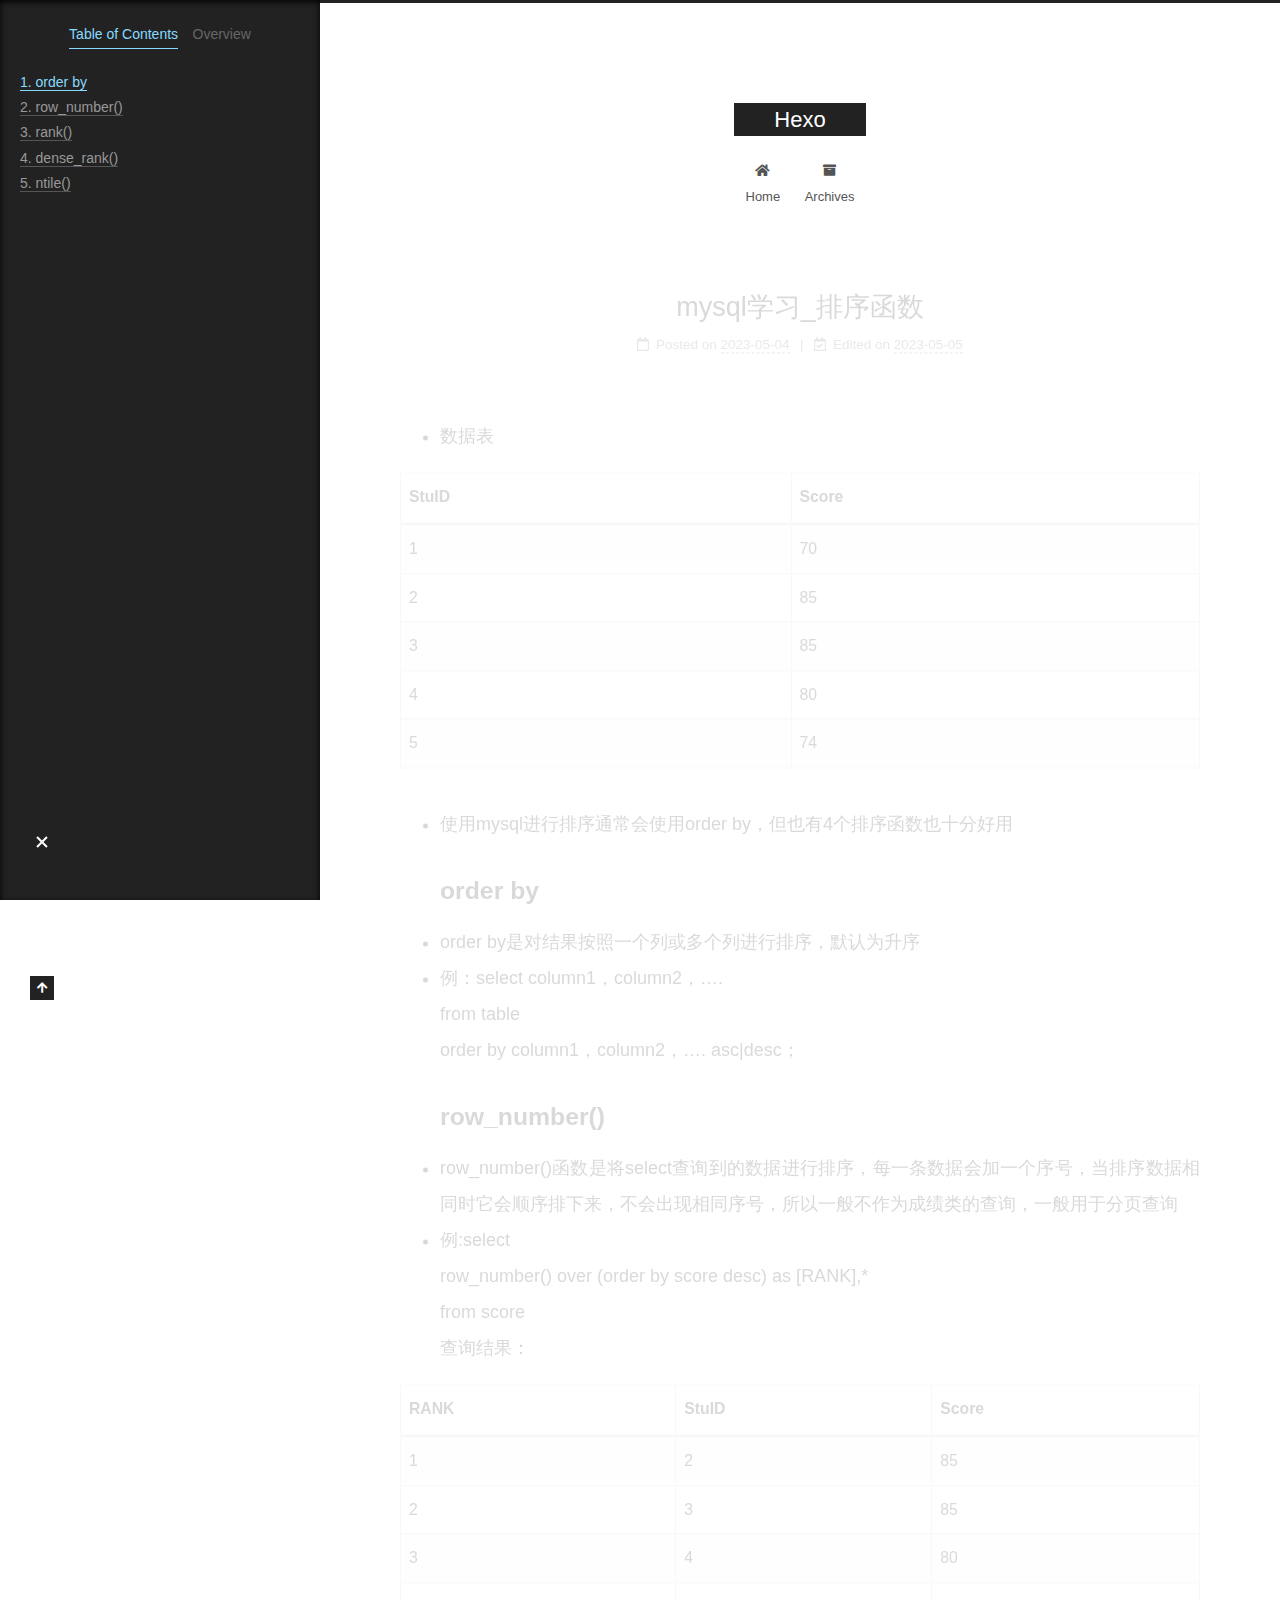
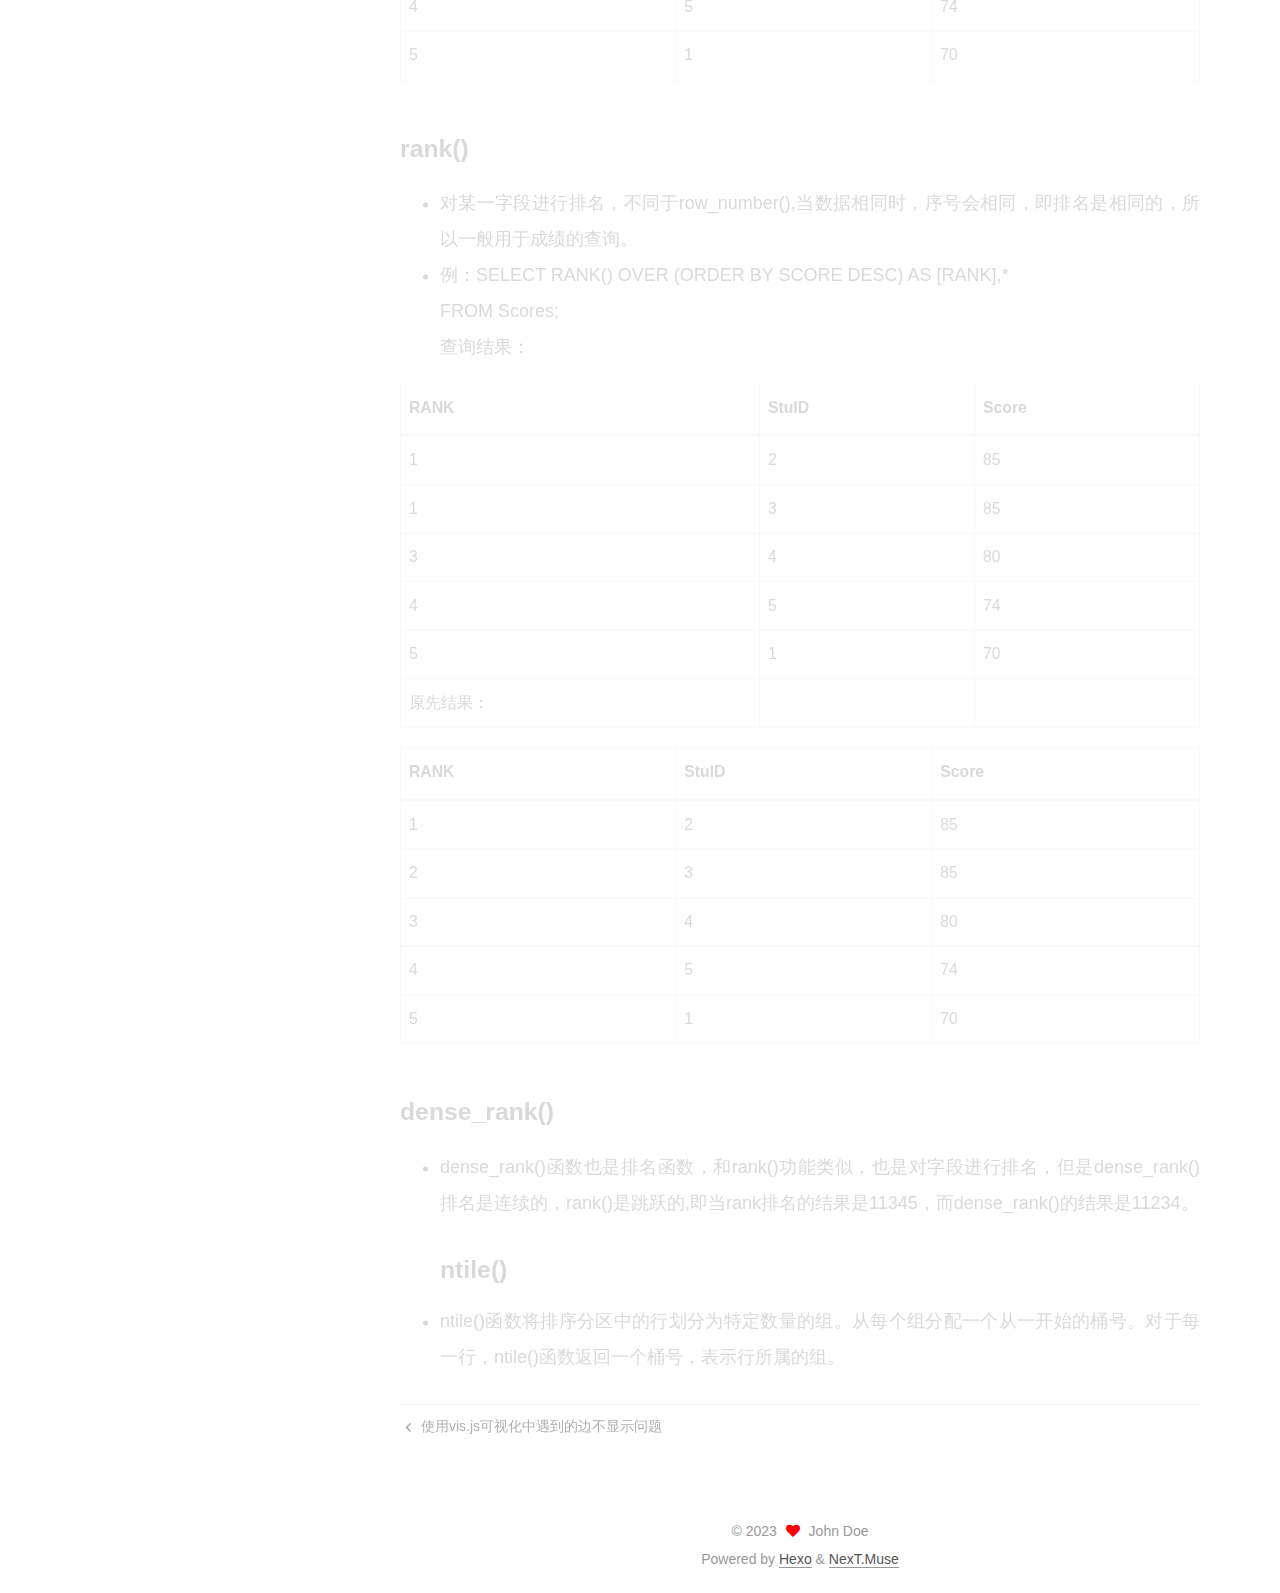
<file: 2023/05/04/mysql学习-排序函数/index.html>
<!DOCTYPE html>
<html lang="en">
<head>
  <meta charset="UTF-8">
<meta name="viewport" content="width=device-width, initial-scale=1, maximum-scale=2">
<meta name="theme-color" content="#222">
<meta name="generator" content="Hexo 6.2.0">
  <link rel="apple-touch-icon" sizes="180x180" href="/images/apple-touch-icon-next.png">
  <link rel="icon" type="image/png" sizes="32x32" href="/images/favicon-32x32-next.png">
  <link rel="icon" type="image/png" sizes="16x16" href="/images/favicon-16x16-next.png">
  <link rel="mask-icon" href="/images/logo.svg" color="#222">

<link rel="stylesheet" href="/css/main.css">


<link rel="stylesheet" href="/lib/font-awesome/css/all.min.css">

<script id="hexo-configurations">
    var NexT = window.NexT || {};
    var CONFIG = {"hostname":"example.com","root":"/","scheme":"Muse","version":"7.8.0","exturl":false,"sidebar":{"position":"left","display":"post","padding":18,"offset":12,"onmobile":false},"copycode":{"enable":false,"show_result":false,"style":null},"back2top":{"enable":true,"sidebar":false,"scrollpercent":false},"bookmark":{"enable":false,"color":"#222","save":"auto"},"fancybox":false,"mediumzoom":false,"lazyload":false,"pangu":false,"comments":{"style":"tabs","active":null,"storage":true,"lazyload":false,"nav":null},"algolia":{"hits":{"per_page":10},"labels":{"input_placeholder":"Search for Posts","hits_empty":"We didn't find any results for the search: ${query}","hits_stats":"${hits} results found in ${time} ms"}},"localsearch":{"enable":false,"trigger":"auto","top_n_per_article":1,"unescape":false,"preload":false},"motion":{"enable":true,"async":false,"transition":{"post_block":"fadeIn","post_header":"slideDownIn","post_body":"slideDownIn","coll_header":"slideLeftIn","sidebar":"slideUpIn"}}};
  </script>

  <meta name="description" content="数据表     StuID Score    1 70   2 85   3 85   4 80   5 74    使用mysql进行排序通常会使用order by，但也有4个排序函数也十分好用">
<meta property="og:type" content="article">
<meta property="og:title" content="mysql学习_排序函数">
<meta property="og:url" content="http://example.com/2023/05/04/mysql%E5%AD%A6%E4%B9%A0-%E6%8E%92%E5%BA%8F%E5%87%BD%E6%95%B0/index.html">
<meta property="og:site_name" content="Hexo">
<meta property="og:description" content="数据表     StuID Score    1 70   2 85   3 85   4 80   5 74    使用mysql进行排序通常会使用order by，但也有4个排序函数也十分好用">
<meta property="og:locale" content="en_US">
<meta property="article:published_time" content="2023-05-04T03:03:06.000Z">
<meta property="article:modified_time" content="2023-05-05T08:08:33.018Z">
<meta property="article:author" content="John Doe">
<meta name="twitter:card" content="summary">

<link rel="canonical" href="http://example.com/2023/05/04/mysql%E5%AD%A6%E4%B9%A0-%E6%8E%92%E5%BA%8F%E5%87%BD%E6%95%B0/">


<script id="page-configurations">
  // https://hexo.io/docs/variables.html
  CONFIG.page = {
    sidebar: "",
    isHome : false,
    isPost : true,
    lang   : 'en'
  };
</script>

  <title>mysql学习_排序函数 | Hexo</title>
  






  <noscript>
  <style>
  .use-motion .brand,
  .use-motion .menu-item,
  .sidebar-inner,
  .use-motion .post-block,
  .use-motion .pagination,
  .use-motion .comments,
  .use-motion .post-header,
  .use-motion .post-body,
  .use-motion .collection-header { opacity: initial; }

  .use-motion .site-title,
  .use-motion .site-subtitle {
    opacity: initial;
    top: initial;
  }

  .use-motion .logo-line-before i { left: initial; }
  .use-motion .logo-line-after i { right: initial; }
  </style>
</noscript>

</head>

<body itemscope itemtype="http://schema.org/WebPage">
  <div class="container use-motion">
    <div class="headband"></div>

    <header class="header" itemscope itemtype="http://schema.org/WPHeader">
      <div class="header-inner"><div class="site-brand-container">
  <div class="site-nav-toggle">
    <div class="toggle" aria-label="Toggle navigation bar">
      <span class="toggle-line toggle-line-first"></span>
      <span class="toggle-line toggle-line-middle"></span>
      <span class="toggle-line toggle-line-last"></span>
    </div>
  </div>

  <div class="site-meta">

    <a href="/" class="brand" rel="start">
      <span class="logo-line-before"><i></i></span>
      <h1 class="site-title">Hexo</h1>
      <span class="logo-line-after"><i></i></span>
    </a>
  </div>

  <div class="site-nav-right">
    <div class="toggle popup-trigger">
    </div>
  </div>
</div>




<nav class="site-nav">
  <ul id="menu" class="main-menu menu">
        <li class="menu-item menu-item-home">

    <a href="/" rel="section"><i class="fa fa-home fa-fw"></i>Home</a>

  </li>
        <li class="menu-item menu-item-archives">

    <a href="/archives/" rel="section"><i class="fa fa-archive fa-fw"></i>Archives</a>

  </li>
  </ul>
</nav>




</div>
    </header>

    
  <div class="back-to-top">
    <i class="fa fa-arrow-up"></i>
    <span>0%</span>
  </div>


    <main class="main">
      <div class="main-inner">
        <div class="content-wrap">
          

          <div class="content post posts-expand">
            

    
  
  
  <article itemscope itemtype="http://schema.org/Article" class="post-block" lang="en">
    <link itemprop="mainEntityOfPage" href="http://example.com/2023/05/04/mysql%E5%AD%A6%E4%B9%A0-%E6%8E%92%E5%BA%8F%E5%87%BD%E6%95%B0/">

    <span hidden itemprop="author" itemscope itemtype="http://schema.org/Person">
      <meta itemprop="image" content="/images/avatar.gif">
      <meta itemprop="name" content="John Doe">
      <meta itemprop="description" content="">
    </span>

    <span hidden itemprop="publisher" itemscope itemtype="http://schema.org/Organization">
      <meta itemprop="name" content="Hexo">
    </span>
      <header class="post-header">
        <h1 class="post-title" itemprop="name headline">
          mysql学习_排序函数
        </h1>

        <div class="post-meta">
            <span class="post-meta-item">
              <span class="post-meta-item-icon">
                <i class="far fa-calendar"></i>
              </span>
              <span class="post-meta-item-text">Posted on</span>

              <time title="Created: 2023-05-04 11:03:06" itemprop="dateCreated datePublished" datetime="2023-05-04T11:03:06+08:00">2023-05-04</time>
            </span>
              <span class="post-meta-item">
                <span class="post-meta-item-icon">
                  <i class="far fa-calendar-check"></i>
                </span>
                <span class="post-meta-item-text">Edited on</span>
                <time title="Modified: 2023-05-05 16:08:33" itemprop="dateModified" datetime="2023-05-05T16:08:33+08:00">2023-05-05</time>
              </span>

          

        </div>
      </header>

    
    
    
    <div class="post-body" itemprop="articleBody">

      
        <ul>
<li>数据表</li>
</ul>
<table>
<thead>
<tr>
<th>StuID</th>
<th>Score</th>
</tr>
</thead>
<tbody><tr>
<td>1</td>
<td>70</td>
</tr>
<tr>
<td>2</td>
<td>85</td>
</tr>
<tr>
<td>3</td>
<td>85</td>
</tr>
<tr>
<td>4</td>
<td>80</td>
</tr>
<tr>
<td>5</td>
<td>74</td>
</tr>
</tbody></table>
<ul>
<li>使用mysql进行排序通常会使用order by，但也有4个排序函数也十分好用<span id="more"></span>
<h2 id="order-by"><a href="#order-by" class="headerlink" title="order by"></a>order by</h2></li>
<li>order by是对结果按照一个列或多个列进行排序，默认为升序</li>
<li>例：select column1，column2，….<br>from table<br>order by column1，column2，…. asc|desc；<!--more-->
<h2 id="row-number"><a href="#row-number" class="headerlink" title="row_number()"></a>row_number()</h2></li>
<li>row_number()函数是将select查询到的数据进行排序，每一条数据会加一个序号，当排序数据相同时它会顺序排下来，不会出现相同序号，所以一般不作为成绩类的查询，一般用于分页查询</li>
<li>例:select<br>row_number() over (order by score desc) as [RANK],*<br>from score<br>查询结果：</li>
</ul>
<table>
<thead>
<tr>
<th>RANK</th>
<th>StuID</th>
<th>Score</th>
</tr>
</thead>
<tbody><tr>
<td>1</td>
<td>2</td>
<td>85</td>
</tr>
<tr>
<td>2</td>
<td>3</td>
<td>85</td>
</tr>
<tr>
<td>3</td>
<td>4</td>
<td>80</td>
</tr>
<tr>
<td>4</td>
<td>5</td>
<td>74</td>
</tr>
<tr>
<td>5</td>
<td>1</td>
<td>70</td>
</tr>
</tbody></table>
<h2 id="rank"><a href="#rank" class="headerlink" title="rank()"></a>rank()</h2><ul>
<li>对某一字段进行排名，不同于row_number(),当数据相同时，序号会相同，即排名是相同的，所以一般用于成绩的查询。</li>
<li>例：SELECT RANK() OVER (ORDER BY SCORE DESC) AS [RANK],*<br>FROM Scores;<br>查询结果：</li>
</ul>
<table>
<thead>
<tr>
<th>RANK</th>
<th>StuID</th>
<th>Score</th>
</tr>
</thead>
<tbody><tr>
<td>1</td>
<td>2</td>
<td>85</td>
</tr>
<tr>
<td>1</td>
<td>3</td>
<td>85</td>
</tr>
<tr>
<td>3</td>
<td>4</td>
<td>80</td>
</tr>
<tr>
<td>4</td>
<td>5</td>
<td>74</td>
</tr>
<tr>
<td>5</td>
<td>1</td>
<td>70</td>
</tr>
<tr>
<td>原先结果：</td>
<td></td>
<td></td>
</tr>
</tbody></table>
<table>
<thead>
<tr>
<th>RANK</th>
<th>StuID</th>
<th>Score</th>
</tr>
</thead>
<tbody><tr>
<td>1</td>
<td>2</td>
<td>85</td>
</tr>
<tr>
<td>2</td>
<td>3</td>
<td>85</td>
</tr>
<tr>
<td>3</td>
<td>4</td>
<td>80</td>
</tr>
<tr>
<td>4</td>
<td>5</td>
<td>74</td>
</tr>
<tr>
<td>5</td>
<td>1</td>
<td>70</td>
</tr>
</tbody></table>
<h2 id="dense-rank"><a href="#dense-rank" class="headerlink" title="dense_rank()"></a>dense_rank()</h2><ul>
<li>dense_rank()函数也是排名函数，和rank()功能类似，也是对字段进行排名，但是dense_rank()排名是连续的，rank()是跳跃的,即当rank排名的结果是11345，而dense_rank()的结果是11234。<h2 id="ntile"><a href="#ntile" class="headerlink" title="ntile()"></a>ntile()</h2></li>
<li>ntile()函数将排序分区中的行划分为特定数量的组。从每个组分配一个从一开始的桶号。对于每一行，ntile()函数返回一个桶号，表示行所属的组。</li>
</ul>

    </div>

    
    
    

      <footer class="post-footer">

        


        
    <div class="post-nav">
      <div class="post-nav-item">
    <a href="/2023/03/02/%E4%BD%BF%E7%94%A8vis-js%E5%8F%AF%E8%A7%86%E5%8C%96%E4%B8%AD%E9%81%87%E5%88%B0%E7%9A%84%E8%BE%B9%E4%B8%8D%E6%98%BE%E7%A4%BA%E9%97%AE%E9%A2%98/" rel="prev" title="使用vis.js可视化中遇到的边不显示问题">
      <i class="fa fa-chevron-left"></i> 使用vis.js可视化中遇到的边不显示问题
    </a></div>
      <div class="post-nav-item"></div>
    </div>
      </footer>
    
  </article>
  
  
  



          </div>
          

<script>
  window.addEventListener('tabs:register', () => {
    let { activeClass } = CONFIG.comments;
    if (CONFIG.comments.storage) {
      activeClass = localStorage.getItem('comments_active') || activeClass;
    }
    if (activeClass) {
      let activeTab = document.querySelector(`a[href="#comment-${activeClass}"]`);
      if (activeTab) {
        activeTab.click();
      }
    }
  });
  if (CONFIG.comments.storage) {
    window.addEventListener('tabs:click', event => {
      if (!event.target.matches('.tabs-comment .tab-content .tab-pane')) return;
      let commentClass = event.target.classList[1];
      localStorage.setItem('comments_active', commentClass);
    });
  }
</script>

        </div>
          
  
  <div class="toggle sidebar-toggle">
    <span class="toggle-line toggle-line-first"></span>
    <span class="toggle-line toggle-line-middle"></span>
    <span class="toggle-line toggle-line-last"></span>
  </div>

  <aside class="sidebar">
    <div class="sidebar-inner">

      <ul class="sidebar-nav motion-element">
        <li class="sidebar-nav-toc">
          Table of Contents
        </li>
        <li class="sidebar-nav-overview">
          Overview
        </li>
      </ul>

      <!--noindex-->
      <div class="post-toc-wrap sidebar-panel">
          <div class="post-toc motion-element"><ol class="nav"><li class="nav-item nav-level-2"><a class="nav-link" href="#order-by"><span class="nav-number">1.</span> <span class="nav-text">order by</span></a></li><li class="nav-item nav-level-2"><a class="nav-link" href="#row-number"><span class="nav-number">2.</span> <span class="nav-text">row_number()</span></a></li><li class="nav-item nav-level-2"><a class="nav-link" href="#rank"><span class="nav-number">3.</span> <span class="nav-text">rank()</span></a></li><li class="nav-item nav-level-2"><a class="nav-link" href="#dense-rank"><span class="nav-number">4.</span> <span class="nav-text">dense_rank()</span></a></li><li class="nav-item nav-level-2"><a class="nav-link" href="#ntile"><span class="nav-number">5.</span> <span class="nav-text">ntile()</span></a></li></ol></div>
      </div>
      <!--/noindex-->

      <div class="site-overview-wrap sidebar-panel">
        <div class="site-author motion-element" itemprop="author" itemscope itemtype="http://schema.org/Person">
  <p class="site-author-name" itemprop="name">John Doe</p>
  <div class="site-description" itemprop="description"></div>
</div>
<div class="site-state-wrap motion-element">
  <nav class="site-state">
      <div class="site-state-item site-state-posts">
          <a href="/archives/">
        
          <span class="site-state-item-count">5</span>
          <span class="site-state-item-name">posts</span>
        </a>
      </div>
  </nav>
</div>



      </div>

    </div>
  </aside>
  <div id="sidebar-dimmer"></div>


      </div>
    </main>

    <footer class="footer">
      <div class="footer-inner">
        

        

<div class="copyright">
  
  &copy; 
  <span itemprop="copyrightYear">2023</span>
  <span class="with-love">
    <i class="fa fa-heart"></i>
  </span>
  <span class="author" itemprop="copyrightHolder">John Doe</span>
</div>
  <div class="powered-by">Powered by <a href="https://hexo.io/" class="theme-link" rel="noopener" target="_blank">Hexo</a> & <a href="https://muse.theme-next.org/" class="theme-link" rel="noopener" target="_blank">NexT.Muse</a>
  </div>

        








      </div>
    </footer>
  </div>

  
  <script src="/lib/anime.min.js"></script>
  <script src="/lib/velocity/velocity.min.js"></script>
  <script src="/lib/velocity/velocity.ui.min.js"></script>

<script src="/js/utils.js"></script>

<script src="/js/motion.js"></script>


<script src="/js/schemes/muse.js"></script>


<script src="/js/next-boot.js"></script>




  















  

  

</body>
</html>
</file>
<file: css/main.css>
:root {
  --body-bg-color: #fff;
  --content-bg-color: #fff;
  --card-bg-color: #f5f5f5;
  --text-color: #555;
  --blockquote-color: #666;
  --link-color: #555;
  --link-hover-color: #222;
  --brand-color: #fff;
  --brand-hover-color: #fff;
  --table-row-odd-bg-color: #f9f9f9;
  --table-row-hover-bg-color: #f5f5f5;
  --menu-item-bg-color: #f5f5f5;
  --btn-default-bg: #222;
  --btn-default-color: #fff;
  --btn-default-border-color: #222;
  --btn-default-hover-bg: #fff;
  --btn-default-hover-color: #222;
  --btn-default-hover-border-color: #222;
}
html {
  line-height: 1.15; /* 1 */
  -webkit-text-size-adjust: 100%; /* 2 */
}
body {
  margin: 0;
}
main {
  display: block;
}
h1 {
  font-size: 2em;
  margin: 0.67em 0;
}
hr {
  box-sizing: content-box; /* 1 */
  height: 0; /* 1 */
  overflow: visible; /* 2 */
}
pre {
  font-family: monospace, monospace; /* 1 */
  font-size: 1em; /* 2 */
}
a {
  background: transparent;
}
abbr[title] {
  border-bottom: none; /* 1 */
  text-decoration: underline; /* 2 */
  text-decoration: underline dotted; /* 2 */
}
b,
strong {
  font-weight: bolder;
}
code,
kbd,
samp {
  font-family: monospace, monospace; /* 1 */
  font-size: 1em; /* 2 */
}
small {
  font-size: 80%;
}
sub,
sup {
  font-size: 75%;
  line-height: 0;
  position: relative;
  vertical-align: baseline;
}
sub {
  bottom: -0.25em;
}
sup {
  top: -0.5em;
}
img {
  border-style: none;
}
button,
input,
optgroup,
select,
textarea {
  font-family: inherit; /* 1 */
  font-size: 100%; /* 1 */
  line-height: 1.15; /* 1 */
  margin: 0; /* 2 */
}
button,
input {
/* 1 */
  overflow: visible;
}
button,
select {
/* 1 */
  text-transform: none;
}
button,
[type='button'],
[type='reset'],
[type='submit'] {
  -webkit-appearance: button;
}
button::-moz-focus-inner,
[type='button']::-moz-focus-inner,
[type='reset']::-moz-focus-inner,
[type='submit']::-moz-focus-inner {
  border-style: none;
  padding: 0;
}
button:-moz-focusring,
[type='button']:-moz-focusring,
[type='reset']:-moz-focusring,
[type='submit']:-moz-focusring {
  outline: 1px dotted ButtonText;
}
fieldset {
  padding: 0.35em 0.75em 0.625em;
}
legend {
  box-sizing: border-box; /* 1 */
  color: inherit; /* 2 */
  display: table; /* 1 */
  max-width: 100%; /* 1 */
  padding: 0; /* 3 */
  white-space: normal; /* 1 */
}
progress {
  vertical-align: baseline;
}
textarea {
  overflow: auto;
}
[type='checkbox'],
[type='radio'] {
  box-sizing: border-box; /* 1 */
  padding: 0; /* 2 */
}
[type='number']::-webkit-inner-spin-button,
[type='number']::-webkit-outer-spin-button {
  height: auto;
}
[type='search'] {
  outline-offset: -2px; /* 2 */
  -webkit-appearance: textfield; /* 1 */
}
[type='search']::-webkit-search-decoration {
  -webkit-appearance: none;
}
::-webkit-file-upload-button {
  font: inherit; /* 2 */
  -webkit-appearance: button; /* 1 */
}
details {
  display: block;
}
summary {
  display: list-item;
}
template {
  display: none;
}
[hidden] {
  display: none;
}
::selection {
  background: #262a30;
  color: #eee;
}
html,
body {
  height: 100%;
}
body {
  background: var(--body-bg-color);
  color: var(--text-color);
  font-family: 'Lato', "PingFang SC", "Microsoft YaHei", sans-serif;
  font-size: 1em;
  line-height: 2;
}
@media (max-width: 991px) {
  body {
    padding-left: 0 !important;
    padding-right: 0 !important;
  }
}
h1,
h2,
h3,
h4,
h5,
h6 {
  font-family: 'Lato', "PingFang SC", "Microsoft YaHei", sans-serif;
  font-weight: bold;
  line-height: 1.5;
  margin: 20px 0 15px;
}
h1 {
  font-size: 1.5em;
}
h2 {
  font-size: 1.375em;
}
h3 {
  font-size: 1.25em;
}
h4 {
  font-size: 1.125em;
}
h5 {
  font-size: 1em;
}
h6 {
  font-size: 0.875em;
}
p {
  margin: 0 0 20px 0;
}
a,
span.exturl {
  border-bottom: 1px solid #999;
  color: var(--link-color);
  outline: 0;
  text-decoration: none;
  overflow-wrap: break-word;
  word-wrap: break-word;
  cursor: pointer;
}
a:hover,
span.exturl:hover {
  border-bottom-color: var(--link-hover-color);
  color: var(--link-hover-color);
}
iframe,
img,
video {
  display: block;
  margin-left: auto;
  margin-right: auto;
  max-width: 100%;
}
hr {
  background-image: repeating-linear-gradient(-45deg, #ddd, #ddd 4px, transparent 4px, transparent 8px);
  border: 0;
  height: 3px;
  margin: 40px 0;
}
blockquote {
  border-left: 4px solid #ddd;
  color: var(--blockquote-color);
  margin: 0;
  padding: 0 15px;
}
blockquote cite::before {
  content: '-';
  padding: 0 5px;
}
dt {
  font-weight: bold;
}
dd {
  margin: 0;
  padding: 0;
}
kbd {
  background-color: #f5f5f5;
  background-image: linear-gradient(#eee, #fff, #eee);
  border: 1px solid #ccc;
  border-radius: 0.2em;
  box-shadow: 0.1em 0.1em 0.2em rgba(0,0,0,0.1);
  color: #555;
  font-family: inherit;
  padding: 0.1em 0.3em;
  white-space: nowrap;
}
.table-container {
  overflow: auto;
}
table {
  border-collapse: collapse;
  border-spacing: 0;
  font-size: 0.875em;
  margin: 0 0 20px 0;
  width: 100%;
}
tbody tr:nth-of-type(odd) {
  background: var(--table-row-odd-bg-color);
}
tbody tr:hover {
  background: var(--table-row-hover-bg-color);
}
caption,
th,
td {
  font-weight: normal;
  padding: 8px;
  vertical-align: middle;
}
th,
td {
  border: 1px solid #ddd;
  border-bottom: 3px solid #ddd;
}
th {
  font-weight: 700;
  padding-bottom: 10px;
}
td {
  border-bottom-width: 1px;
}
.btn {
  background: var(--btn-default-bg);
  border: 2px solid var(--btn-default-border-color);
  border-radius: 0;
  color: var(--btn-default-color);
  display: inline-block;
  font-size: 0.875em;
  line-height: 2;
  padding: 0 20px;
  text-decoration: none;
  transition-property: background-color;
  transition-delay: 0s;
  transition-duration: 0.2s;
  transition-timing-function: ease-in-out;
}
.btn:hover {
  background: var(--btn-default-hover-bg);
  border-color: var(--btn-default-hover-border-color);
  color: var(--btn-default-hover-color);
}
.btn + .btn {
  margin: 0 0 8px 8px;
}
.btn .fa-fw {
  text-align: left;
  width: 1.285714285714286em;
}
.toggle {
  line-height: 0;
}
.toggle .toggle-line {
  background: #fff;
  display: inline-block;
  height: 2px;
  left: 0;
  position: relative;
  top: 0;
  transition: all 0.4s;
  vertical-align: top;
  width: 100%;
}
.toggle .toggle-line:not(:first-child) {
  margin-top: 3px;
}
.toggle.toggle-arrow .toggle-line-first {
  left: 50%;
  top: 2px;
  transform: rotate(45deg);
  width: 50%;
}
.toggle.toggle-arrow .toggle-line-middle {
  left: 2px;
  width: 90%;
}
.toggle.toggle-arrow .toggle-line-last {
  left: 50%;
  top: -2px;
  transform: rotate(-45deg);
  width: 50%;
}
.toggle.toggle-close .toggle-line-first {
  transform: rotate(-45deg);
  top: 5px;
}
.toggle.toggle-close .toggle-line-middle {
  opacity: 0;
}
.toggle.toggle-close .toggle-line-last {
  transform: rotate(45deg);
  top: -5px;
}
.highlight,
pre {
  background: #f7f7f7;
  color: #4d4d4c;
  line-height: 1.6;
  margin: 0 auto 20px;
}
pre,
code {
  font-family: consolas, Menlo, monospace, "PingFang SC", "Microsoft YaHei";
}
code {
  background: #eee;
  border-radius: 3px;
  color: #555;
  padding: 2px 4px;
  overflow-wrap: break-word;
  word-wrap: break-word;
}
.highlight *::selection {
  background: #d6d6d6;
}
.highlight pre {
  border: 0;
  margin: 0;
  padding: 10px 0;
}
.highlight table {
  border: 0;
  margin: 0;
  width: auto;
}
.highlight td {
  border: 0;
  padding: 0;
}
.highlight figcaption {
  background: #eff2f3;
  color: #4d4d4c;
  display: flex;
  font-size: 0.875em;
  justify-content: space-between;
  line-height: 1.2;
  padding: 0.5em;
}
.highlight figcaption a {
  color: #4d4d4c;
}
.highlight figcaption a:hover {
  border-bottom-color: #4d4d4c;
}
.highlight .gutter {
  -moz-user-select: none;
  -ms-user-select: none;
  -webkit-user-select: none;
  user-select: none;
}
.highlight .gutter pre {
  background: #eff2f3;
  color: #869194;
  padding-left: 10px;
  padding-right: 10px;
  text-align: right;
}
.highlight .code pre {
  background: #f7f7f7;
  padding-left: 10px;
  width: 100%;
}
.gist table {
  width: auto;
}
.gist table td {
  border: 0;
}
pre {
  overflow: auto;
  padding: 10px;
}
pre code {
  background: none;
  color: #4d4d4c;
  font-size: 0.875em;
  padding: 0;
  text-shadow: none;
}
pre .deletion {
  background: #fdd;
}
pre .addition {
  background: #dfd;
}
pre .meta {
  color: #eab700;
  -moz-user-select: none;
  -ms-user-select: none;
  -webkit-user-select: none;
  user-select: none;
}
pre .comment {
  color: #8e908c;
}
pre .variable,
pre .attribute,
pre .tag,
pre .name,
pre .regexp,
pre .ruby .constant,
pre .xml .tag .title,
pre .xml .pi,
pre .xml .doctype,
pre .html .doctype,
pre .css .id,
pre .css .class,
pre .css .pseudo {
  color: #c82829;
}
pre .number,
pre .preprocessor,
pre .built_in,
pre .builtin-name,
pre .literal,
pre .params,
pre .constant,
pre .command {
  color: #f5871f;
}
pre .ruby .class .title,
pre .css .rules .attribute,
pre .string,
pre .symbol,
pre .value,
pre .inheritance,
pre .header,
pre .ruby .symbol,
pre .xml .cdata,
pre .special,
pre .formula {
  color: #718c00;
}
pre .title,
pre .css .hexcolor {
  color: #3e999f;
}
pre .function,
pre .python .decorator,
pre .python .title,
pre .ruby .function .title,
pre .ruby .title .keyword,
pre .perl .sub,
pre .javascript .title,
pre .coffeescript .title {
  color: #4271ae;
}
pre .keyword,
pre .javascript .function {
  color: #8959a8;
}
.blockquote-center {
  border-left: none;
  margin: 40px 0;
  padding: 0;
  position: relative;
  text-align: center;
}
.blockquote-center .fa {
  display: block;
  opacity: 0.6;
  position: absolute;
  width: 100%;
}
.blockquote-center .fa-quote-left {
  border-top: 1px solid #ccc;
  text-align: left;
  top: -20px;
}
.blockquote-center .fa-quote-right {
  border-bottom: 1px solid #ccc;
  text-align: right;
  bottom: -20px;
}
.blockquote-center p,
.blockquote-center div {
  text-align: center;
}
.post-body .group-picture img {
  margin: 0 auto;
  padding: 0 3px;
}
.group-picture-row {
  margin-bottom: 6px;
  overflow: hidden;
}
.group-picture-column {
  float: left;
  margin-bottom: 10px;
}
.post-body .label {
  color: #555;
  display: inline;
  padding: 0 2px;
}
.post-body .label.default {
  background: #f0f0f0;
}
.post-body .label.primary {
  background: #efe6f7;
}
.post-body .label.info {
  background: #e5f2f8;
}
.post-body .label.success {
  background: #e7f4e9;
}
.post-body .label.warning {
  background: #fcf6e1;
}
.post-body .label.danger {
  background: #fae8eb;
}
.post-body .tabs {
  margin-bottom: 20px;
}
.post-body .tabs,
.tabs-comment {
  display: block;
  padding-top: 10px;
  position: relative;
}
.post-body .tabs ul.nav-tabs,
.tabs-comment ul.nav-tabs {
  display: flex;
  flex-wrap: wrap;
  margin: 0;
  margin-bottom: -1px;
  padding: 0;
}
@media (max-width: 413px) {
  .post-body .tabs ul.nav-tabs,
  .tabs-comment ul.nav-tabs {
    display: block;
    margin-bottom: 5px;
  }
}
.post-body .tabs ul.nav-tabs li.tab,
.tabs-comment ul.nav-tabs li.tab {
  border-bottom: 1px solid #ddd;
  border-left: 1px solid transparent;
  border-right: 1px solid transparent;
  border-top: 3px solid transparent;
  flex-grow: 1;
  list-style-type: none;
  border-radius: 0 0 0 0;
}
@media (max-width: 413px) {
  .post-body .tabs ul.nav-tabs li.tab,
  .tabs-comment ul.nav-tabs li.tab {
    border-bottom: 1px solid transparent;
    border-left: 3px solid transparent;
    border-right: 1px solid transparent;
    border-top: 1px solid transparent;
  }
}
@media (max-width: 413px) {
  .post-body .tabs ul.nav-tabs li.tab,
  .tabs-comment ul.nav-tabs li.tab {
    border-radius: 0;
  }
}
.post-body .tabs ul.nav-tabs li.tab a,
.tabs-comment ul.nav-tabs li.tab a {
  border-bottom: initial;
  display: block;
  line-height: 1.8;
  outline: 0;
  padding: 0.25em 0.75em;
  text-align: center;
  transition-delay: 0s;
  transition-duration: 0.2s;
  transition-timing-function: ease-out;
}
.post-body .tabs ul.nav-tabs li.tab a i,
.tabs-comment ul.nav-tabs li.tab a i {
  width: 1.285714285714286em;
}
.post-body .tabs ul.nav-tabs li.tab.active,
.tabs-comment ul.nav-tabs li.tab.active {
  border-bottom: 1px solid transparent;
  border-left: 1px solid #ddd;
  border-right: 1px solid #ddd;
  border-top: 3px solid #fc6423;
}
@media (max-width: 413px) {
  .post-body .tabs ul.nav-tabs li.tab.active,
  .tabs-comment ul.nav-tabs li.tab.active {
    border-bottom: 1px solid #ddd;
    border-left: 3px solid #fc6423;
    border-right: 1px solid #ddd;
    border-top: 1px solid #ddd;
  }
}
.post-body .tabs ul.nav-tabs li.tab.active a,
.tabs-comment ul.nav-tabs li.tab.active a {
  color: var(--link-color);
  cursor: default;
}
.post-body .tabs .tab-content .tab-pane,
.tabs-comment .tab-content .tab-pane {
  border: 1px solid #ddd;
  border-top: 0;
  padding: 20px 20px 0 20px;
  border-radius: 0;
}
.post-body .tabs .tab-content .tab-pane:not(.active),
.tabs-comment .tab-content .tab-pane:not(.active) {
  display: none;
}
.post-body .tabs .tab-content .tab-pane.active,
.tabs-comment .tab-content .tab-pane.active {
  display: block;
}
.post-body .tabs .tab-content .tab-pane.active:nth-of-type(1),
.tabs-comment .tab-content .tab-pane.active:nth-of-type(1) {
  border-radius: 0 0 0 0;
}
@media (max-width: 413px) {
  .post-body .tabs .tab-content .tab-pane.active:nth-of-type(1),
  .tabs-comment .tab-content .tab-pane.active:nth-of-type(1) {
    border-radius: 0;
  }
}
.post-body .note {
  border-radius: 3px;
  margin-bottom: 20px;
  padding: 1em;
  position: relative;
  border: 1px solid #eee;
  border-left-width: 5px;
}
.post-body .note h2,
.post-body .note h3,
.post-body .note h4,
.post-body .note h5,
.post-body .note h6 {
  margin-top: 0;
  border-bottom: initial;
  margin-bottom: 0;
  padding-top: 0;
}
.post-body .note p:first-child,
.post-body .note ul:first-child,
.post-body .note ol:first-child,
.post-body .note table:first-child,
.post-body .note pre:first-child,
.post-body .note blockquote:first-child,
.post-body .note img:first-child {
  margin-top: 0;
}
.post-body .note p:last-child,
.post-body .note ul:last-child,
.post-body .note ol:last-child,
.post-body .note table:last-child,
.post-body .note pre:last-child,
.post-body .note blockquote:last-child,
.post-body .note img:last-child {
  margin-bottom: 0;
}
.post-body .note.default {
  border-left-color: #777;
}
.post-body .note.default h2,
.post-body .note.default h3,
.post-body .note.default h4,
.post-body .note.default h5,
.post-body .note.default h6 {
  color: #777;
}
.post-body .note.primary {
  border-left-color: #6f42c1;
}
.post-body .note.primary h2,
.post-body .note.primary h3,
.post-body .note.primary h4,
.post-body .note.primary h5,
.post-body .note.primary h6 {
  color: #6f42c1;
}
.post-body .note.info {
  border-left-color: #428bca;
}
.post-body .note.info h2,
.post-body .note.info h3,
.post-body .note.info h4,
.post-body .note.info h5,
.post-body .note.info h6 {
  color: #428bca;
}
.post-body .note.success {
  border-left-color: #5cb85c;
}
.post-body .note.success h2,
.post-body .note.success h3,
.post-body .note.success h4,
.post-body .note.success h5,
.post-body .note.success h6 {
  color: #5cb85c;
}
.post-body .note.warning {
  border-left-color: #f0ad4e;
}
.post-body .note.warning h2,
.post-body .note.warning h3,
.post-body .note.warning h4,
.post-body .note.warning h5,
.post-body .note.warning h6 {
  color: #f0ad4e;
}
.post-body .note.danger {
  border-left-color: #d9534f;
}
.post-body .note.danger h2,
.post-body .note.danger h3,
.post-body .note.danger h4,
.post-body .note.danger h5,
.post-body .note.danger h6 {
  color: #d9534f;
}
.pagination .prev,
.pagination .next,
.pagination .page-number,
.pagination .space {
  display: inline-block;
  margin: 0 10px;
  padding: 0 11px;
  position: relative;
  top: -1px;
}
@media (max-width: 767px) {
  .pagination .prev,
  .pagination .next,
  .pagination .page-number,
  .pagination .space {
    margin: 0 5px;
  }
}
.pagination {
  border-top: 1px solid #eee;
  margin: 120px 0 0;
  text-align: center;
}
.pagination .prev,
.pagination .next,
.pagination .page-number {
  border-bottom: 0;
  border-top: 1px solid #eee;
  transition-property: border-color;
  transition-delay: 0s;
  transition-duration: 0.2s;
  transition-timing-function: ease-in-out;
}
.pagination .prev:hover,
.pagination .next:hover,
.pagination .page-number:hover {
  border-top-color: #222;
}
.pagination .space {
  margin: 0;
  padding: 0;
}
.pagination .prev {
  margin-left: 0;
}
.pagination .next {
  margin-right: 0;
}
.pagination .page-number.current {
  background: #ccc;
  border-top-color: #ccc;
  color: #fff;
}
@media (max-width: 767px) {
  .pagination {
    border-top: none;
  }
  .pagination .prev,
  .pagination .next,
  .pagination .page-number {
    border-bottom: 1px solid #eee;
    border-top: 0;
    margin-bottom: 10px;
    padding: 0 10px;
  }
  .pagination .prev:hover,
  .pagination .next:hover,
  .pagination .page-number:hover {
    border-bottom-color: #222;
  }
}
.comments {
  margin-top: 60px;
  overflow: hidden;
}
.comment-button-group {
  display: flex;
  flex-wrap: wrap-reverse;
  justify-content: center;
  margin: 1em 0;
}
.comment-button-group .comment-button {
  margin: 0.1em 0.2em;
}
.comment-button-group .comment-button.active {
  background: var(--btn-default-hover-bg);
  border-color: var(--btn-default-hover-border-color);
  color: var(--btn-default-hover-color);
}
.comment-position {
  display: none;
}
.comment-position.active {
  display: block;
}
.tabs-comment {
  background: var(--content-bg-color);
  margin-top: 4em;
  padding-top: 0;
}
.tabs-comment .comments {
  border: 0;
  box-shadow: none;
  margin-top: 0;
  padding-top: 0;
}
.container {
  min-height: 100%;
  position: relative;
}
.main-inner {
  margin: 0 auto;
  width: 700px;
}
@media (min-width: 1200px) {
  .main-inner {
    width: 800px;
  }
}
@media (min-width: 1600px) {
  .main-inner {
    width: 900px;
  }
}
@media (max-width: 767px) {
  .content-wrap {
    padding: 0 20px;
  }
}
.header {
  background: transparent;
}
.header-inner {
  margin: 0 auto;
  width: 700px;
}
@media (min-width: 1200px) {
  .header-inner {
    width: 800px;
  }
}
@media (min-width: 1600px) {
  .header-inner {
    width: 900px;
  }
}
.site-brand-container {
  display: flex;
  flex-shrink: 0;
  padding: 0 10px;
}
.headband {
  background: #222;
  height: 3px;
}
.site-meta {
  flex-grow: 1;
  text-align: center;
}
@media (max-width: 767px) {
  .site-meta {
    text-align: center;
  }
}
.brand {
  border-bottom: none;
  color: var(--brand-color);
  display: inline-block;
  line-height: 1.375em;
  padding: 0 40px;
  position: relative;
}
.brand:hover {
  color: var(--brand-hover-color);
}
.site-title {
  font-family: 'Lato', "PingFang SC", "Microsoft YaHei", sans-serif;
  font-size: 1.375em;
  font-weight: normal;
  margin: 0;
}
.site-subtitle {
  color: #999;
  font-size: 0.8125em;
  margin: 10px 0;
}
.use-motion .brand {
  opacity: 0;
}
.use-motion .site-title,
.use-motion .site-subtitle,
.use-motion .custom-logo-image {
  opacity: 0;
  position: relative;
  top: -10px;
}
.site-nav-toggle,
.site-nav-right {
  display: none;
}
@media (max-width: 767px) {
  .site-nav-toggle,
  .site-nav-right {
    display: flex;
    flex-direction: column;
    justify-content: center;
  }
}
.site-nav-toggle .toggle,
.site-nav-right .toggle {
  color: var(--text-color);
  padding: 10px;
  width: 22px;
}
.site-nav-toggle .toggle .toggle-line,
.site-nav-right .toggle .toggle-line {
  background: var(--text-color);
  border-radius: 1px;
}
.site-nav {
  display: block;
}
@media (max-width: 767px) {
  .site-nav {
    clear: both;
    display: none;
  }
}
.site-nav.site-nav-on {
  display: block;
}
.menu {
  margin-top: 20px;
  padding-left: 0;
  text-align: center;
}
.menu-item {
  display: inline-block;
  list-style: none;
  margin: 0 10px;
}
@media (max-width: 767px) {
  .menu-item {
    display: block;
    margin-top: 10px;
  }
  .menu-item.menu-item-search {
    display: none;
  }
}
.menu-item a,
.menu-item span.exturl {
  border-bottom: 0;
  display: block;
  font-size: 0.8125em;
  transition-property: border-color;
  transition-delay: 0s;
  transition-duration: 0.2s;
  transition-timing-function: ease-in-out;
}
@media (hover: none) {
  .menu-item a:hover,
  .menu-item span.exturl:hover {
    border-bottom-color: transparent !important;
  }
}
.menu-item .fa,
.menu-item .fab,
.menu-item .far,
.menu-item .fas {
  margin-right: 8px;
}
.menu-item .badge {
  display: inline-block;
  font-weight: bold;
  line-height: 1;
  margin-left: 0.35em;
  margin-top: 0.35em;
  text-align: center;
  white-space: nowrap;
}
@media (max-width: 767px) {
  .menu-item .badge {
    float: right;
    margin-left: 0;
  }
}
.menu-item-active a,
.menu .menu-item a:hover,
.menu .menu-item span.exturl:hover {
  background: var(--menu-item-bg-color);
}
.use-motion .menu-item {
  opacity: 0;
}
.sidebar {
  background: #222;
  bottom: 0;
  box-shadow: inset 0 2px 6px #000;
  position: fixed;
  top: 0;
}
@media (max-width: 991px) {
  .sidebar {
    display: none;
  }
}
.sidebar-inner {
  color: #999;
  padding: 18px 10px;
  text-align: center;
}
.cc-license {
  margin-top: 10px;
  text-align: center;
}
.cc-license .cc-opacity {
  border-bottom: none;
  opacity: 0.7;
}
.cc-license .cc-opacity:hover {
  opacity: 0.9;
}
.cc-license img {
  display: inline-block;
}
.site-author-image {
  border: 2px solid #333;
  display: block;
  margin: 0 auto;
  max-width: 96px;
  padding: 2px;
}
.site-author-name {
  color: #f5f5f5;
  font-weight: normal;
  margin: 5px 0 0;
  text-align: center;
}
.site-description {
  color: #999;
  font-size: 1em;
  margin-top: 5px;
  text-align: center;
}
.links-of-author {
  margin-top: 15px;
}
.links-of-author a,
.links-of-author span.exturl {
  border-bottom-color: #555;
  display: inline-block;
  font-size: 0.8125em;
  margin-bottom: 10px;
  margin-right: 10px;
  vertical-align: middle;
}
.links-of-author a::before,
.links-of-author span.exturl::before {
  background: #ec7f59;
  border-radius: 50%;
  content: ' ';
  display: inline-block;
  height: 4px;
  margin-right: 3px;
  vertical-align: middle;
  width: 4px;
}
.sidebar-button {
  margin-top: 15px;
}
.sidebar-button a {
  border: 1px solid #fc6423;
  border-radius: 4px;
  color: #fc6423;
  display: inline-block;
  padding: 0 15px;
}
.sidebar-button a .fa,
.sidebar-button a .fab,
.sidebar-button a .far,
.sidebar-button a .fas {
  margin-right: 5px;
}
.sidebar-button a:hover {
  background: #fc6423;
  border: 1px solid #fc6423;
  color: #fff;
}
.sidebar-button a:hover .fa,
.sidebar-button a:hover .fab,
.sidebar-button a:hover .far,
.sidebar-button a:hover .fas {
  color: #fff;
}
.links-of-blogroll {
  font-size: 0.8125em;
  margin-top: 10px;
}
.links-of-blogroll-title {
  font-size: 0.875em;
  font-weight: 600;
  margin-top: 0;
}
.links-of-blogroll-list {
  list-style: none;
  margin: 0;
  padding: 0;
}
#sidebar-dimmer {
  display: none;
}
@media (max-width: 767px) {
  #sidebar-dimmer {
    background: #000;
    display: block;
    height: 100%;
    left: 100%;
    opacity: 0;
    position: fixed;
    top: 0;
    width: 100%;
    z-index: 1100;
  }
  .sidebar-active + #sidebar-dimmer {
    opacity: 0.7;
    transform: translateX(-100%);
    transition: opacity 0.5s;
  }
}
.sidebar-nav {
  margin: 0;
  padding-bottom: 20px;
  padding-left: 0;
}
.sidebar-nav li {
  border-bottom: 1px solid transparent;
  color: #666;
  cursor: pointer;
  display: inline-block;
  font-size: 0.875em;
}
.sidebar-nav li.sidebar-nav-overview {
  margin-left: 10px;
}
.sidebar-nav li:hover {
  color: #f5f5f5;
}
.sidebar-nav .sidebar-nav-active {
  border-bottom-color: #87daff;
  color: #87daff;
}
.sidebar-nav .sidebar-nav-active:hover {
  color: #87daff;
}
.sidebar-panel {
  display: none;
  overflow-x: hidden;
  overflow-y: auto;
}
.sidebar-panel-active {
  display: block;
}
.sidebar-toggle {
  background: #222;
  bottom: 45px;
  cursor: pointer;
  height: 14px;
  left: 30px;
  padding: 5px;
  position: fixed;
  width: 14px;
  z-index: 1300;
}
@media (max-width: 991px) {
  .sidebar-toggle {
    left: 20px;
    opacity: 0.8;
    display: none;
  }
}
.sidebar-toggle:hover .toggle-line {
  background: #87daff;
}
.post-toc {
  font-size: 0.875em;
}
.post-toc ol {
  list-style: none;
  margin: 0;
  padding: 0 2px 5px 10px;
  text-align: left;
}
.post-toc ol > ol {
  padding-left: 0;
}
.post-toc ol a {
  transition-property: all;
  transition-delay: 0s;
  transition-duration: 0.2s;
  transition-timing-function: ease-in-out;
}
.post-toc .nav-item {
  line-height: 1.8;
  overflow: hidden;
  text-overflow: ellipsis;
  white-space: nowrap;
}
.post-toc .nav .nav-child {
  display: none;
}
.post-toc .nav .active > .nav-child {
  display: block;
}
.post-toc .nav .active-current > .nav-child {
  display: block;
}
.post-toc .nav .active-current > .nav-child > .nav-item {
  display: block;
}
.post-toc .nav .active > a {
  border-bottom-color: #87daff;
  color: #87daff;
}
.post-toc .nav .active-current > a {
  color: #87daff;
}
.post-toc .nav .active-current > a:hover {
  color: #87daff;
}
.site-state {
  display: flex;
  justify-content: center;
  line-height: 1.4;
  margin-top: 10px;
  overflow: hidden;
  text-align: center;
  white-space: nowrap;
}
.site-state-item {
  padding: 0 15px;
}
.site-state-item:not(:first-child) {
  border-left: 1px solid #333;
}
.site-state-item a {
  border-bottom: none;
}
.site-state-item-count {
  display: block;
  font-size: 1.25em;
  font-weight: 600;
  text-align: center;
}
.site-state-item-name {
  color: inherit;
  font-size: 0.875em;
}
.footer {
  color: #999;
  font-size: 0.875em;
  padding: 20px 0;
}
.footer.footer-fixed {
  bottom: 0;
  left: 0;
  position: absolute;
  right: 0;
}
.footer-inner {
  box-sizing: border-box;
  margin: 0 auto;
  text-align: center;
  width: 700px;
}
@media (min-width: 1200px) {
  .footer-inner {
    width: 800px;
  }
}
@media (min-width: 1600px) {
  .footer-inner {
    width: 900px;
  }
}
.languages {
  display: inline-block;
  font-size: 1.125em;
  position: relative;
}
.languages .lang-select-label span {
  margin: 0 0.5em;
}
.languages .lang-select {
  height: 100%;
  left: 0;
  opacity: 0;
  position: absolute;
  top: 0;
  width: 100%;
}
.with-love {
  color: #ff0000;
  display: inline-block;
  margin: 0 5px;
}
.powered-by,
.theme-info {
  display: inline-block;
}
@-moz-keyframes iconAnimate {
  0%, 100% {
    transform: scale(1);
  }
  10%, 30% {
    transform: scale(0.9);
  }
  20%, 40%, 60%, 80% {
    transform: scale(1.1);
  }
  50%, 70% {
    transform: scale(1.1);
  }
}
@-webkit-keyframes iconAnimate {
  0%, 100% {
    transform: scale(1);
  }
  10%, 30% {
    transform: scale(0.9);
  }
  20%, 40%, 60%, 80% {
    transform: scale(1.1);
  }
  50%, 70% {
    transform: scale(1.1);
  }
}
@-o-keyframes iconAnimate {
  0%, 100% {
    transform: scale(1);
  }
  10%, 30% {
    transform: scale(0.9);
  }
  20%, 40%, 60%, 80% {
    transform: scale(1.1);
  }
  50%, 70% {
    transform: scale(1.1);
  }
}
@keyframes iconAnimate {
  0%, 100% {
    transform: scale(1);
  }
  10%, 30% {
    transform: scale(0.9);
  }
  20%, 40%, 60%, 80% {
    transform: scale(1.1);
  }
  50%, 70% {
    transform: scale(1.1);
  }
}
.back-to-top {
  font-size: 12px;
  text-align: center;
  transition-delay: 0s;
  transition-duration: 0.2s;
  transition-timing-function: ease-in-out;
}
.back-to-top {
  background: #222;
  bottom: -100px;
  box-sizing: border-box;
  color: #fff;
  cursor: pointer;
  left: 30px;
  opacity: 1;
  padding: 0 6px;
  position: fixed;
  transition-property: bottom;
  z-index: 1300;
  width: 24px;
}
.back-to-top span {
  display: none;
}
.back-to-top:hover {
  color: #87daff;
}
.back-to-top.back-to-top-on {
  bottom: 19px;
}
@media (max-width: 991px) {
  .back-to-top {
    left: 20px;
    opacity: 0.8;
  }
}
.post-body {
  font-family: 'Lato', "PingFang SC", "Microsoft YaHei", sans-serif;
  overflow-wrap: break-word;
  word-wrap: break-word;
}
@media (min-width: 1200px) {
  .post-body {
    font-size: 1.125em;
  }
}
.post-body .exturl .fa {
  font-size: 0.875em;
  margin-left: 4px;
}
.post-body .image-caption,
.post-body .figure .caption {
  color: #999;
  font-size: 0.875em;
  font-weight: bold;
  line-height: 1;
  margin: -20px auto 15px;
  text-align: center;
}
.post-sticky-flag {
  display: inline-block;
  transform: rotate(30deg);
}
.post-button {
  margin-top: 40px;
  text-align: center;
}
.use-motion .post-block,
.use-motion .pagination,
.use-motion .comments {
  opacity: 0;
}
.use-motion .post-header {
  opacity: 0;
}
.use-motion .post-body {
  opacity: 0;
}
.use-motion .collection-header {
  opacity: 0;
}
.posts-collapse {
  margin-left: 35px;
  position: relative;
}
@media (max-width: 767px) {
  .posts-collapse {
    margin-left: 0px;
    margin-right: 0px;
  }
}
.posts-collapse .collection-title {
  font-size: 1.125em;
  position: relative;
}
.posts-collapse .collection-title::before {
  background: #999;
  border: 1px solid #fff;
  border-radius: 50%;
  content: ' ';
  height: 10px;
  left: 0;
  margin-left: -6px;
  margin-top: -4px;
  position: absolute;
  top: 50%;
  width: 10px;
}
.posts-collapse .collection-year {
  font-size: 1.5em;
  font-weight: bold;
  margin: 60px 0;
  position: relative;
}
.posts-collapse .collection-year::before {
  background: #bbb;
  border-radius: 50%;
  content: ' ';
  height: 8px;
  left: 0;
  margin-left: -4px;
  margin-top: -4px;
  position: absolute;
  top: 50%;
  width: 8px;
}
.posts-collapse .collection-header {
  display: block;
  margin: 0 0 0 20px;
}
.posts-collapse .collection-header small {
  color: #bbb;
  margin-left: 5px;
}
.posts-collapse .post-header {
  border-bottom: 1px dashed #ccc;
  margin: 30px 0;
  padding-left: 15px;
  position: relative;
  transition-property: border;
  transition-delay: 0s;
  transition-duration: 0.2s;
  transition-timing-function: ease-in-out;
}
.posts-collapse .post-header::before {
  background: #bbb;
  border: 1px solid #fff;
  border-radius: 50%;
  content: ' ';
  height: 6px;
  left: 0;
  margin-left: -4px;
  position: absolute;
  top: 0.75em;
  transition-property: background;
  width: 6px;
  transition-delay: 0s;
  transition-duration: 0.2s;
  transition-timing-function: ease-in-out;
}
.posts-collapse .post-header:hover {
  border-bottom-color: #666;
}
.posts-collapse .post-header:hover::before {
  background: #222;
}
.posts-collapse .post-meta {
  display: inline;
  font-size: 0.75em;
  margin-right: 10px;
}
.posts-collapse .post-title {
  display: inline;
}
.posts-collapse .post-title a,
.posts-collapse .post-title span.exturl {
  border-bottom: none;
  color: var(--link-color);
}
.posts-collapse .post-title .fa-external-link-alt {
  font-size: 0.875em;
  margin-left: 5px;
}
.posts-collapse::before {
  background: #f5f5f5;
  content: ' ';
  height: 100%;
  left: 0;
  margin-left: -2px;
  position: absolute;
  top: 1.25em;
  width: 4px;
}
.post-eof {
  background: #ccc;
  height: 1px;
  margin: 80px auto 60px;
  text-align: center;
  width: 8%;
}
.post-block:last-of-type .post-eof {
  display: none;
}
.content {
  padding-top: 40px;
}
@media (min-width: 992px) {
  .post-body {
    text-align: justify;
  }
}
@media (max-width: 991px) {
  .post-body {
    text-align: justify;
  }
}
.post-body h1,
.post-body h2,
.post-body h3,
.post-body h4,
.post-body h5,
.post-body h6 {
  padding-top: 10px;
}
.post-body h1 .header-anchor,
.post-body h2 .header-anchor,
.post-body h3 .header-anchor,
.post-body h4 .header-anchor,
.post-body h5 .header-anchor,
.post-body h6 .header-anchor {
  border-bottom-style: none;
  color: #ccc;
  float: right;
  margin-left: 10px;
  visibility: hidden;
}
.post-body h1 .header-anchor:hover,
.post-body h2 .header-anchor:hover,
.post-body h3 .header-anchor:hover,
.post-body h4 .header-anchor:hover,
.post-body h5 .header-anchor:hover,
.post-body h6 .header-anchor:hover {
  color: inherit;
}
.post-body h1:hover .header-anchor,
.post-body h2:hover .header-anchor,
.post-body h3:hover .header-anchor,
.post-body h4:hover .header-anchor,
.post-body h5:hover .header-anchor,
.post-body h6:hover .header-anchor {
  visibility: visible;
}
.post-body iframe,
.post-body img,
.post-body video {
  margin-bottom: 20px;
}
.post-body .video-container {
  height: 0;
  margin-bottom: 20px;
  overflow: hidden;
  padding-top: 75%;
  position: relative;
  width: 100%;
}
.post-body .video-container iframe,
.post-body .video-container object,
.post-body .video-container embed {
  height: 100%;
  left: 0;
  margin: 0;
  position: absolute;
  top: 0;
  width: 100%;
}
.post-gallery {
  align-items: center;
  display: grid;
  grid-gap: 10px;
  grid-template-columns: 1fr 1fr 1fr;
  margin-bottom: 20px;
}
@media (max-width: 767px) {
  .post-gallery {
    grid-template-columns: 1fr 1fr;
  }
}
.post-gallery a {
  border: 0;
}
.post-gallery img {
  margin: 0;
}
.posts-expand .post-header {
  font-size: 1.125em;
}
.posts-expand .post-title {
  font-size: 1.5em;
  font-weight: normal;
  margin: initial;
  text-align: center;
  overflow-wrap: break-word;
  word-wrap: break-word;
}
.posts-expand .post-title-link {
  border-bottom: none;
  color: var(--link-color);
  display: inline-block;
  position: relative;
  vertical-align: top;
}
.posts-expand .post-title-link::before {
  background: var(--link-color);
  bottom: 0;
  content: '';
  height: 2px;
  left: 0;
  position: absolute;
  transform: scaleX(0);
  visibility: hidden;
  width: 100%;
  transition-delay: 0s;
  transition-duration: 0.2s;
  transition-timing-function: ease-in-out;
}
.posts-expand .post-title-link:hover::before {
  transform: scaleX(1);
  visibility: visible;
}
.posts-expand .post-title-link .fa-external-link-alt {
  font-size: 0.875em;
  margin-left: 5px;
}
.posts-expand .post-meta {
  color: #999;
  font-family: 'Lato', "PingFang SC", "Microsoft YaHei", sans-serif;
  font-size: 0.75em;
  margin: 3px 0 60px 0;
  text-align: center;
}
.posts-expand .post-meta .post-description {
  font-size: 0.875em;
  margin-top: 2px;
}
.posts-expand .post-meta time {
  border-bottom: 1px dashed #999;
  cursor: pointer;
}
.post-meta .post-meta-item + .post-meta-item::before {
  content: '|';
  margin: 0 0.5em;
}
.post-meta-divider {
  margin: 0 0.5em;
}
.post-meta-item-icon {
  margin-right: 3px;
}
@media (max-width: 991px) {
  .post-meta-item-icon {
    display: inline-block;
  }
}
@media (max-width: 991px) {
  .post-meta-item-text {
    display: none;
  }
}
.post-nav {
  border-top: 1px solid #eee;
  display: flex;
  justify-content: space-between;
  margin-top: 15px;
  padding: 10px 5px 0;
}
.post-nav-item {
  flex: 1;
}
.post-nav-item a {
  border-bottom: none;
  display: block;
  font-size: 0.875em;
  line-height: 1.6;
  position: relative;
}
.post-nav-item a:active {
  top: 2px;
}
.post-nav-item .fa {
  font-size: 0.75em;
}
.post-nav-item:first-child {
  margin-right: 15px;
}
.post-nav-item:first-child .fa {
  margin-right: 5px;
}
.post-nav-item:last-child {
  margin-left: 15px;
  text-align: right;
}
.post-nav-item:last-child .fa {
  margin-left: 5px;
}
.rtl.post-body p,
.rtl.post-body a,
.rtl.post-body h1,
.rtl.post-body h2,
.rtl.post-body h3,
.rtl.post-body h4,
.rtl.post-body h5,
.rtl.post-body h6,
.rtl.post-body li,
.rtl.post-body ul,
.rtl.post-body ol {
  direction: rtl;
  font-family: UKIJ Ekran;
}
.rtl.post-title {
  font-family: UKIJ Ekran;
}
.post-tags {
  margin-top: 40px;
  text-align: center;
}
.post-tags a {
  display: inline-block;
  font-size: 0.8125em;
}
.post-tags a:not(:last-child) {
  margin-right: 10px;
}
.post-widgets {
  border-top: 1px solid #eee;
  margin-top: 15px;
  text-align: center;
}
.wp_rating {
  height: 20px;
  line-height: 20px;
  margin-top: 10px;
  padding-top: 6px;
  text-align: center;
}
.social-like {
  display: flex;
  font-size: 0.875em;
  justify-content: center;
  text-align: center;
}
.reward-container {
  margin: 20px auto;
  padding: 10px 0;
  text-align: center;
  width: 90%;
}
.reward-container button {
  background: transparent;
  border: 1px solid #fc6423;
  border-radius: 0;
  color: #fc6423;
  cursor: pointer;
  line-height: 2;
  outline: 0;
  padding: 0 15px;
  vertical-align: text-top;
}
.reward-container button:hover {
  background: #fc6423;
  border: 1px solid transparent;
  color: #fa9366;
}
#qr {
  padding-top: 20px;
}
#qr a {
  border: 0;
}
#qr img {
  display: inline-block;
  margin: 0.8em 2em 0 2em;
  max-width: 100%;
  width: 180px;
}
#qr p {
  text-align: center;
}
.category-all-page .category-all-title {
  text-align: center;
}
.category-all-page .category-all {
  margin-top: 20px;
}
.category-all-page .category-list {
  list-style: none;
  margin: 0;
  padding: 0;
}
.category-all-page .category-list-item {
  margin: 5px 10px;
}
.category-all-page .category-list-count {
  color: #bbb;
}
.category-all-page .category-list-count::before {
  content: ' (';
  display: inline;
}
.category-all-page .category-list-count::after {
  content: ') ';
  display: inline;
}
.category-all-page .category-list-child {
  padding-left: 10px;
}
.event-list {
  padding: 0;
}
.event-list hr {
  background: #222;
  margin: 20px 0 45px 0;
}
.event-list hr::after {
  background: #222;
  color: #fff;
  content: 'NOW';
  display: inline-block;
  font-weight: bold;
  padding: 0 5px;
  text-align: right;
}
.event-list .event {
  background: #222;
  margin: 20px 0;
  min-height: 40px;
  padding: 15px 0 15px 10px;
}
.event-list .event .event-summary {
  color: #fff;
  margin: 0;
  padding-bottom: 3px;
}
.event-list .event .event-summary::before {
  animation: dot-flash 1s alternate infinite ease-in-out;
  color: #fff;
  content: '\f111';
  display: inline-block;
  font-size: 10px;
  margin-right: 25px;
  vertical-align: middle;
  font-family: 'Font Awesome 5 Free';
  font-weight: 900;
}
.event-list .event .event-relative-time {
  color: #bbb;
  display: inline-block;
  font-size: 12px;
  font-weight: normal;
  padding-left: 12px;
}
.event-list .event .event-details {
  color: #fff;
  display: block;
  line-height: 18px;
  margin-left: 56px;
  padding-bottom: 6px;
  padding-top: 3px;
  text-indent: -24px;
}
.event-list .event .event-details::before {
  color: #fff;
  display: inline-block;
  margin-right: 9px;
  text-align: center;
  text-indent: 0;
  width: 14px;
  font-family: 'Font Awesome 5 Free';
  font-weight: 900;
}
.event-list .event .event-details.event-location::before {
  content: '\f041';
}
.event-list .event .event-details.event-duration::before {
  content: '\f017';
}
.event-list .event-past {
  background: #f5f5f5;
}
.event-list .event-past .event-summary,
.event-list .event-past .event-details {
  color: #bbb;
  opacity: 0.9;
}
.event-list .event-past .event-summary::before,
.event-list .event-past .event-details::before {
  animation: none;
  color: #bbb;
}
@-moz-keyframes dot-flash {
  from {
    opacity: 1;
    transform: scale(1);
  }
  to {
    opacity: 0;
    transform: scale(0.8);
  }
}
@-webkit-keyframes dot-flash {
  from {
    opacity: 1;
    transform: scale(1);
  }
  to {
    opacity: 0;
    transform: scale(0.8);
  }
}
@-o-keyframes dot-flash {
  from {
    opacity: 1;
    transform: scale(1);
  }
  to {
    opacity: 0;
    transform: scale(0.8);
  }
}
@keyframes dot-flash {
  from {
    opacity: 1;
    transform: scale(1);
  }
  to {
    opacity: 0;
    transform: scale(0.8);
  }
}
ul.breadcrumb {
  font-size: 0.75em;
  list-style: none;
  margin: 1em 0;
  padding: 0 2em;
  text-align: center;
}
ul.breadcrumb li {
  display: inline;
}
ul.breadcrumb li + li::before {
  content: '/\00a0';
  font-weight: normal;
  padding: 0.5em;
}
ul.breadcrumb li + li:last-child {
  font-weight: bold;
}
.tag-cloud {
  text-align: center;
}
.tag-cloud a {
  display: inline-block;
  margin: 10px;
}
.tag-cloud a:hover {
  color: var(--link-hover-color) !important;
}
@media (max-width: 767px) {
  .header-inner,
  .main-inner,
  .footer-inner {
    width: auto;
  }
}
.header-inner {
  padding-top: 100px;
}
@media (max-width: 767px) {
  .header-inner {
    padding-top: 50px;
  }
}
.main-inner {
  padding-bottom: 60px;
}
.content {
  padding-top: 70px;
}
@media (max-width: 767px) {
  .content {
    padding-top: 35px;
  }
}
embed {
  display: block;
  margin: 0 auto 25px auto;
}
.custom-logo .site-meta-headline {
  text-align: center;
}
.custom-logo .site-title {
  color: #222;
  margin: 10px auto 0;
}
.custom-logo .site-title a {
  border: 0;
}
.custom-logo-image {
  background: #fff;
  margin: 0 auto;
  max-width: 150px;
  padding: 5px;
}
.brand {
  background: var(--btn-default-bg);
}
@media (max-width: 767px) {
  .site-nav {
    border-bottom: 1px solid #ddd;
    border-top: 1px solid #ddd;
    left: 0;
    margin: 0;
    padding: 0;
    width: 100%;
  }
}
@media (max-width: 767px) {
  .menu {
    text-align: left;
  }
}
.menu-item-active a,
.menu .menu-item a:hover,
.menu .menu-item span.exturl:hover {
  background: transparent;
  border-bottom: 1px solid var(--link-hover-color) !important;
}
@media (max-width: 767px) {
  .menu-item-active a,
  .menu .menu-item a:hover,
  .menu .menu-item span.exturl:hover {
    border-bottom: 1px dotted #ddd !important;
  }
}
@media (max-width: 767px) {
  .menu .menu-item {
    margin: 0 10px;
  }
}
.menu .menu-item a,
.menu .menu-item span.exturl {
  border-bottom: 1px solid transparent;
}
@media (max-width: 767px) {
  .menu .menu-item a,
  .menu .menu-item span.exturl {
    padding: 5px 10px;
  }
}
@media (min-width: 768px) {
  .menu .menu-item .fa,
  .menu .menu-item .fab,
  .menu .menu-item .far,
  .menu .menu-item .fas {
    display: block;
    line-height: 2;
    margin-right: 0;
    width: 100%;
  }
}
.menu .menu-item .badge {
  background: #eee;
  padding: 1px 4px;
}
.sub-menu {
  margin: 10px 0;
}
.sub-menu .menu-item {
  display: inline-block;
}
.sidebar {
  left: -320px;
}
.sidebar.sidebar-active {
  left: 0;
}
.sidebar {
  width: 320px;
  z-index: 1200;
  transition-delay: 0s;
  transition-duration: 0.2s;
  transition-timing-function: ease-out;
}
.sidebar a,
.sidebar span.exturl {
  border-bottom-color: #555;
  color: #999;
}
.sidebar a:hover,
.sidebar span.exturl:hover {
  border-bottom-color: #eee;
  color: #eee;
}
.links-of-blogroll-item {
  padding: 2px 10px;
}
.links-of-blogroll-item a,
.links-of-blogroll-item span.exturl {
  box-sizing: border-box;
  display: inline-block;
  max-width: 280px;
  overflow: hidden;
  text-overflow: ellipsis;
  white-space: nowrap;
}
</file>
